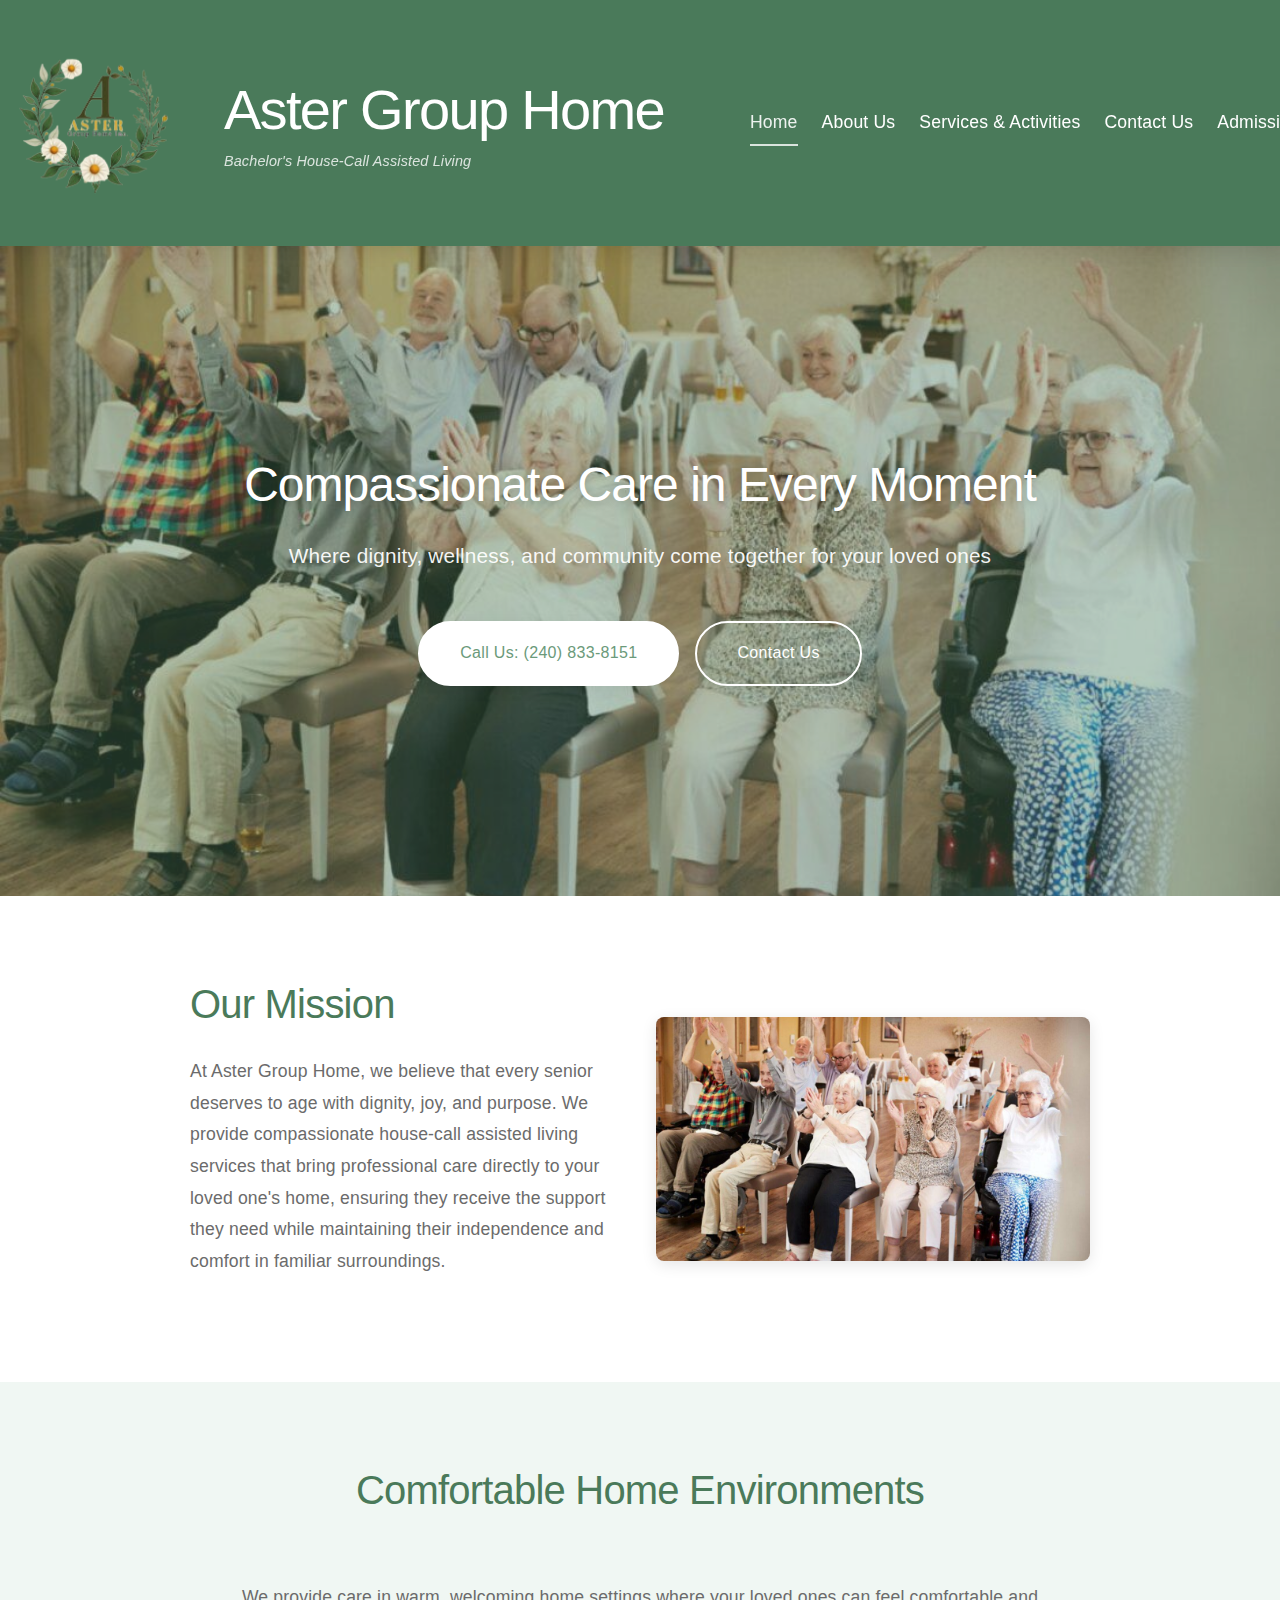
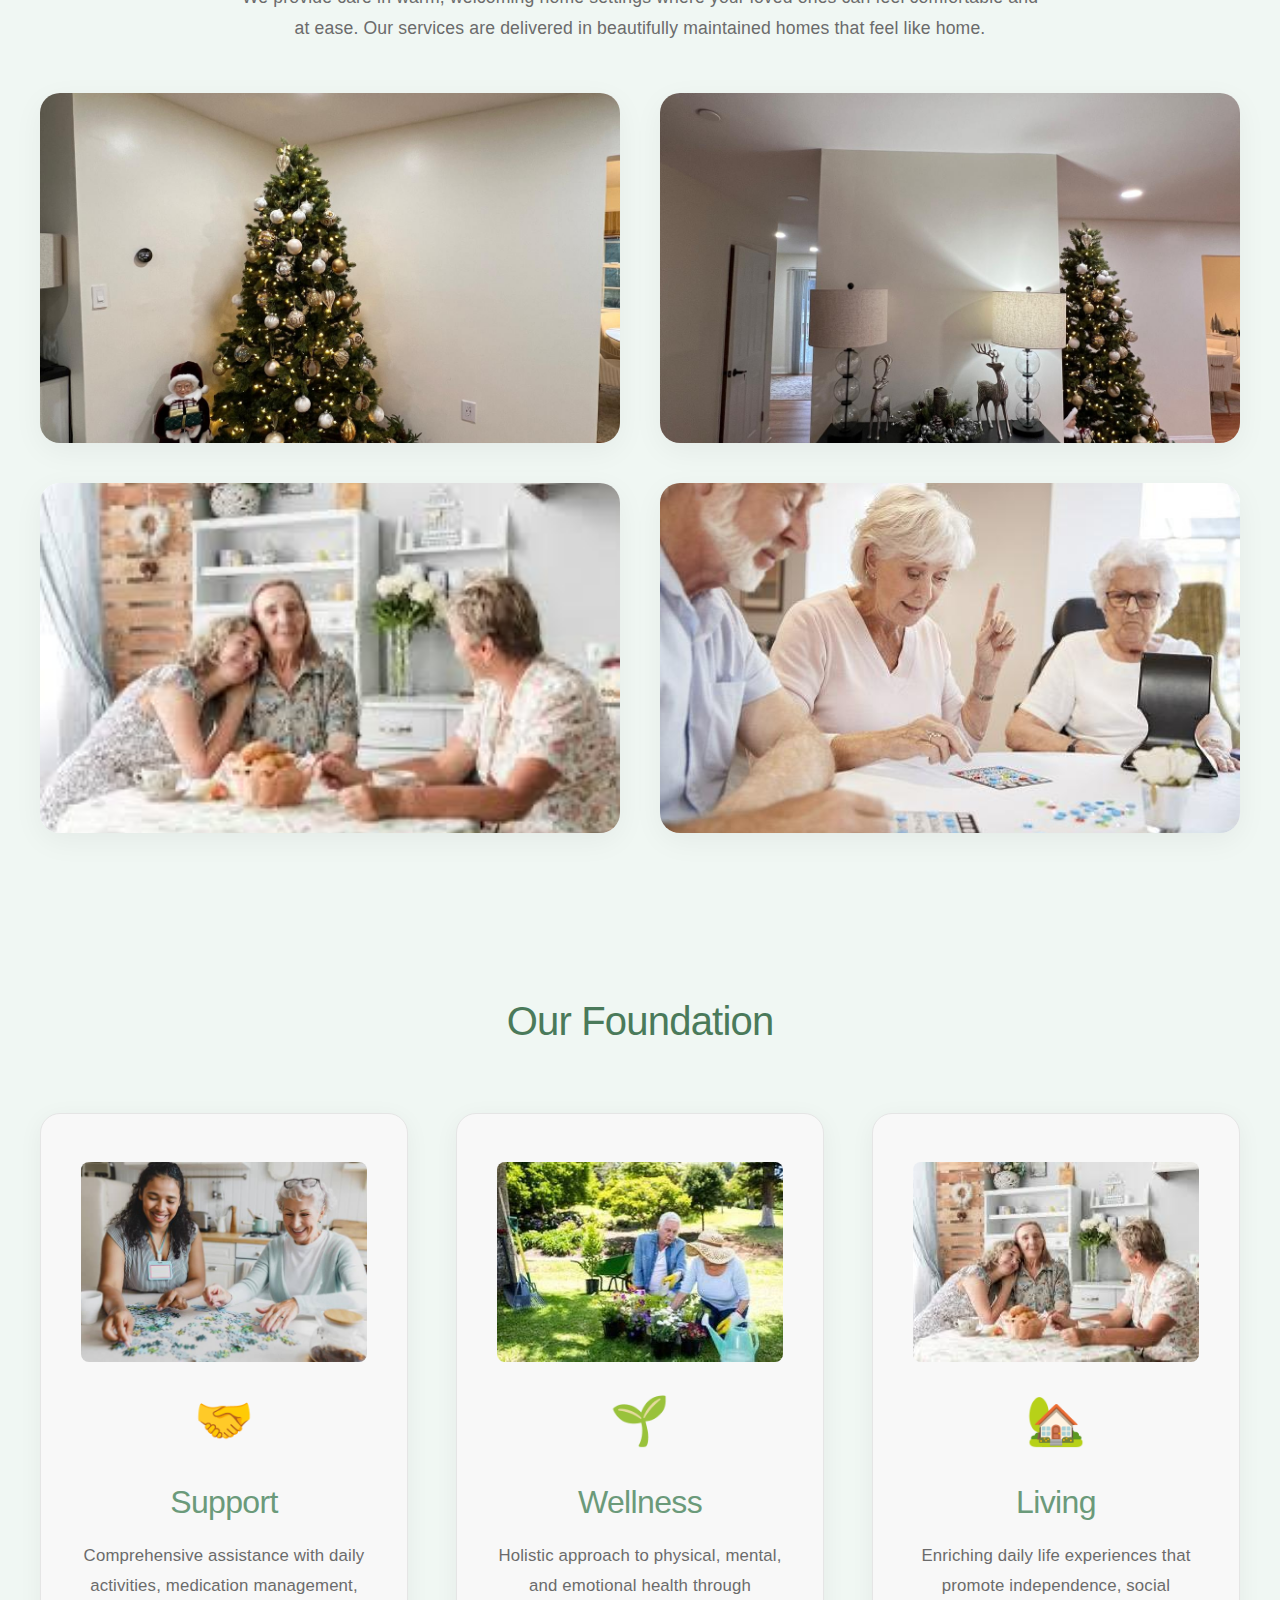
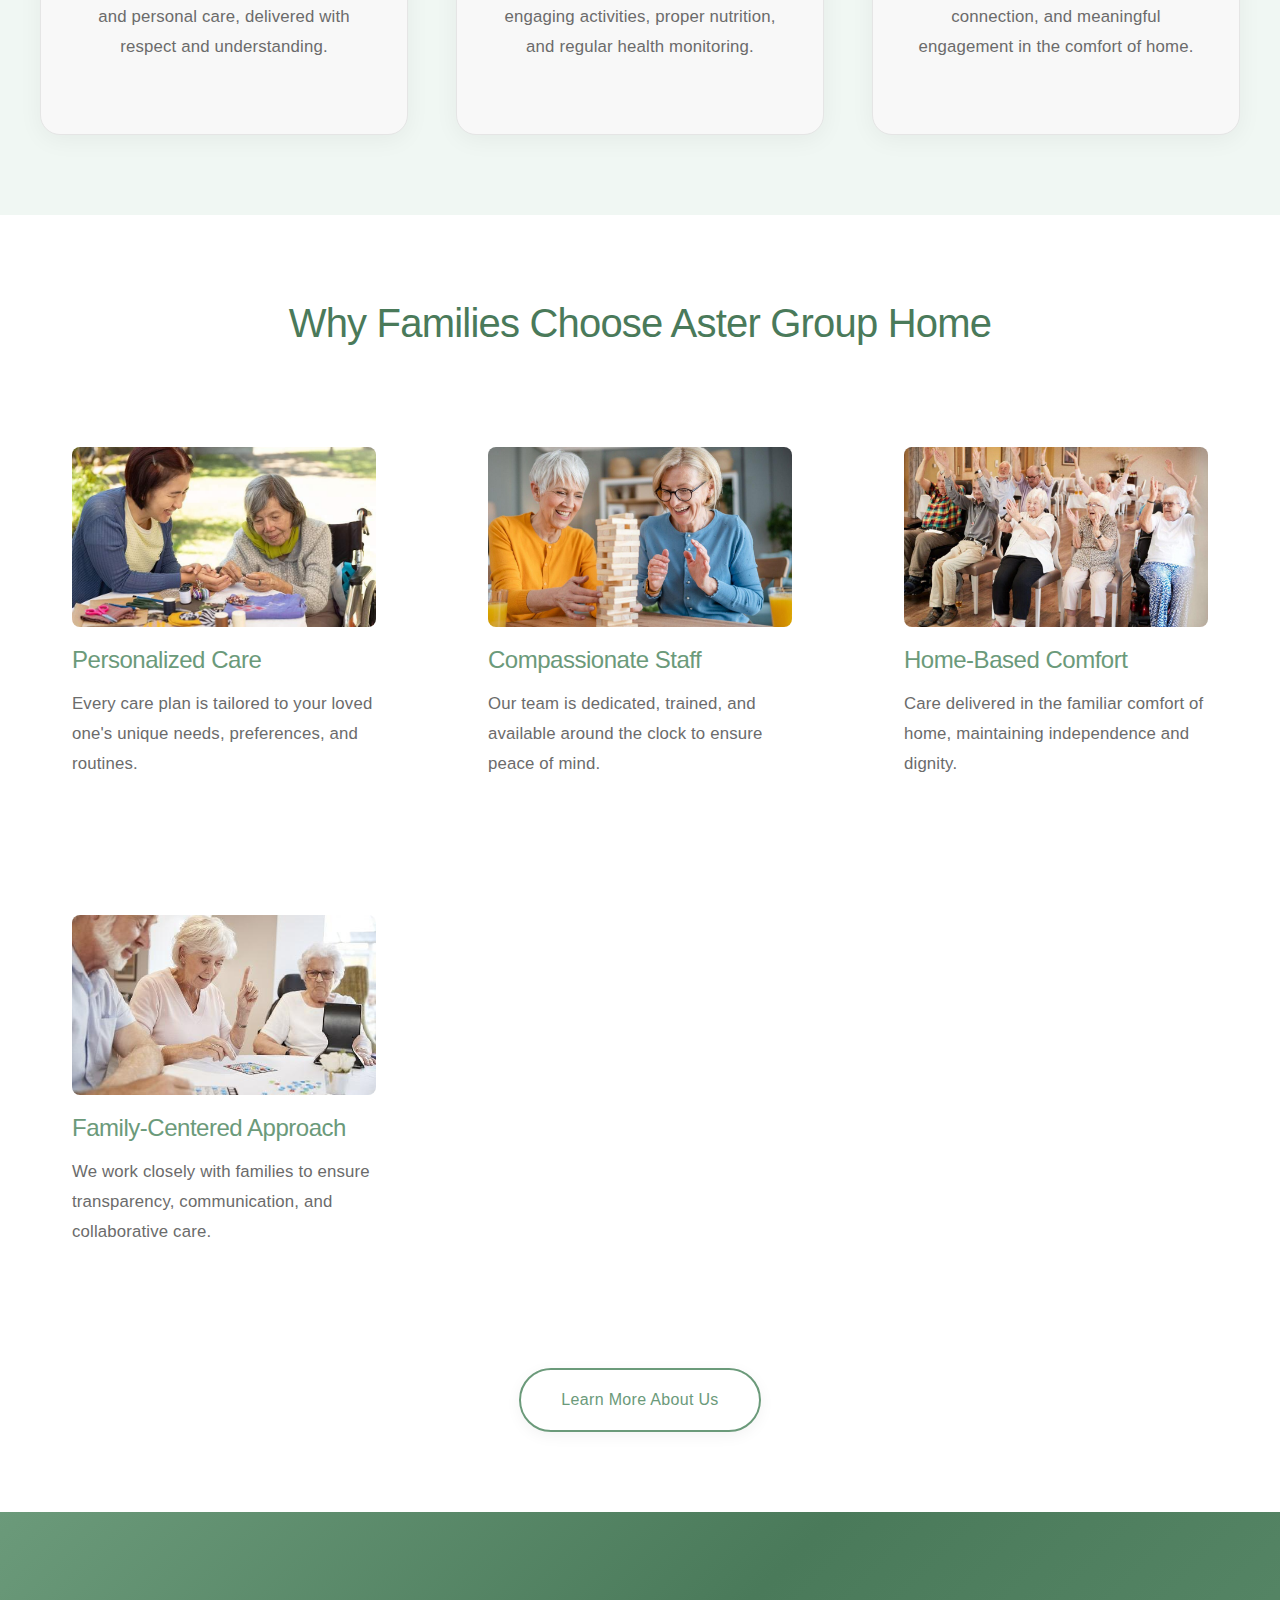
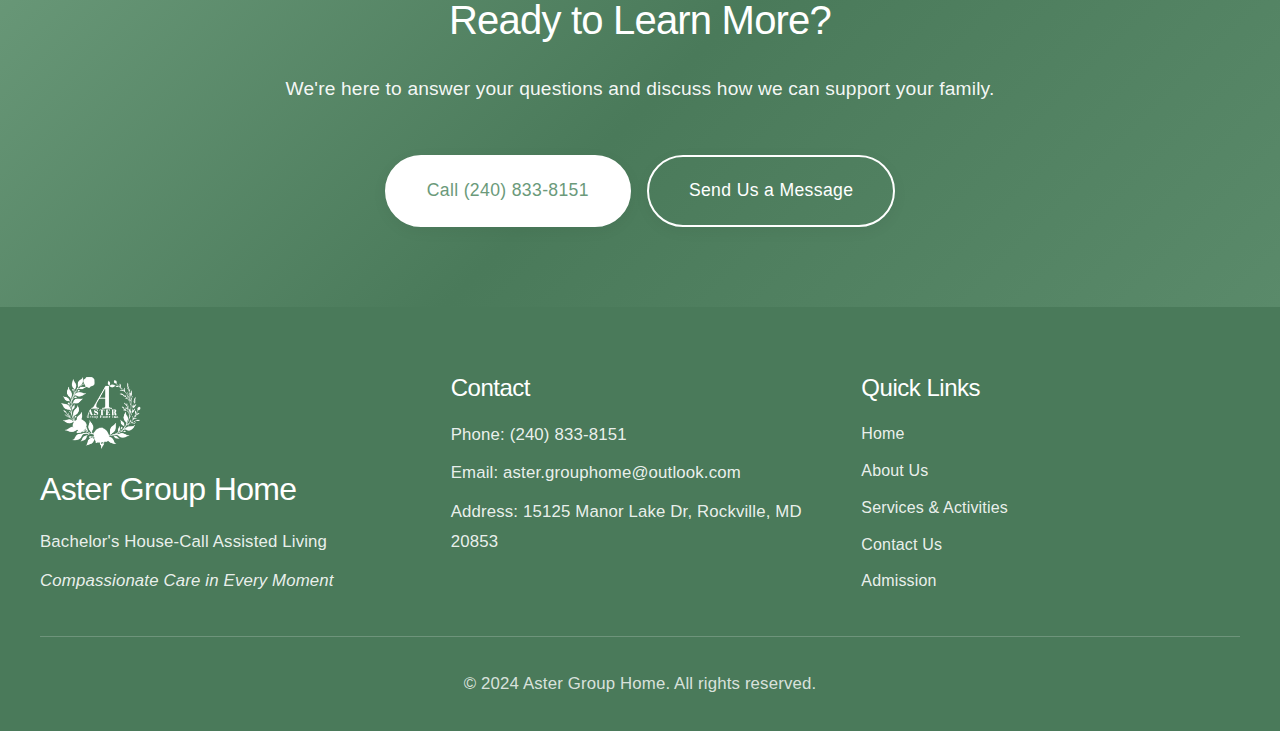
<file: index.html>
<!DOCTYPE html>
<html lang="en">
<head>
    <meta charset="UTF-8">
    <meta name="viewport" content="width=device-width, initial-scale=1.0">
    <meta name="description" content="Aster Group Home - Compassionate house-call assisted living for seniors in Rockville, MD. Support, Wellness, Living.">
    <title>Aster Group Home - Compassionate Care in Every Moment</title>
    <link rel="stylesheet" href="styles.css">
</head>
<body>
    <!-- Navigation -->
    <nav class="navbar">
        <div class="container">
            <div class="navbar-header">
                <a href="index.html" style="text-decoration: none; display: flex; align-items: center; gap: 1rem;">
                    <div class="logo">
                        <img src="assets/images/aster-logo-main.png" alt="ASTER Group Home Logo">
                        <div>
                            <h1 style="margin: 0;">Aster Group Home</h1>
                            <p class="tagline" style="margin: 0;">Bachelor's House-Call Assisted Living</p>
                        </div>
                    </div>
                </a>
                <button class="menu-toggle" aria-label="Toggle navigation menu">
                    <span></span>
                    <span></span>
                    <span></span>
                </button>
            </div>
            <ul class="nav-menu">
                <li><a href="index.html" class="active">Home</a></li>
                <li><a href="about.html">About Us</a></li>
                <li><a href="services.html">Services & Activities</a></li>
                <li><a href="contact.html">Contact Us</a></li>
                <li><a href="environment.html">Admission</a></li>
            </ul>
        </div>
    </nav>

    <!-- Hero Section -->
    <section class="hero" style="background-image: url('assets/images/group-activity.png'); background-size: cover; background-position: center;">
        <div class="hero-overlay"></div>
        <div class="hero-content">
            <div class="container">
                <h2 class="hero-headline">Compassionate Care in Every Moment</h2>
                <p class="hero-subheadline">Where dignity, wellness, and community come together for your loved ones</p>
                <div class="hero-cta">
                    <a href="tel:+12408338151" class="btn btn-primary">Call Us: (240) 833-8151</a>
                    <a href="contact.html" class="btn btn-secondary">Contact Us</a>
                </div>
            </div>
        </div>
    </section>

    <!-- Mission Summary -->
    <section class="mission-section">
        <div class="container">
            <div class="mission-content" style="display: flex; align-items: center; gap: 2rem; flex-wrap: wrap;">
                <div style="flex: 1; min-width: 300px;">
                <h2>Our Mission</h2>
                <p class="mission-text">At Aster Group Home, we believe that every senior deserves to age with dignity, joy, and purpose. We provide compassionate house-call assisted living services that bring professional care directly to your loved one's home, ensuring they receive the support they need while maintaining their independence and comfort in familiar surroundings.</p>
                </div>
                <div style="flex: 1; min-width: 300px;">
                    <img src="assets/images/group-activity.png" alt="Caregiver providing warm, compassionate care" style="width: 100%; max-width: 500px; border-radius: 8px; box-shadow: 0 4px 15px rgba(0,0,0,0.1);">
                </div>
            </div>
        </div>
    </section>

    <!-- Home Environment Gallery -->
    <section class="home-environment-section">
        <div class="container">
            <h2 class="section-title">Comfortable Home Environments</h2>
            <p style="text-align: center; max-width: 800px; margin: 0 auto 3rem; font-size: 1.1rem; color: var(--text-light);">We provide care in warm, welcoming home settings where your loved ones can feel comfortable and at ease. Our services are delivered in beautifully maintained homes that feel like home.</p>
            <div class="environment-gallery">
                <div class="gallery-item">
                    <img src="assets/images/home-environment-1.png" alt="Warm, welcoming living space">
                </div>
                <div class="gallery-item">
                    <img src="assets/images/home-environment-2.png" alt="Cozy fireplace area">
                </div>
                <div class="gallery-item">
                    <img src="assets/images/social-gathering-1.png" alt="Seniors enjoying card games together">
                </div>
                <div class="gallery-item">
                    <img src="assets/images/bingo-game.png" alt="Seniors playing chess">
                </div>
            </div>
        </div>
    </section>

    <!-- Core Pillars -->
    <section class="pillars-section">
        <div class="container">
            <h2 class="section-title">Our Foundation</h2>
            <div class="pillars-grid">
                <div class="pillar-card">
                    <img src="assets/images/puzzle-activity.png" alt="Caregiver and senior working on puzzle together" style="width: 100%; height: 200px; object-fit: cover; border-radius: 8px; margin-bottom: 1rem;">
                    <div class="pillar-icon">🤝</div>
                    <h3>Support</h3>
                    <p>Comprehensive assistance with daily activities, medication management, and personal care, delivered with respect and understanding.</p>
                </div>
                <div class="pillar-card">
                    <img src="assets/images/gardening-couple-1.png" alt="Seniors enjoying gardening together" style="width: 100%; height: 200px; object-fit: cover; border-radius: 8px; margin-bottom: 1rem;">
                    <div class="pillar-icon">🌱</div>
                    <h3>Wellness</h3>
                    <p>Holistic approach to physical, mental, and emotional health through engaging activities, proper nutrition, and regular health monitoring.</p>
                </div>
                <div class="pillar-card">
                    <img src="assets/images/social-gathering-2.png" alt="Seniors enjoying life at home" style="width: 100%; height: 200px; object-fit: cover; border-radius: 8px; margin-bottom: 1rem;">
                    <div class="pillar-icon">🏡</div>
                    <h3>Living</h3>
                    <p>Enriching daily life experiences that promote independence, social connection, and meaningful engagement in the comfort of home.</p>
                </div>
            </div>
        </div>
    </section>

    <!-- Why Choose Us Preview -->
    <section class="why-choose-section">
        <div class="container">
            <h2 class="section-title">Why Families Choose Aster Group Home</h2>
            <div class="features-grid">
                <div class="feature-item">
                    <img src="assets/images/crafting-outdoor.png" alt="Personalized care activities" style="width: 100%; height: 180px; object-fit: cover; border-radius: 8px; margin-bottom: 1rem;">
                    <h4>Personalized Care</h4>
                    <p>Every care plan is tailored to your loved one's unique needs, preferences, and routines.</p>
                </div>
                <div class="feature-item">
                    <img src="assets/images/jenga-game.png" alt="Seniors playing Jenga together" style="width: 100%; height: 180px; object-fit: cover; border-radius: 8px; margin-bottom: 1rem;">
                    <h4>Compassionate Staff</h4>
                    <p>Our team is dedicated, trained, and available around the clock to ensure peace of mind.</p>
                </div>
                <div class="feature-item">
                    <img src="assets/images/group-activity.png" alt="Home-based comfort" style="width: 100%; height: 180px; object-fit: cover; border-radius: 8px; margin-bottom: 1rem;">
                    <h4>Home-Based Comfort</h4>
                    <p>Care delivered in the familiar comfort of home, maintaining independence and dignity.</p>
                </div>
                <div class="feature-item">
                    <img src="assets/images/bingo-game.png" alt="Family-centered activities" style="width: 100%; height: 180px; object-fit: cover; border-radius: 8px; margin-bottom: 1rem;">
                    <h4>Family-Centered Approach</h4>
                    <p>We work closely with families to ensure transparency, communication, and collaborative care.</p>
                </div>
            </div>
            <div class="cta-center">
                <a href="about.html" class="btn btn-outline">Learn More About Us</a>
            </div>
        </div>
    </section>

    <!-- Call to Action -->
    <section class="cta-section">
        <div class="container">
            <h2>Ready to Learn More?</h2>
            <p>We're here to answer your questions and discuss how we can support your family.</p>
            <div class="cta-buttons">
                <a href="tel:+12408338151" class="btn btn-primary btn-large">Call (240) 833-8151</a>
                <a href="contact.html" class="btn btn-secondary btn-large">Send Us a Message</a>
            </div>
        </div>
    </section>

    <!-- Footer -->
    <footer class="footer">
        <div class="container">
            <div class="footer-content">
                <div class="footer-section">
                    <img src="assets/images/aster-logo-main.png" alt="ASTER Group Home Logo" style="height: 80px; width: auto; margin-bottom: 1rem; filter: brightness(0) invert(1);">
                    <h3>Aster Group Home</h3>
                    <p>Bachelor's House-Call Assisted Living</p>
                    <p class="footer-tagline">Compassionate Care in Every Moment</p>
                </div>
                <div class="footer-section">
                    <h4>Contact</h4>
                    <p>Phone: <a href="tel:+12408338151">(240) 833-8151</a></p>
                    <p>Email: <a href="mailto:aster.grouphome@outlook.com">aster.grouphome@outlook.com</a></p>
                    <p>Address: <a href="https://www.google.com/maps?q=15125+Manor+Lake+Dr,+Rockville,+MD+20853" target="_blank" rel="noopener noreferrer">15125 Manor Lake Dr, Rockville, MD 20853</a></p>
                </div>
                <div class="footer-section">
                    <h4>Quick Links</h4>
                    <ul>
                        <li><a href="index.html">Home</a></li>
                        <li><a href="about.html">About Us</a></li>
                        <li><a href="services.html">Services & Activities</a></li>
                        <li><a href="contact.html">Contact Us</a></li>
                        <li><a href="environment.html">Admission</a></li>
                    </ul>
                </div>
            </div>
            <div class="footer-bottom">
                <p>&copy; 2024 Aster Group Home. All rights reserved.</p>
            </div>
        </div>
    </footer>
    <script>
        // Mobile menu toggle
        document.addEventListener('DOMContentLoaded', function() {
            const menuToggle = document.querySelector('.menu-toggle');
            const navMenu = document.querySelector('.nav-menu');
            
            if (menuToggle && navMenu) {
                menuToggle.addEventListener('click', function() {
                    navMenu.classList.toggle('active');
                    menuToggle.classList.toggle('active');
                });
                
                // Close menu when clicking on a link
                const navLinks = navMenu.querySelectorAll('a');
                navLinks.forEach(link => {
                    link.addEventListener('click', function() {
                        navMenu.classList.remove('active');
                        menuToggle.classList.remove('active');
                    });
                });
            }
        });
    </script>
</body>
</html>
</file>
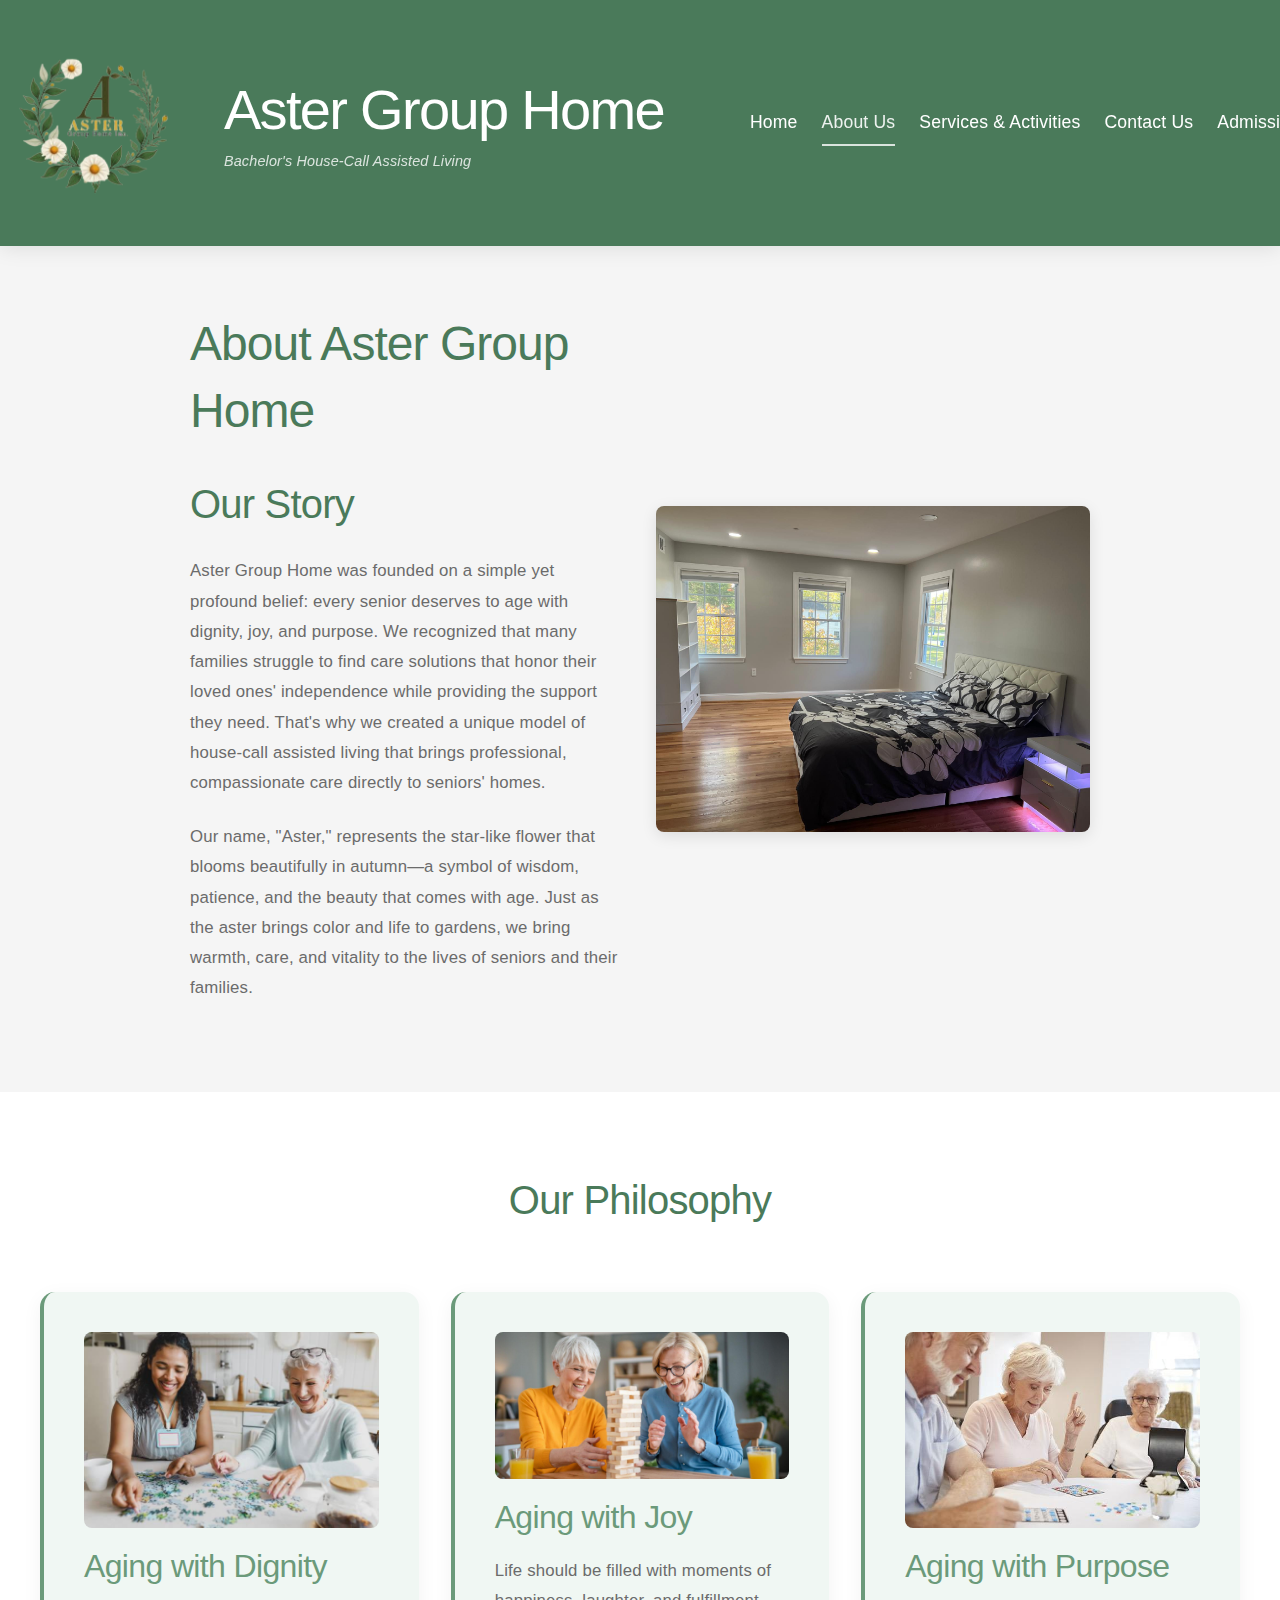
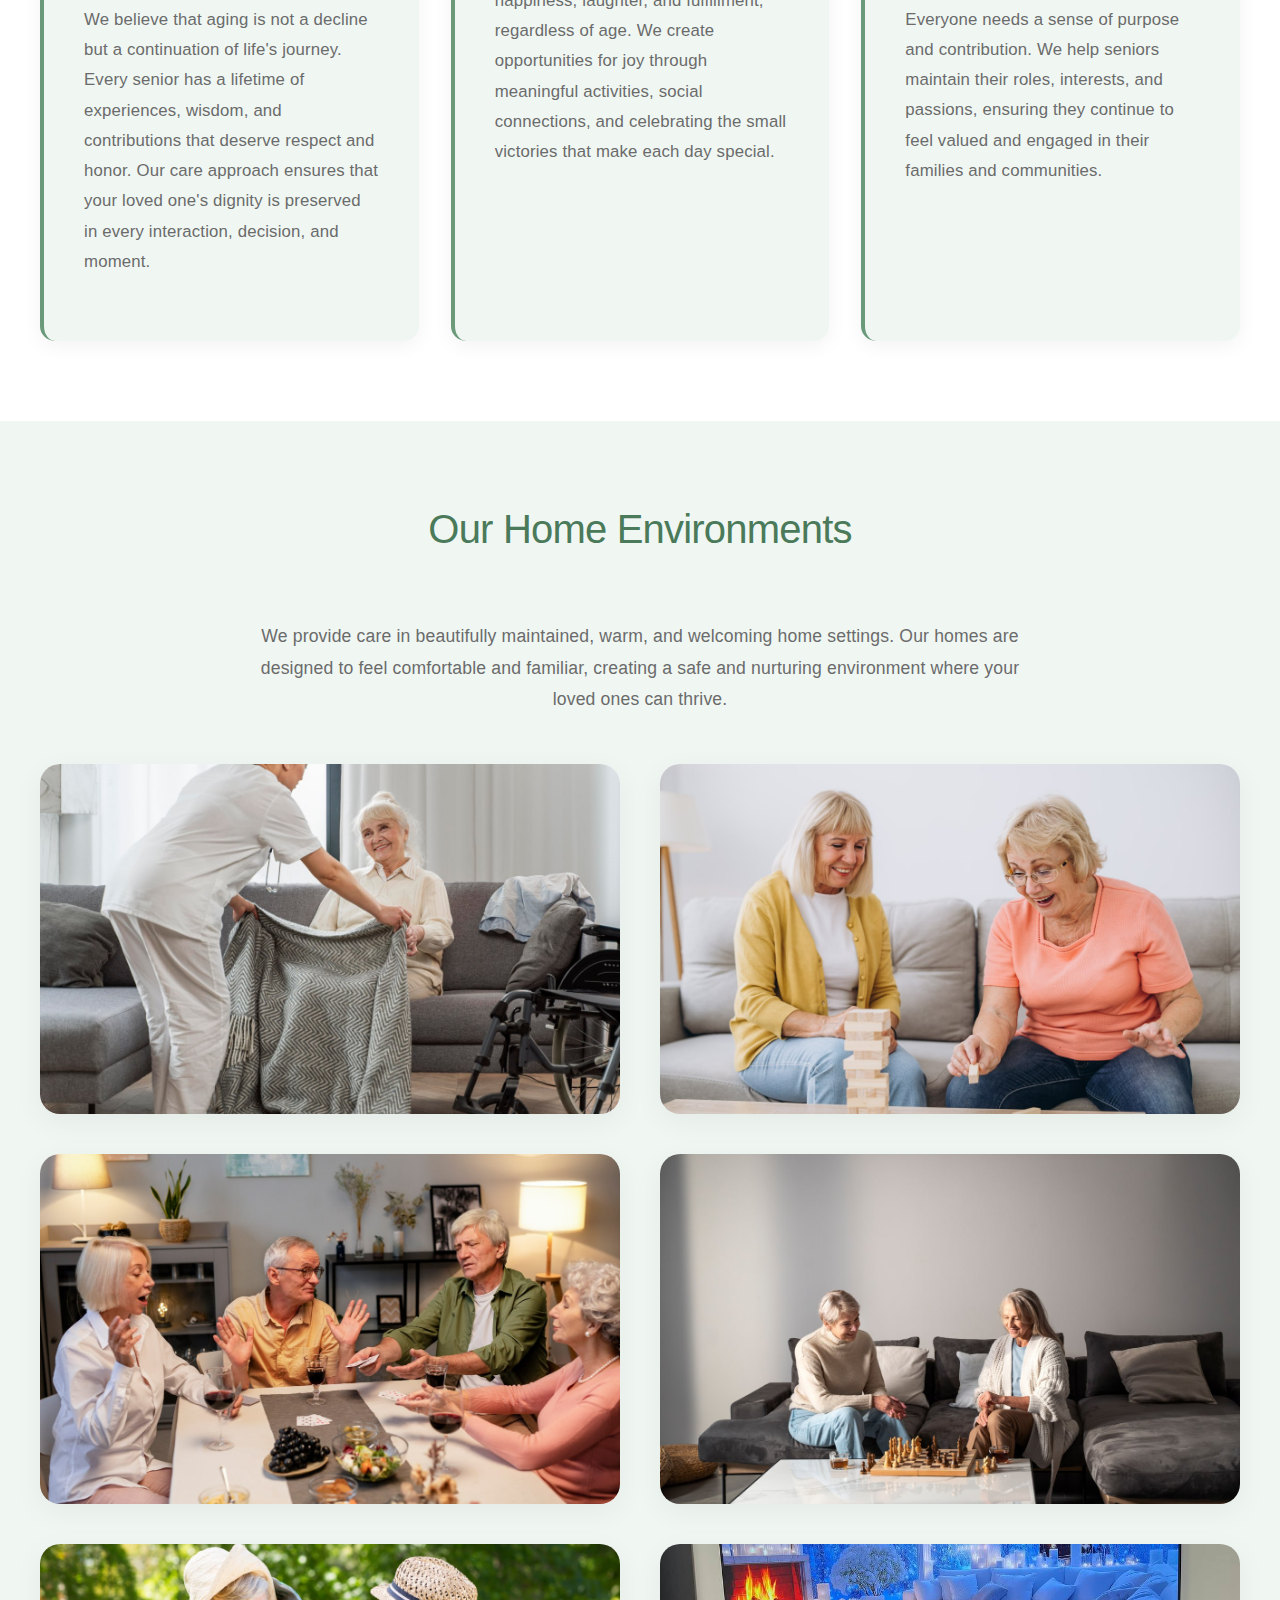
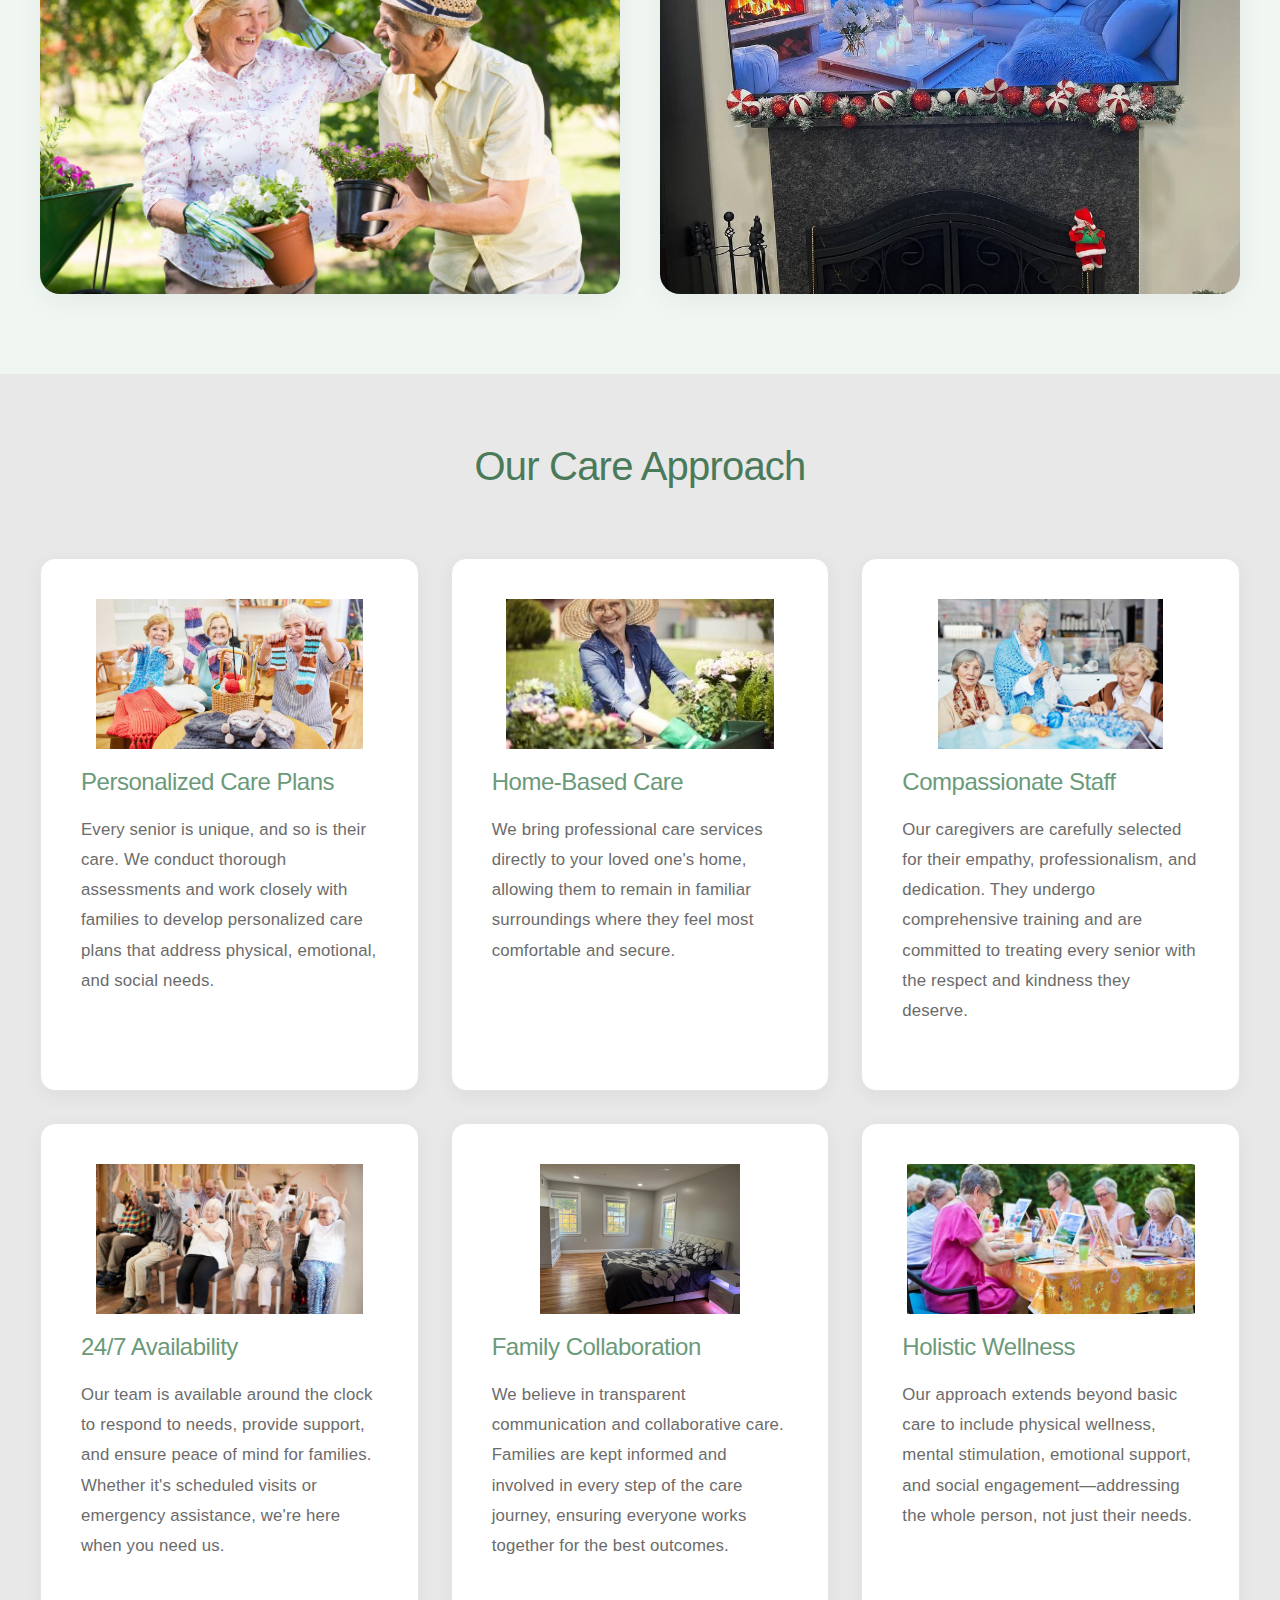
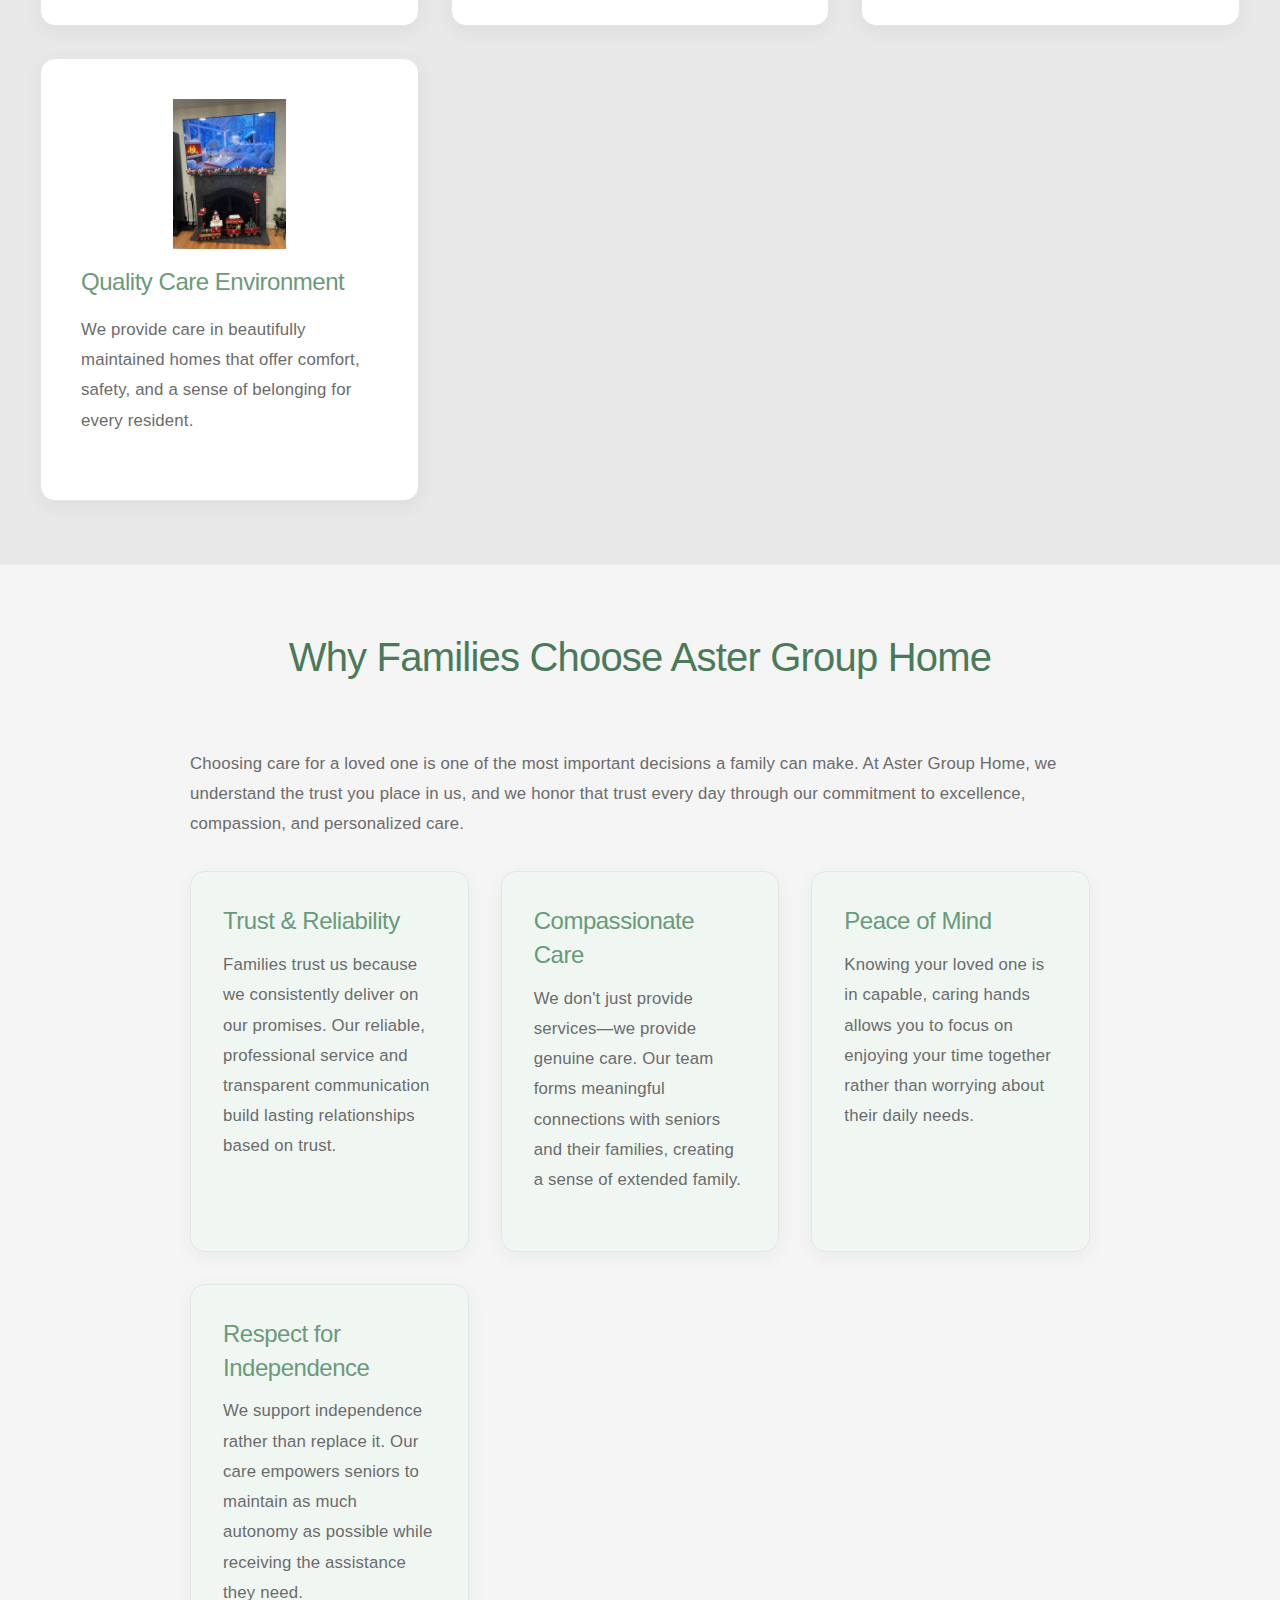
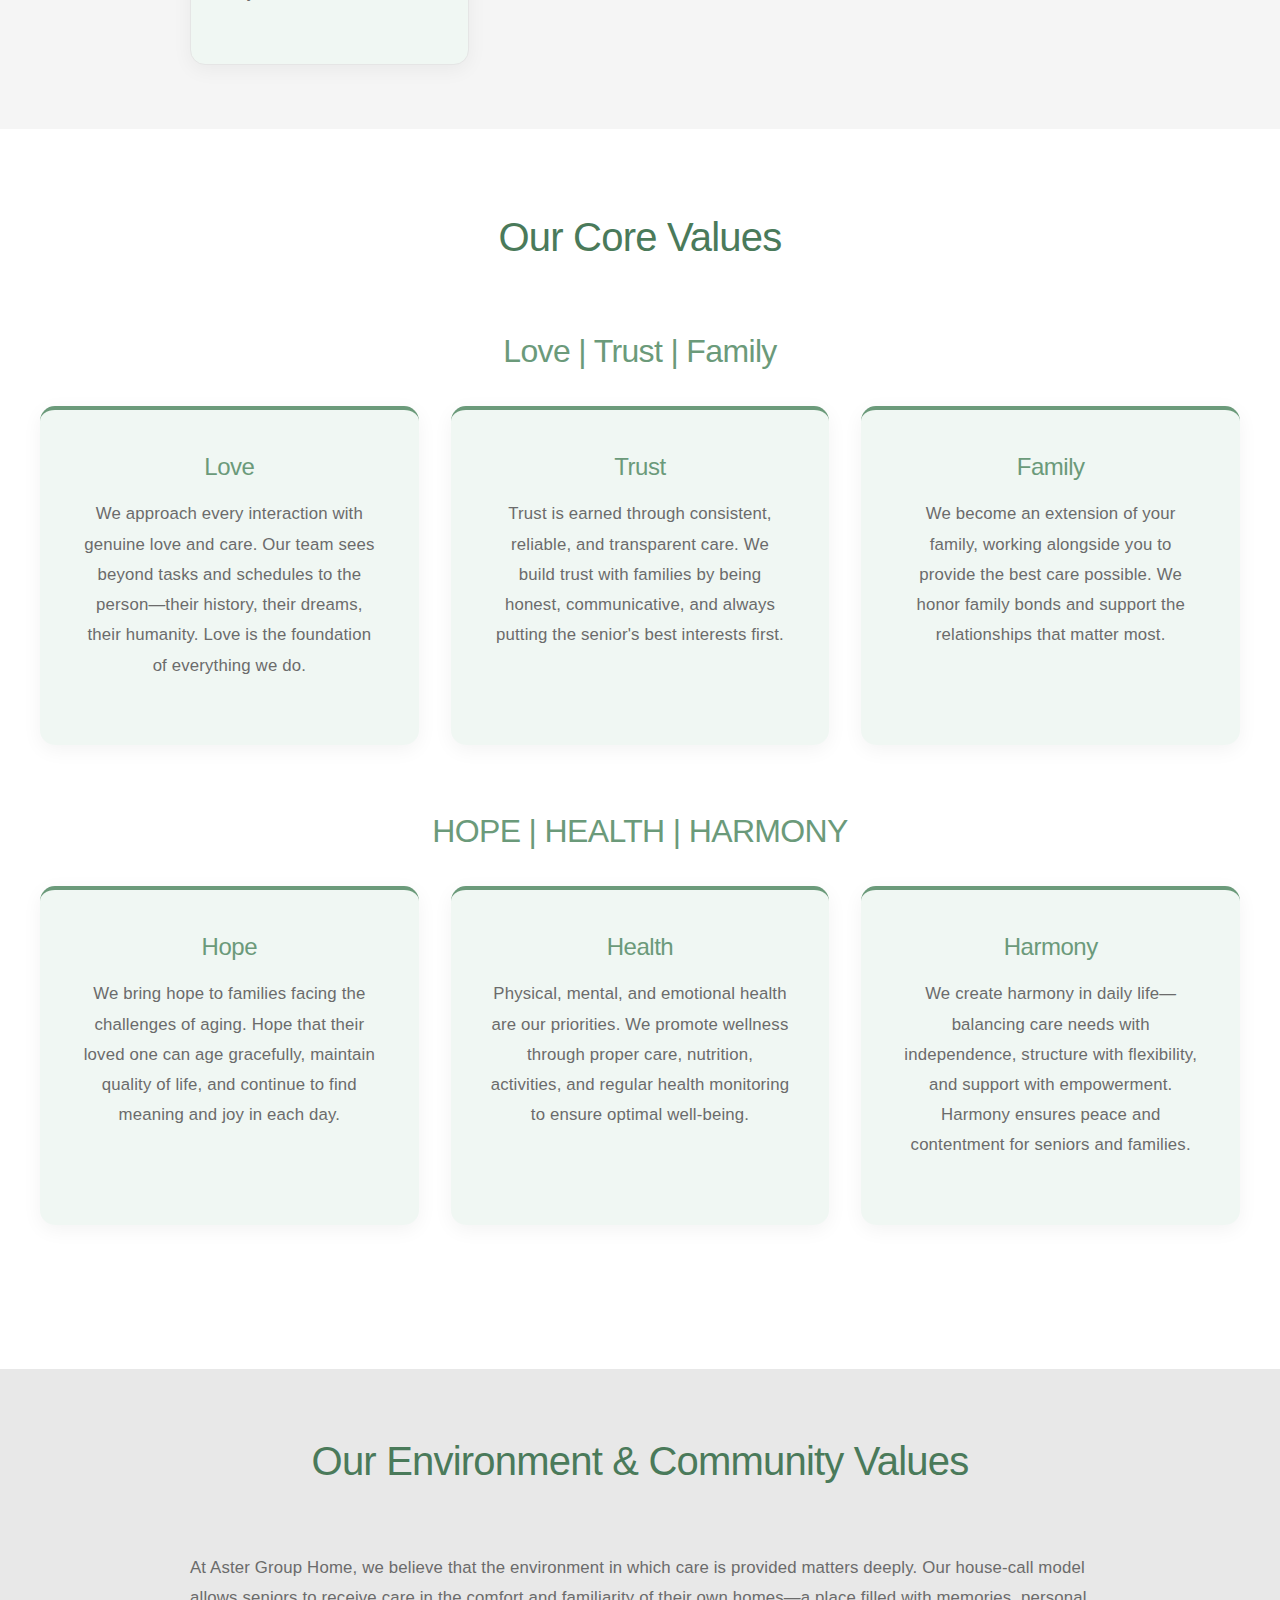
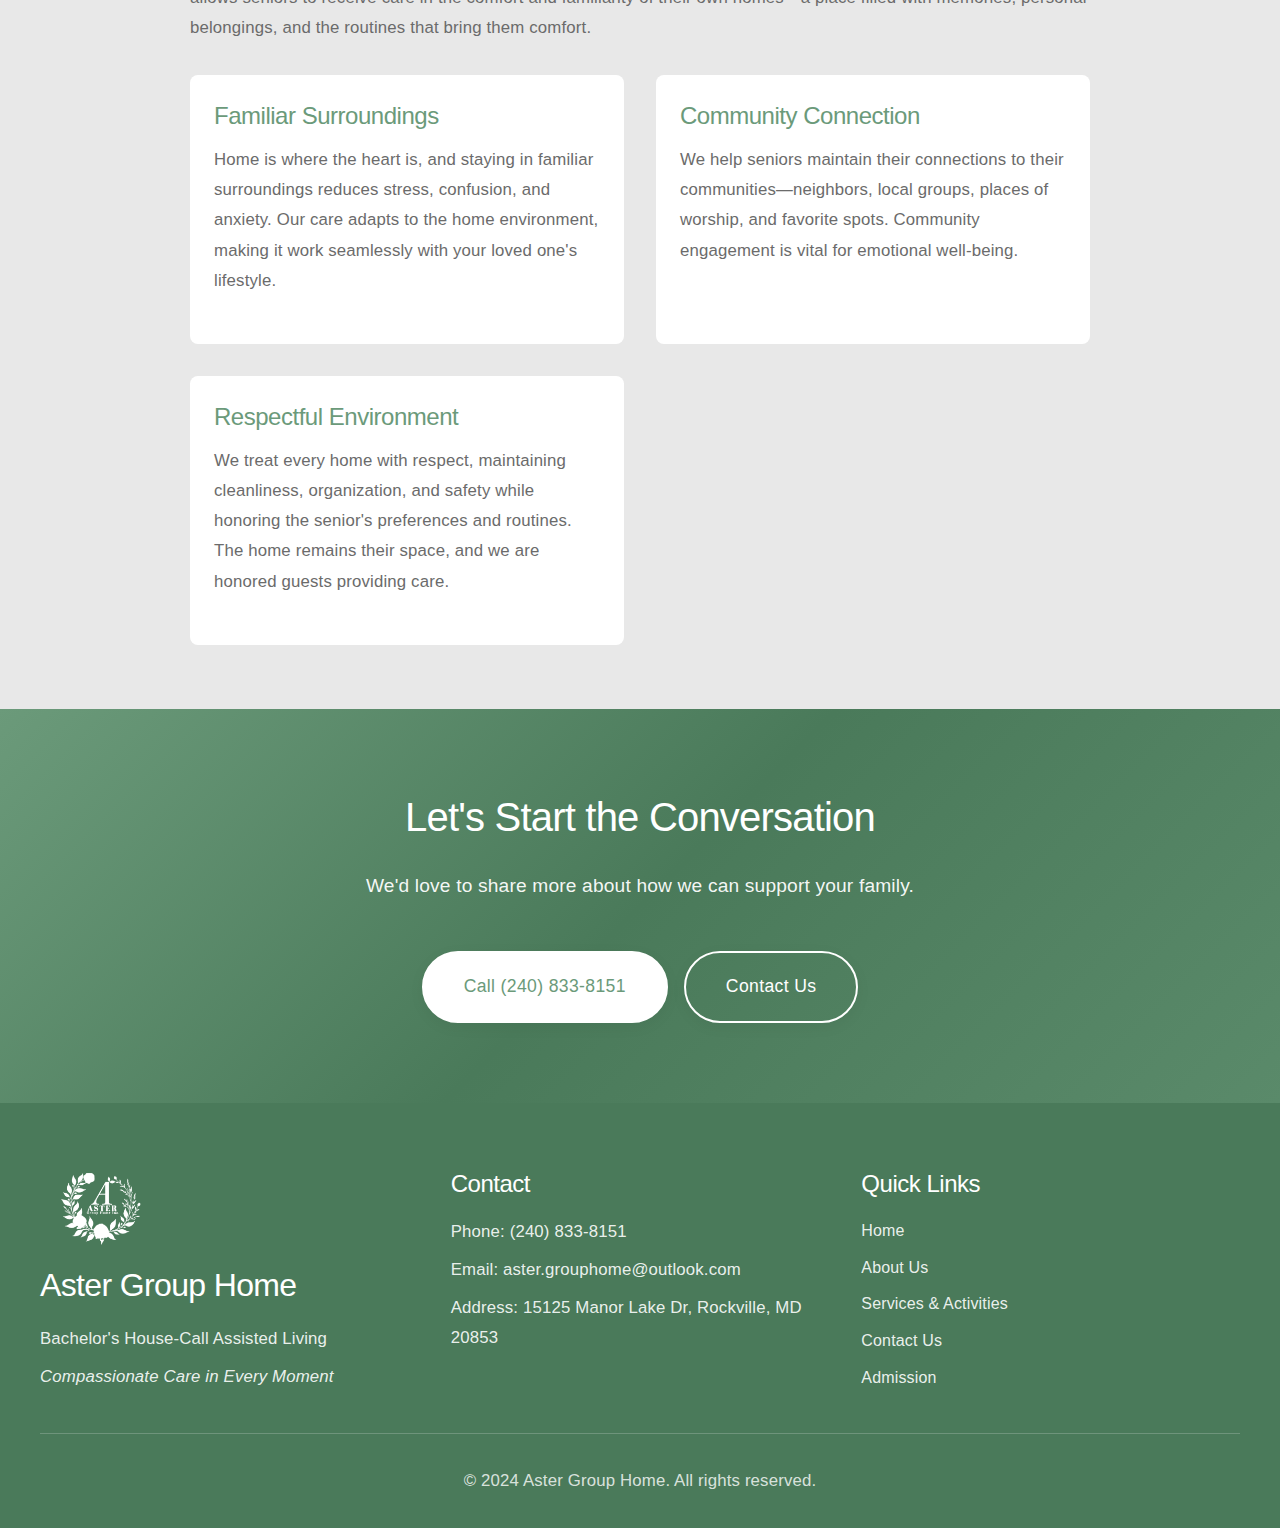
<file: about.html>
<!DOCTYPE html>
<html lang="en">
<head>
    <meta charset="UTF-8">
    <meta name="viewport" content="width=device-width, initial-scale=1.0">
    <meta name="description" content="Learn about Aster Group Home's philosophy, care approach, and commitment to compassionate senior care.">
    <title>About Us - Aster Group Home</title>
    <link rel="stylesheet" href="styles.css">
</head>
<body>
    <!-- Navigation -->
    <nav class="navbar">
        <div class="container">
            <div class="navbar-header">
                <a href="index.html" style="text-decoration: none; display: flex; align-items: center; gap: 1rem;">
                    <div class="logo">
                        <img src="assets/images/aster-logo-main.png" alt="ASTER Group Home Logo">
                        <div>
                            <h1 style="margin: 0;">Aster Group Home</h1>
                            <p class="tagline" style="margin: 0;">Bachelor's House-Call Assisted Living</p>
                        </div>
                    </div>
                </a>
                <button class="menu-toggle" aria-label="Toggle navigation menu">
                    <span></span>
                    <span></span>
                    <span></span>
                </button>
            </div>
            <ul class="nav-menu">
                <li><a href="index.html">Home</a></li>
                <li><a href="about.html" class="active">About Us</a></li>
                <li><a href="services.html">Services & Activities</a></li>
                <li><a href="contact.html">Contact Us</a></li>
                <li><a href="environment.html">Admission</a></li>
            </ul>
        </div>
    </nav>

    <!-- Our Story -->
    <section class="content-section">
        <div class="container">
            <div class="content-block" style="display: flex; gap: 2rem; align-items: center; flex-wrap: wrap;">
                <div style="flex: 1; min-width: 300px;">
                    <h1 style="font-size: 3rem; margin-bottom: 2rem; color: var(--primary-dark);">About Aster Group Home</h1>
                    <h2>Our Story</h2>
                    <p>Aster Group Home was founded on a simple yet profound belief: every senior deserves to age with dignity, joy, and purpose. We recognized that many families struggle to find care solutions that honor their loved ones' independence while providing the support they need. That's why we created a unique model of house-call assisted living that brings professional, compassionate care directly to seniors' homes.</p>
                    <p>Our name, "Aster," represents the star-like flower that blooms beautifully in autumn—a symbol of wisdom, patience, and the beauty that comes with age. Just as the aster brings color and life to gardens, we bring warmth, care, and vitality to the lives of seniors and their families.</p>
                </div>
                <div style="flex: 1; min-width: 300px;">
                    <img src="assets/images/WhatsApp Image 2025-12-23 at 22.03.45.jpeg" alt="Community and family connection" style="width: 100%; max-width: 500px; border-radius: 8px; box-shadow: 0 4px 15px rgba(0,0,0,0.1);">
                </div>
            </div>
        </div>
    </section>

    <!-- Philosophy Section -->
    <section class="philosophy-section">
        <div class="container">
            <h2 class="section-title">Our Philosophy</h2>
            <div class="philosophy-content">
                <div class="philosophy-block">
                    <img src="assets/images/puzzle-activity.png" alt="Aging with dignity - respectful care and support" style="width: 100%; max-height: 200px; object-fit: contain; border-radius: 8px; margin-bottom: 1rem;">
                    <h3>Aging with Dignity</h3>
                    <p>We believe that aging is not a decline but a continuation of life's journey. Every senior has a lifetime of experiences, wisdom, and contributions that deserve respect and honor. Our care approach ensures that your loved one's dignity is preserved in every interaction, decision, and moment.</p>
                </div>
                <div class="philosophy-block">
                    <img src="assets/images/jenga-game.png" alt="Aging with joy" style="width: 100%; max-height: 200px; object-fit: contain; border-radius: 8px; margin-bottom: 1rem;">
                    <h3>Aging with Joy</h3>
                    <p>Life should be filled with moments of happiness, laughter, and fulfillment, regardless of age. We create opportunities for joy through meaningful activities, social connections, and celebrating the small victories that make each day special.</p>
                </div>
                <div class="philosophy-block">
                    <img src="assets/images/bingo-game.png" alt="Aging with purpose" style="width: 100%; max-height: 200px; object-fit: contain; border-radius: 8px; margin-bottom: 1rem;">
                    <h3>Aging with Purpose</h3>
                    <p>Everyone needs a sense of purpose and contribution. We help seniors maintain their roles, interests, and passions, ensuring they continue to feel valued and engaged in their families and communities.</p>
                </div>
            </div>
        </div>
    </section>

    <!-- Home Environment Gallery -->
    <section class="home-environment-section">
        <div class="container">
            <h2 class="section-title">Our Home Environments</h2>
            <p style="text-align: center; max-width: 800px; margin: 0 auto 3rem; font-size: 1.1rem; color: var(--text-light);">We provide care in beautifully maintained, warm, and welcoming home settings. Our homes are designed to feel comfortable and familiar, creating a safe and nurturing environment where your loved ones can thrive.</p>
            <div class="environment-gallery">
                <div class="gallery-item">
                    <img src="assets/images/photo_2025-12-23_23-03-33.jpg" alt="Elegant dining room with modern furnishings">
                </div>
                <div class="gallery-item">
                    <img src="assets/images/photo_2025-12-23_23-04-04.jpg" alt="Comfortable living space">
                </div>
                <div class="gallery-item">
                    <img src="assets/images/photo_2025-12-23_23-04-09.jpg" alt="Welcoming home environment">
                </div>
                <div class="gallery-item">
                    <img src="assets/images/photo_2025-12-23_23-04-14.jpg" alt="Beautiful home setting">
                </div>
                <div class="gallery-item">
                    <img src="assets/images/photo_2025-12-23_23-04-18.jpg" alt="Elegant home interior">
                </div>
                <div class="gallery-item">
                    <img src="assets/images/photo_2025-12-23_23-04-28.jpg" alt="Quality care environment">
                </div>
            </div>
        </div>
    </section>

    <!-- Care Approach -->
    <section class="content-section bg-light">
        <div class="container">
            <h2 class="section-title">Our Care Approach</h2>
            <div class="care-approach-grid">
                <div class="approach-item">
                    <img src="assets/images/knitting-showcase.png" alt="Personalized care" style="width: 100%; max-height: 150px; object-fit: contain; border-radius: 8px; margin-bottom: 1rem;">
                    <h4>Personalized Care Plans</h4>
                    <p>Every senior is unique, and so is their care. We conduct thorough assessments and work closely with families to develop personalized care plans that address physical, emotional, and social needs.</p>
                </div>
                <div class="approach-item">
                    <img src="assets/images/gardening-woman.png" alt="Home-based care" style="width: 100%; max-height: 150px; object-fit: contain; border-radius: 8px; margin-bottom: 1rem;">
                    <h4>Home-Based Care</h4>
                    <p>We bring professional care services directly to your loved one's home, allowing them to remain in familiar surroundings where they feel most comfortable and secure.</p>
                </div>
                <div class="approach-item">
                    <img src="assets/images/knitting-group.png" alt="Compassionate staff" style="width: 100%; max-height: 150px; object-fit: contain; border-radius: 8px; margin-bottom: 1rem;">
                    <h4>Compassionate Staff</h4>
                    <p>Our caregivers are carefully selected for their empathy, professionalism, and dedication. They undergo comprehensive training and are committed to treating every senior with the respect and kindness they deserve.</p>
                </div>
                <div class="approach-item">
                    <img src="assets/images/group-activity.png" alt="24/7 availability - staff always ready to help" style="width: 100%; max-height: 150px; object-fit: contain; border-radius: 8px; margin-bottom: 1rem;">
                    <h4>24/7 Availability</h4>
                    <p>Our team is available around the clock to respond to needs, provide support, and ensure peace of mind for families. Whether it's scheduled visits or emergency assistance, we're here when you need us.</p>
                </div>
                <div class="approach-item">
                    <img src="assets/images/WhatsApp Image 2025-12-23 at 22.03.45.jpeg" alt="Family collaboration" style="width: 100%; max-height: 150px; object-fit: contain; border-radius: 8px; margin-bottom: 1rem;">
                    <h4>Family Collaboration</h4>
                    <p>We believe in transparent communication and collaborative care. Families are kept informed and involved in every step of the care journey, ensuring everyone works together for the best outcomes.</p>
                </div>
                <div class="approach-item">
                    <img src="assets/images/painting-outdoor.png" alt="Holistic wellness" style="width: 100%; max-height: 150px; object-fit: contain; border-radius: 8px; margin-bottom: 1rem;">
                    <h4>Holistic Wellness</h4>
                    <p>Our approach extends beyond basic care to include physical wellness, mental stimulation, emotional support, and social engagement—addressing the whole person, not just their needs.</p>
                </div>
                <div class="approach-item">
                    <img src="assets/images/photo_2025-12-23_23-04-28.jpg" alt="Quality care environment" style="width: 100%; max-height: 150px; object-fit: contain; border-radius: 8px; margin-bottom: 1rem;">
                    <h4>Quality Care Environment</h4>
                    <p>We provide care in beautifully maintained homes that offer comfort, safety, and a sense of belonging for every resident.</p>
                </div>
            </div>
        </div>
    </section>

    <!-- Why Families Choose Us -->
    <section class="content-section">
        <div class="container">
            <h2 class="section-title">Why Families Choose Aster Group Home</h2>
            <div class="why-choose-content">
                <p>Choosing care for a loved one is one of the most important decisions a family can make. At Aster Group Home, we understand the trust you place in us, and we honor that trust every day through our commitment to excellence, compassion, and personalized care.</p>
                
                <div class="reasons-list">
                    <div class="reason-item">
                        <h4>Trust & Reliability</h4>
                        <p>Families trust us because we consistently deliver on our promises. Our reliable, professional service and transparent communication build lasting relationships based on trust.</p>
                    </div>
                    <div class="reason-item">
                        <h4>Compassionate Care</h4>
                        <p>We don't just provide services—we provide genuine care. Our team forms meaningful connections with seniors and their families, creating a sense of extended family.</p>
                    </div>
                    <div class="reason-item">
                        <h4>Peace of Mind</h4>
                        <p>Knowing your loved one is in capable, caring hands allows you to focus on enjoying your time together rather than worrying about their daily needs.</p>
                    </div>
                    <div class="reason-item">
                        <h4>Respect for Independence</h4>
                        <p>We support independence rather than replace it. Our care empowers seniors to maintain as much autonomy as possible while receiving the assistance they need.</p>
                    </div>
                </div>
            </div>
        </div>
    </section>

    <!-- Core Values -->
    <section class="values-section">
        <div class="container">
            <h2 class="section-title">Our Core Values</h2>
            
            <!-- Love | Trust | Family -->
            <div class="values-group">
                <h3>Love | Trust | Family</h3>
                <div class="values-grid">
                    <div class="value-card">
                        <h4>Love</h4>
                        <p>We approach every interaction with genuine love and care. Our team sees beyond tasks and schedules to the person—their history, their dreams, their humanity. Love is the foundation of everything we do.</p>
                    </div>
                    <div class="value-card">
                        <h4>Trust</h4>
                        <p>Trust is earned through consistent, reliable, and transparent care. We build trust with families by being honest, communicative, and always putting the senior's best interests first.</p>
                    </div>
                    <div class="value-card">
                        <h4>Family</h4>
                        <p>We become an extension of your family, working alongside you to provide the best care possible. We honor family bonds and support the relationships that matter most.</p>
                    </div>
                </div>
            </div>

            <!-- HOPE | HEALTH | HARMONY -->
            <div class="values-group">
                <h3>HOPE | HEALTH | HARMONY</h3>
                <div class="values-grid">
                    <div class="value-card">
                        <h4>Hope</h4>
                        <p>We bring hope to families facing the challenges of aging. Hope that their loved one can age gracefully, maintain quality of life, and continue to find meaning and joy in each day.</p>
                    </div>
                    <div class="value-card">
                        <h4>Health</h4>
                        <p>Physical, mental, and emotional health are our priorities. We promote wellness through proper care, nutrition, activities, and regular health monitoring to ensure optimal well-being.</p>
                    </div>
                    <div class="value-card">
                        <h4>Harmony</h4>
                        <p>We create harmony in daily life—balancing care needs with independence, structure with flexibility, and support with empowerment. Harmony ensures peace and contentment for seniors and families.</p>
                    </div>
                </div>
            </div>
        </div>
    </section>

    <!-- Environment & Community -->
    <section class="content-section bg-light">
        <div class="container">
            <h2 class="section-title">Our Environment & Community Values</h2>
            <div class="environment-content">
                <p>At Aster Group Home, we believe that the environment in which care is provided matters deeply. Our house-call model allows seniors to receive care in the comfort and familiarity of their own homes—a place filled with memories, personal belongings, and the routines that bring them comfort.</p>
                
                <div class="environment-features">
                    <div class="feature-block">
                        <h4>Familiar Surroundings</h4>
                        <p>Home is where the heart is, and staying in familiar surroundings reduces stress, confusion, and anxiety. Our care adapts to the home environment, making it work seamlessly with your loved one's lifestyle.</p>
                    </div>
                    <div class="feature-block">
                        <h4>Community Connection</h4>
                        <p>We help seniors maintain their connections to their communities—neighbors, local groups, places of worship, and favorite spots. Community engagement is vital for emotional well-being.</p>
                    </div>
                    <div class="feature-block">
                        <h4>Respectful Environment</h4>
                        <p>We treat every home with respect, maintaining cleanliness, organization, and safety while honoring the senior's preferences and routines. The home remains their space, and we are honored guests providing care.</p>
                    </div>
                </div>
            </div>
        </div>
    </section>

    <!-- Call to Action -->
    <section class="cta-section">
        <div class="container">
            <h2>Let's Start the Conversation</h2>
            <p>We'd love to share more about how we can support your family.</p>
            <div class="cta-buttons">
                <a href="tel:+12408338151" class="btn btn-primary btn-large">Call (240) 833-8151</a>
                <a href="contact.html" class="btn btn-secondary btn-large">Contact Us</a>
            </div>
        </div>
    </section>

    <!-- Footer -->
    <footer class="footer">
        <div class="container">
            <div class="footer-content">
                <div class="footer-section">
                    <img src="assets/images/aster-logo-main.png" alt="ASTER Group Home Logo" style="height: 80px; width: auto; margin-bottom: 1rem; filter: brightness(0) invert(1);">
                    <h3>Aster Group Home</h3>
                    <p>Bachelor's House-Call Assisted Living</p>
                    <p class="footer-tagline">Compassionate Care in Every Moment</p>
                </div>
                <div class="footer-section">
                    <h4>Contact</h4>
                    <p>Phone: <a href="tel:+12408338151">(240) 833-8151</a></p>
                    <p>Email: <a href="mailto:aster.grouphome@outlook.com">aster.grouphome@outlook.com</a></p>
                    <p>Address: <a href="https://www.google.com/maps?q=15125+Manor+Lake+Dr,+Rockville,+MD+20853" target="_blank" rel="noopener noreferrer">15125 Manor Lake Dr, Rockville, MD 20853</a></p>
                </div>
                <div class="footer-section">
                    <h4>Quick Links</h4>
                    <ul>
                        <li><a href="index.html">Home</a></li>
                        <li><a href="about.html">About Us</a></li>
                        <li><a href="services.html">Services & Activities</a></li>
                        <li><a href="contact.html">Contact Us</a></li>
                        <li><a href="environment.html">Admission</a></li>
                    </ul>
                </div>
            </div>
            <div class="footer-bottom">
                <p>&copy; 2024 Aster Group Home. All rights reserved.</p>
            </div>
        </div>
    </footer>
    <script>
        // Mobile menu toggle
        document.addEventListener('DOMContentLoaded', function() {
            const menuToggle = document.querySelector('.menu-toggle');
            const navMenu = document.querySelector('.nav-menu');
            
            if (menuToggle && navMenu) {
                menuToggle.addEventListener('click', function() {
                    navMenu.classList.toggle('active');
                    menuToggle.classList.toggle('active');
                });
                
                // Close menu when clicking on a link
                const navLinks = navMenu.querySelectorAll('a');
                navLinks.forEach(link => {
                    link.addEventListener('click', function() {
                        navMenu.classList.remove('active');
                        menuToggle.classList.remove('active');
                    });
                });
            }
            
        });
    </script>
</body>
</html>
</file>
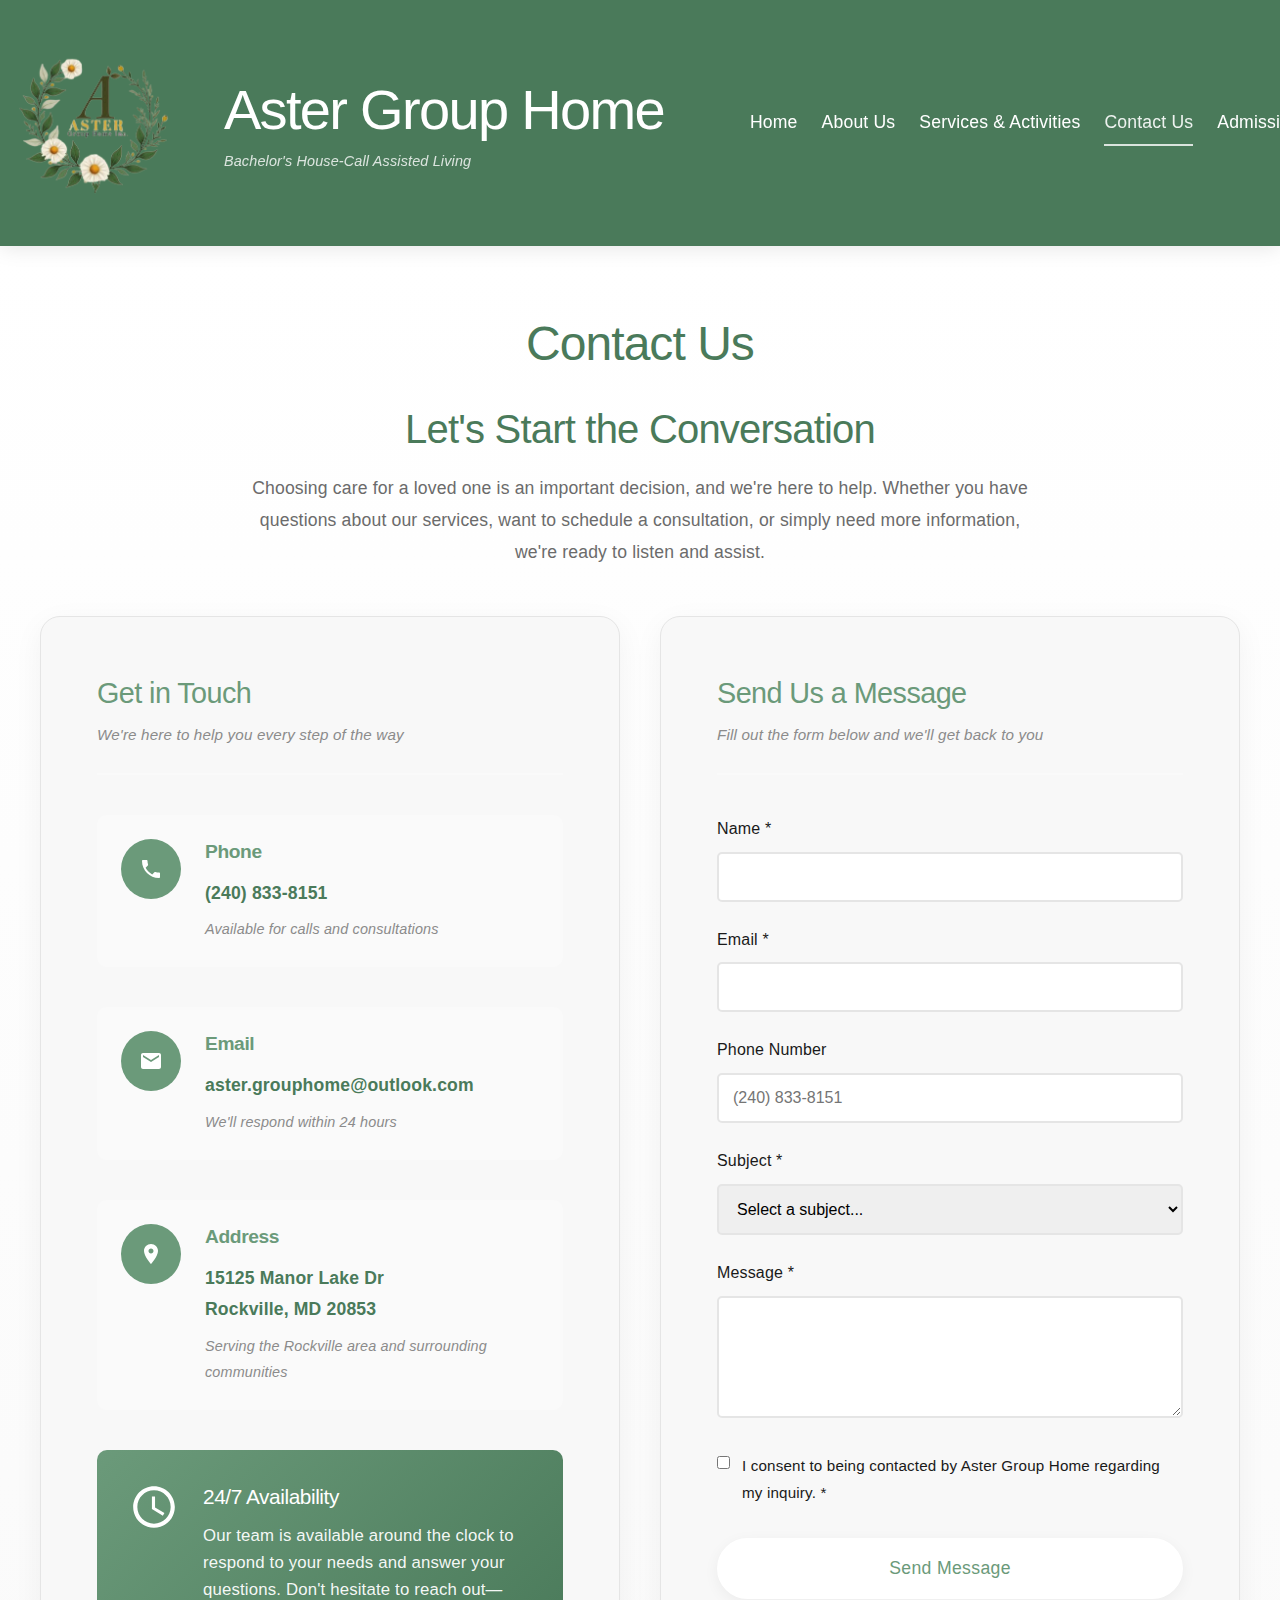
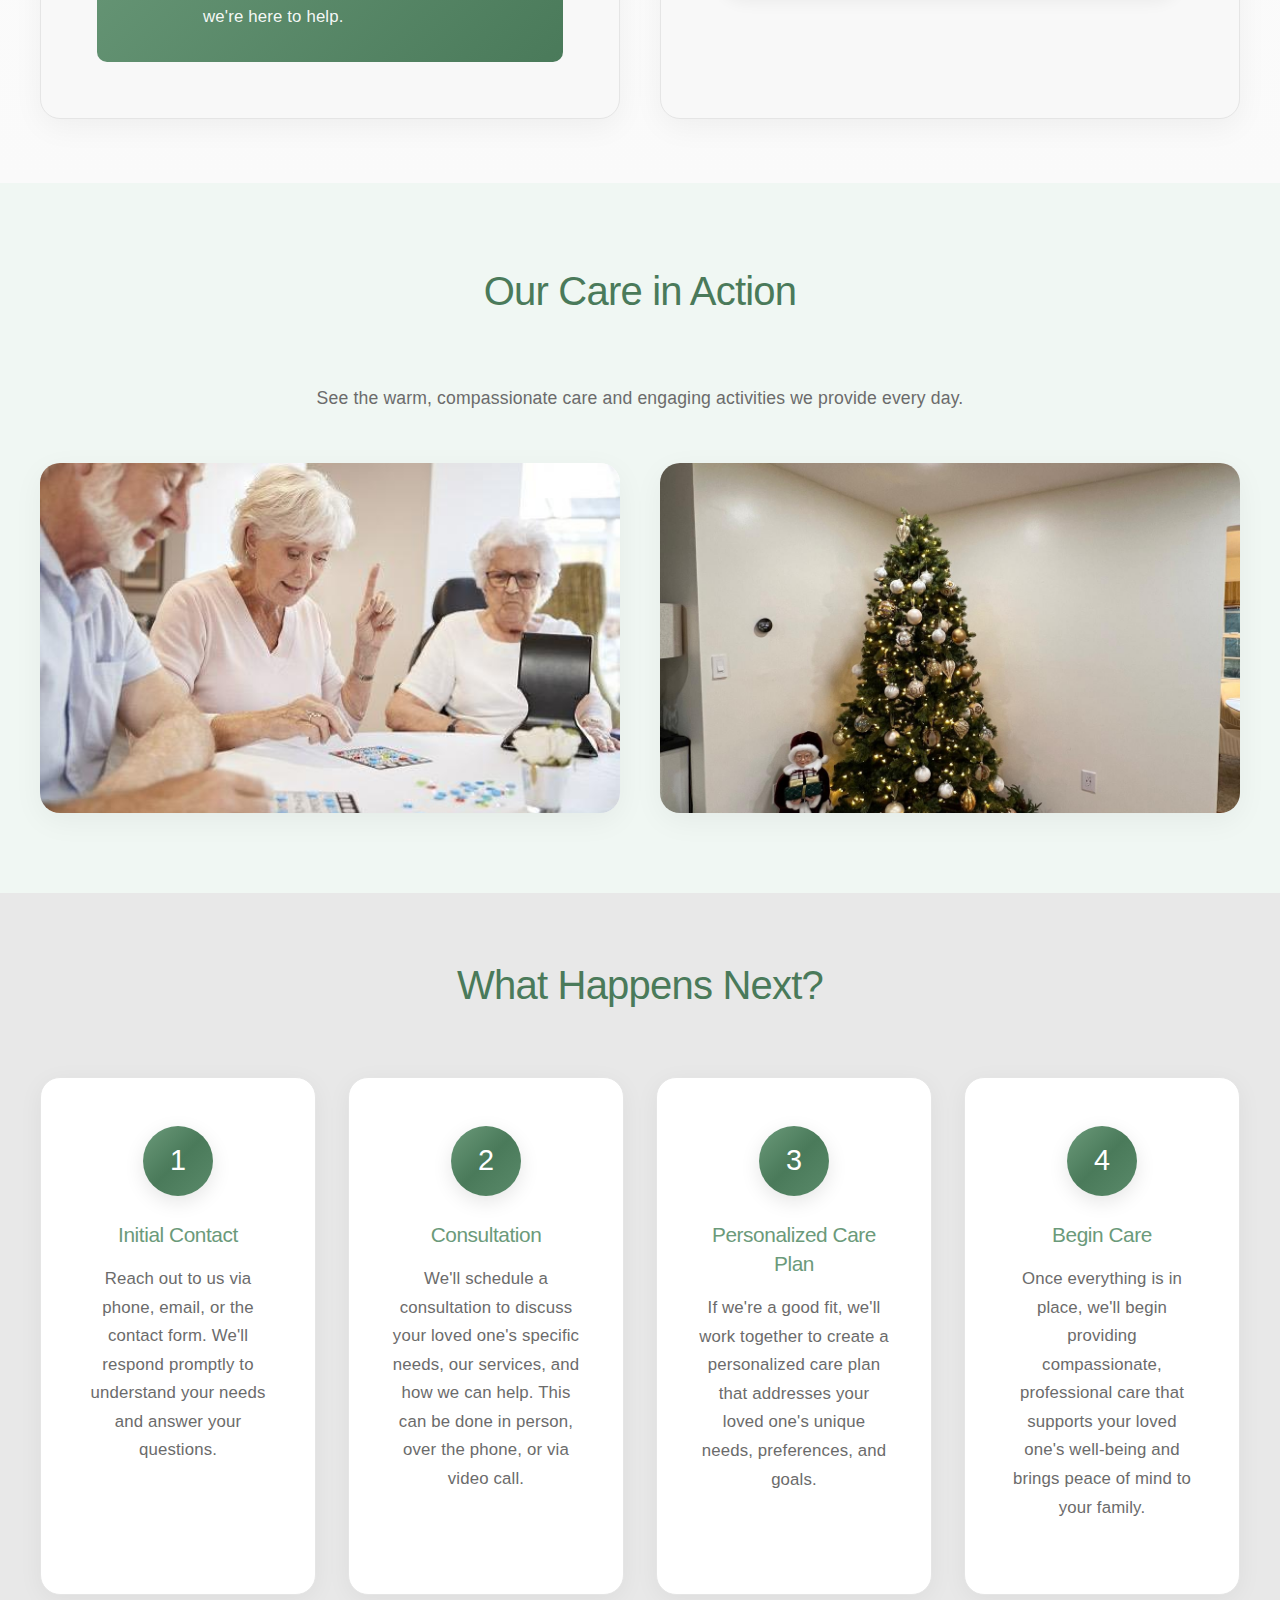
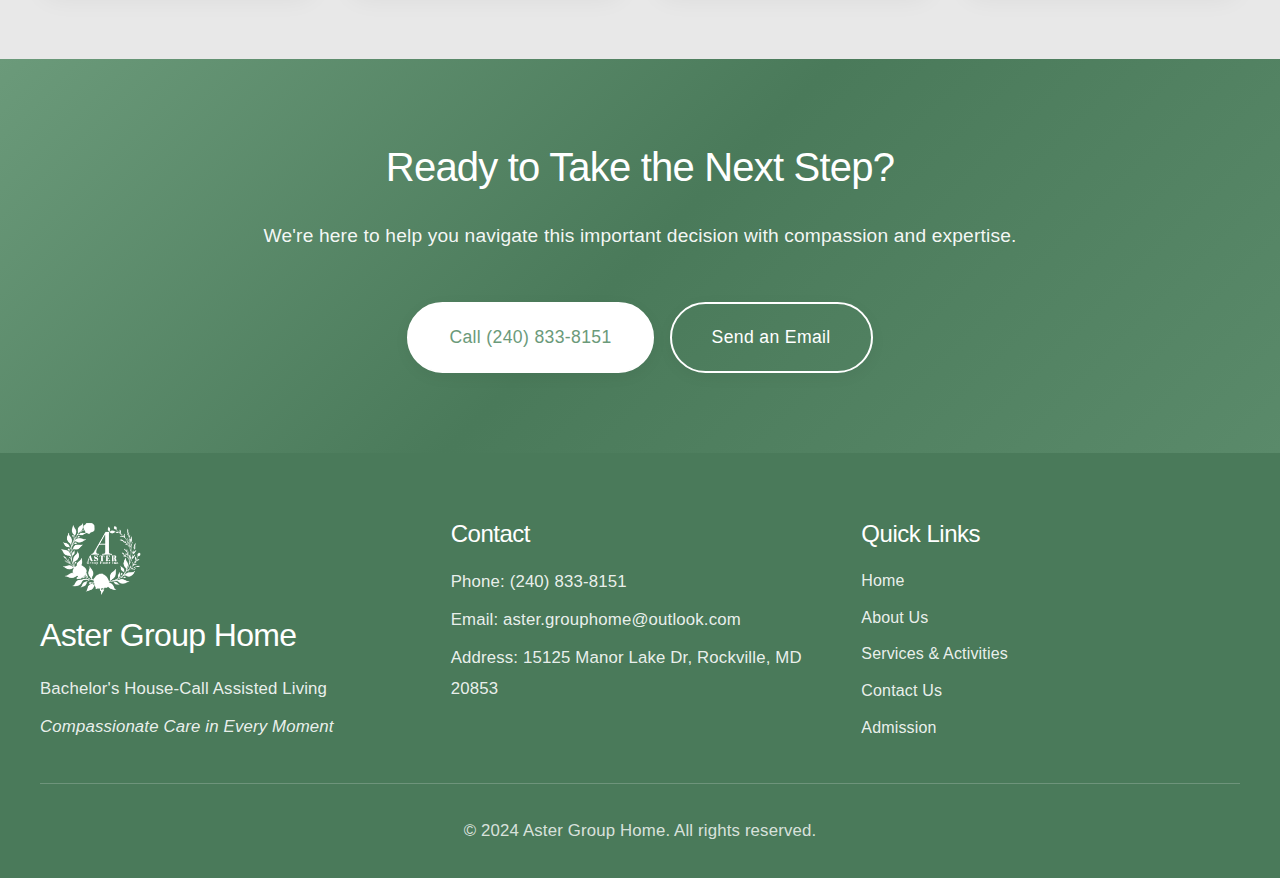
<file: contact.html>
<!DOCTYPE html>
<html lang="en">
<head>
    <meta charset="UTF-8">
    <meta name="viewport" content="width=device-width, initial-scale=1.0">
    <meta name="description" content="Contact Aster Group Home - Get in touch to learn more about our compassionate house-call assisted living services.">
    <title>Contact Us - Aster Group Home</title>
    <link rel="stylesheet" href="styles.css">
</head>
<body>
    <!-- Navigation -->
    <nav class="navbar">
        <div class="container">
            <div class="navbar-header">
                <a href="index.html" style="text-decoration: none; display: flex; align-items: center; gap: 1rem;">
                    <div class="logo">
                        <img src="assets/images/aster-logo-main.png" alt="ASTER Group Home Logo">
                        <div>
                            <h1 style="margin: 0;">Aster Group Home</h1>
                            <p class="tagline" style="margin: 0;">Bachelor's House-Call Assisted Living</p>
                        </div>
                    </div>
                </a>
                <button class="menu-toggle" aria-label="Toggle navigation menu">
                    <span></span>
                    <span></span>
                    <span></span>
                </button>
            </div>
            <ul class="nav-menu">
                <li><a href="index.html">Home</a></li>
                <li><a href="about.html">About Us</a></li>
                <li><a href="services.html">Services & Activities</a></li>
                <li><a href="contact.html" class="active">Contact Us</a></li>
                <li><a href="environment.html">Admission</a></li>
            </ul>
        </div>
    </nav>

    <!-- Contact Section -->
    <section class="contact-section">
        <div class="container">
            <div class="contact-intro">
                <h1 style="font-size: 3rem; margin-bottom: 1.5rem; color: var(--primary-dark);">Contact Us</h1>
                <h2>Let's Start the Conversation</h2>
                <p>Choosing care for a loved one is an important decision, and we're here to help. Whether you have questions about our services, want to schedule a consultation, or simply need more information, we're ready to listen and assist.</p>
            </div>

            <div class="contact-grid">
                <!-- Contact Information -->
                <div class="contact-info-card">
                    <div class="contact-card-header">
                        <h3>Get in Touch</h3>
                        <p class="contact-card-subtitle">We're here to help you every step of the way</p>
                    </div>
                    
                    <div class="contact-item">
                        <div class="contact-icon-wrapper">
                            <svg class="contact-icon" width="24" height="24" viewBox="0 0 24 24" fill="none" xmlns="http://www.w3.org/2000/svg">
                                <path d="M6.62 10.79c1.44 2.83 3.76 5.14 6.59 6.59l2.2-2.2c.27-.27.67-.36 1.02-.24 1.12.37 2.33.57 3.57.57.55 0 1 .45 1 1V20c0 .55-.45 1-1 1-9.39 0-17-7.61-17-17 0-.55.45-1 1-1h3.5c.55 0 1 .45 1 1 0 1.25.2 2.45.57 3.57.11.35.03.74-.25 1.02l-2.2 2.2z" fill="white"/>
                            </svg>
                        </div>
                        <div class="contact-details">
                            <h4>Phone</h4>
                            <p class="contact-main-info"><a href="tel:+12408338151">(240) 833-8151</a></p>
                            <p class="contact-note">Available for calls and consultations</p>
                        </div>
                    </div>

                    <div class="contact-item">
                        <div class="contact-icon-wrapper">
                            <svg class="contact-icon" width="24" height="24" viewBox="0 0 24 24" fill="none" xmlns="http://www.w3.org/2000/svg">
                                <path d="M20 4H4c-1.1 0-1.99.9-1.99 2L2 18c0 1.1.9 2 2 2h16c1.1 0 2-.9 2-2V6c0-1.1-.9-2-2-2zm0 4l-8 5-8-5V6l8 5 8-5v2z" fill="white"/>
                            </svg>
                        </div>
                        <div class="contact-details">
                            <h4>Email</h4>
                            <p class="contact-main-info"><a href="mailto:aster.grouphome@outlook.com">aster.grouphome@outlook.com</a></p>
                            <p class="contact-note">We'll respond within 24 hours</p>
                        </div>
                    </div>

                    <div class="contact-item">
                        <div class="contact-icon-wrapper">
                            <svg class="contact-icon" width="24" height="24" viewBox="0 0 24 24" fill="none" xmlns="http://www.w3.org/2000/svg">
                                <path d="M12 2C8.13 2 5 5.13 5 9c0 5.25 7 13 7 13s7-7.75 7-13c0-3.87-3.13-7-7-7zm0 9.5c-1.38 0-2.5-1.12-2.5-2.5s1.12-2.5 2.5-2.5 2.5 1.12 2.5 2.5-1.12 2.5-2.5 2.5z" fill="white"/>
                            </svg>
                        </div>
                        <div class="contact-details">
                            <h4>Address</h4>
                            <p class="contact-main-info"><a href="https://www.google.com/maps?q=15125+Manor+Lake+Dr,+Rockville,+MD+20853" target="_blank" rel="noopener noreferrer">15125 Manor Lake Dr<br>Rockville, MD 20853</a></p>
                            <p class="contact-note">Serving the Rockville area and surrounding communities</p>
                        </div>
                    </div>

                    <div class="contact-hours">
                        <div class="contact-hours-icon">
                            <svg width="28" height="28" viewBox="0 0 24 24" fill="none" xmlns="http://www.w3.org/2000/svg">
                                <path d="M11.99 2C6.47 2 2 6.48 2 12s4.47 10 9.99 10C17.52 22 22 17.52 22 12S17.52 2 11.99 2zM12 20c-4.42 0-8-3.58-8-8s3.58-8 8-8 8 3.58 8 8-3.58 8-8 8zm.5-13H11v6l5.25 3.15.75-1.23-4.5-2.67z" fill="white"/>
                            </svg>
                        </div>
                        <div>
                            <h4>24/7 Availability</h4>
                            <p>Our team is available around the clock to respond to your needs and answer your questions. Don't hesitate to reach out—we're here to help.</p>
                        </div>
                    </div>
                </div>

                <!-- Contact Form -->
                <div class="contact-form-card">
                    <div class="contact-card-header">
                        <h3>Send Us a Message</h3>
                        <p class="contact-card-subtitle">Fill out the form below and we'll get back to you</p>
                    </div>
                    
                    <!-- Success/Error Messages -->
                    <div id="form-message" style="display: none;"></div>
                    
                    <form action="contact-handler.php" method="POST" class="contact-form" id="contactForm">
                        <div class="form-group">
                            <label for="name">Name *</label>
                            <input type="text" id="name" name="name" required>
                        </div>
                        
                        <div class="form-group">
                            <label for="email">Email *</label>
                            <input type="email" id="email" name="email" required>
                        </div>
                        
                        <div class="form-group">
                            <label for="phone">Phone Number</label>
                            <input type="tel" id="phone" name="phone" placeholder="(240) 833-8151">
                        </div>
                        
                        <div class="form-group">
                            <label for="subject">Subject *</label>
                            <select id="subject" name="subject" required>
                                <option value="">Select a subject...</option>
                                <option value="general">General Inquiry</option>
                                <option value="services">Services Information</option>
                                <option value="consultation">Schedule Consultation</option>
                                <option value="pricing">Pricing Information</option>
                                <option value="other">Other</option>
                            </select>
                        </div>
                        
                        <div class="form-group">
                            <label for="message">Message *</label>
                            <textarea id="message" name="message" rows="5" required></textarea>
                        </div>
                        
                        <div class="form-group">
                            <div class="checkbox-group">
                                <input type="checkbox" id="consent" name="consent" required>
                                <label for="consent">I consent to being contacted by Aster Group Home regarding my inquiry. *</label>
                            </div>
                        </div>
                        
                        <div class="form-group" style="margin-top: 2rem;">
                            <button type="submit" class="btn btn-primary btn-large btn-block">Send Message</button>
                        </div>
                    </form>
                </div>
            </div>
        </div>
    </section>

    <!-- Image Gallery Section -->
    <section class="home-environment-section">
        <div class="container">
            <h2 class="section-title">Our Care in Action</h2>
            <p style="text-align: center; max-width: 800px; margin: 0 auto 3rem; font-size: 1.1rem; color: var(--text-light);">See the warm, compassionate care and engaging activities we provide every day.</p>
            <div class="environment-gallery">
                <div class="gallery-item">
                    <img src="assets/images/bingo-game.png" alt="Daily care activities">
                </div>
                <div class="gallery-item">
                    <img src="assets/images/home-environment-1.png" alt="Comfortable care environment">
                </div>
            </div>
        </div>
    </section>

    <!-- Additional Information -->
    <section class="content-section bg-light">
        <div class="container">
            <h2 class="section-title">What Happens Next?</h2>
            <div class="process-steps">
                <div class="process-step">
                    <div class="step-number">1</div>
                    <h4>Initial Contact</h4>
                    <p>Reach out to us via phone, email, or the contact form. We'll respond promptly to understand your needs and answer your questions.</p>
                </div>
                <div class="process-step">
                    <div class="step-number">2</div>
                    <h4>Consultation</h4>
                    <p>We'll schedule a consultation to discuss your loved one's specific needs, our services, and how we can help. This can be done in person, over the phone, or via video call.</p>
                </div>
                <div class="process-step">
                    <div class="step-number">3</div>
                    <h4>Personalized Care Plan</h4>
                    <p>If we're a good fit, we'll work together to create a personalized care plan that addresses your loved one's unique needs, preferences, and goals.</p>
                </div>
                <div class="process-step">
                    <div class="step-number">4</div>
                    <h4>Begin Care</h4>
                    <p>Once everything is in place, we'll begin providing compassionate, professional care that supports your loved one's well-being and brings peace of mind to your family.</p>
                </div>
            </div>
        </div>
    </section>

    <!-- Call to Action -->
    <section class="cta-section">
        <div class="container">
            <h2>Ready to Take the Next Step?</h2>
            <p>We're here to help you navigate this important decision with compassion and expertise.</p>
            <div class="cta-buttons">
                <a href="tel:+12408338151" class="btn btn-primary btn-large">Call (240) 833-8151</a>
                <a href="mailto:aster.grouphome@outlook.com" class="btn btn-secondary btn-large">Send an Email</a>
            </div>
        </div>
    </section>

    <!-- Footer -->
    <footer class="footer">
        <div class="container">
            <div class="footer-content">
                <div class="footer-section">
                    <img src="assets/images/aster-logo-main.png" alt="ASTER Group Home Logo" style="height: 80px; width: auto; margin-bottom: 1rem; filter: brightness(0) invert(1);">
                    <h3>Aster Group Home</h3>
                    <p>Bachelor's House-Call Assisted Living</p>
                    <p class="footer-tagline">Compassionate Care in Every Moment</p>
                </div>
                <div class="footer-section">
                    <h4>Contact</h4>
                    <p>Phone: <a href="tel:+12408338151">(240) 833-8151</a></p>
                    <p>Email: <a href="mailto:aster.grouphome@outlook.com">aster.grouphome@outlook.com</a></p>
                    <p>Address: <a href="https://www.google.com/maps?q=15125+Manor+Lake+Dr,+Rockville,+MD+20853" target="_blank" rel="noopener noreferrer">15125 Manor Lake Dr, Rockville, MD 20853</a></p>
                </div>
                <div class="footer-section">
                    <h4>Quick Links</h4>
                    <ul>
                        <li><a href="index.html">Home</a></li>
                        <li><a href="about.html">About Us</a></li>
                        <li><a href="services.html">Services & Activities</a></li>
                        <li><a href="contact.html">Contact Us</a></li>
                        <li><a href="environment.html">Admission</a></li>
                    </ul>
                </div>
            </div>
            <div class="footer-bottom">
                <p>&copy; 2024 Aster Group Home. All rights reserved.</p>
            </div>
        </div>
    </footer>

    <script>
        // Mobile menu toggle
        document.addEventListener('DOMContentLoaded', function() {
            const menuToggle = document.querySelector('.menu-toggle');
            const navMenu = document.querySelector('.nav-menu');
            
            if (menuToggle && navMenu) {
                menuToggle.addEventListener('click', function() {
                    navMenu.classList.toggle('active');
                    menuToggle.classList.toggle('active');
                });
                
                // Close menu when clicking on a link
                const navLinks = navMenu.querySelectorAll('a');
                navLinks.forEach(link => {
                    link.addEventListener('click', function() {
                        navMenu.classList.remove('active');
                        menuToggle.classList.remove('active');
                    });
                });
            }
            
            
            // Handle success/error messages from URL parameters
            const urlParams = new URLSearchParams(window.location.search);
            const formMessage = document.getElementById('form-message');
            
            if (urlParams.get('success') === '1') {
                formMessage.className = 'form-message form-message-success';
                formMessage.innerHTML = '<strong>Thank you!</strong> Your message has been sent successfully. We\'ll get back to you soon.';
                formMessage.style.display = 'block';
                // Scroll to message
                formMessage.scrollIntoView({ behavior: 'smooth', block: 'nearest' });
            } else if (urlParams.get('error')) {
                const errorMsg = decodeURIComponent(urlParams.get('error'));
                formMessage.className = 'form-message form-message-error';
                formMessage.innerHTML = '<strong>Error:</strong> ' + errorMsg;
                formMessage.style.display = 'block';
                // Scroll to message
                formMessage.scrollIntoView({ behavior: 'smooth', block: 'nearest' });
            }
        });
    </script>
</body>
</html>
</file>
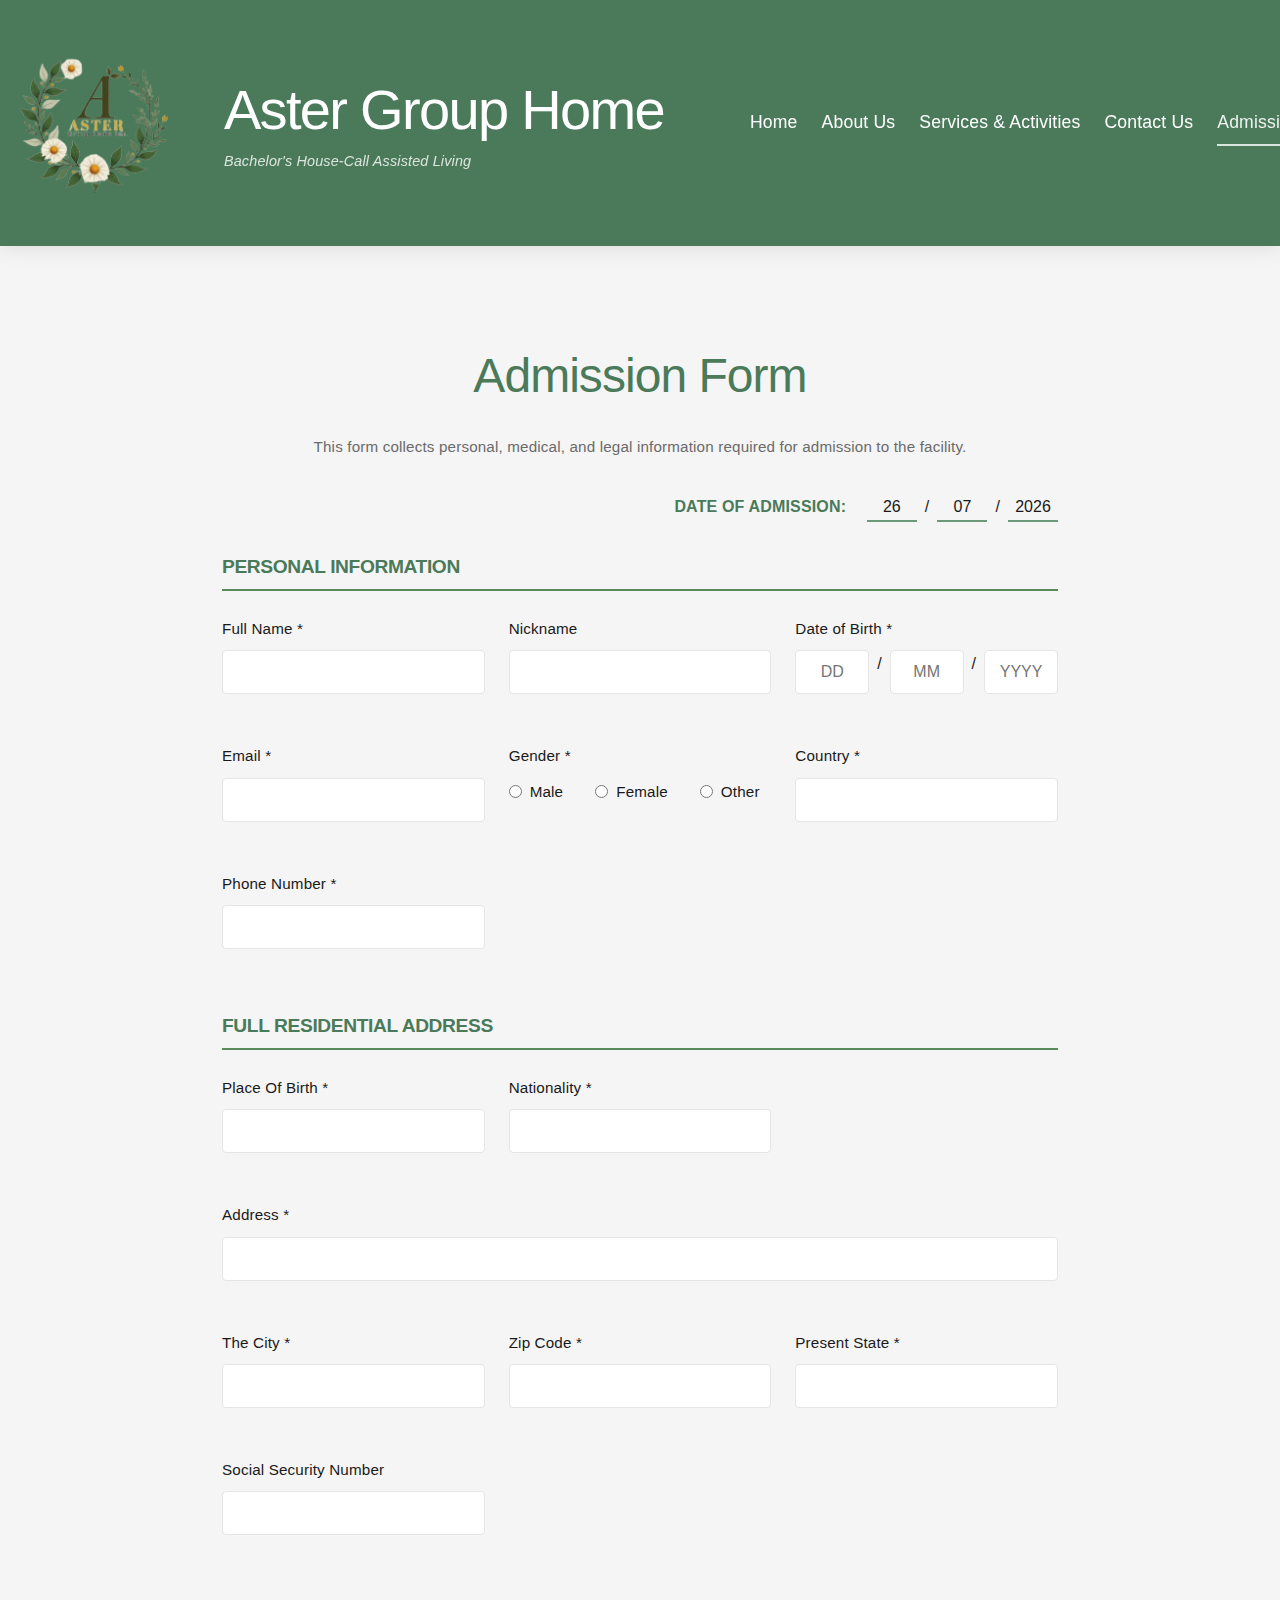
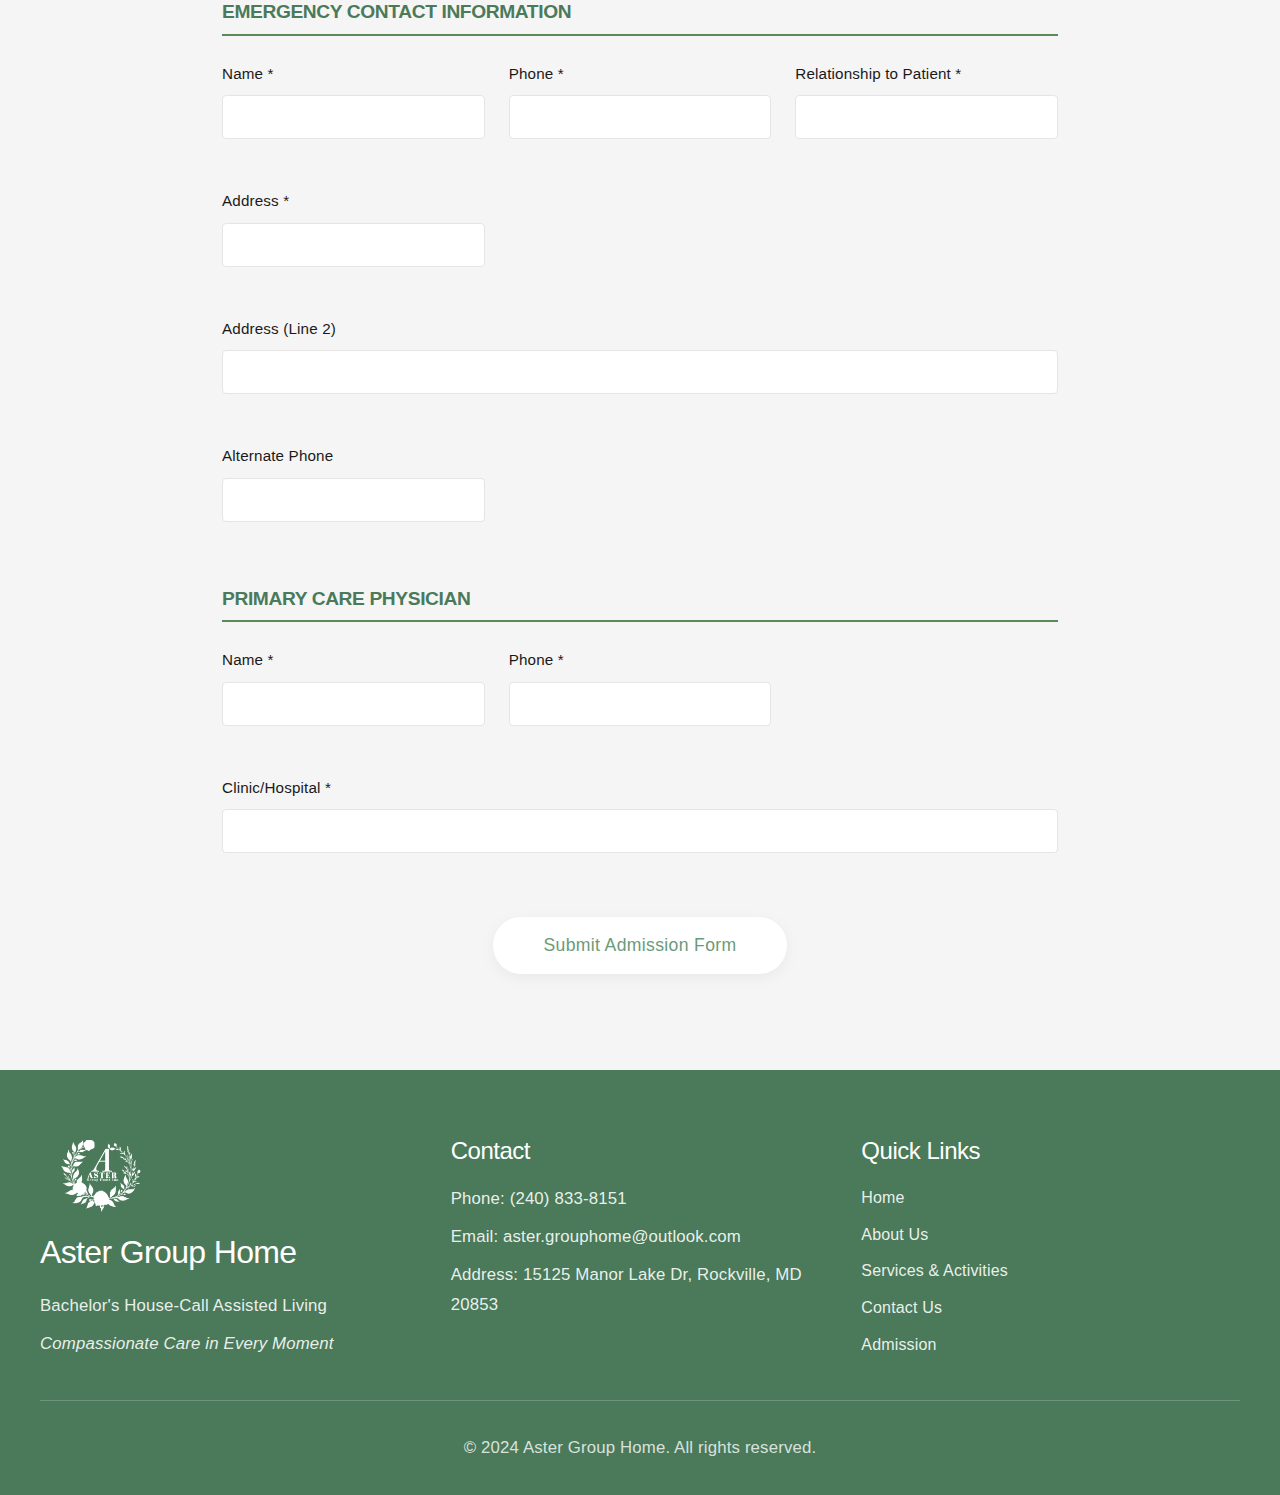
<file: environment.html>
<!DOCTYPE html>
<html lang="en">
<head>
    <meta charset="UTF-8">
    <meta name="viewport" content="width=device-width, initial-scale=1.0">
    <meta name="description" content="Admission Form - Aster Group Home - Complete the admission form to begin the process.">
    <title>Admission Form - Aster Group Home</title>
    <link rel="stylesheet" href="styles.css">
    <style>
        .admission-form-container {
            max-width: 900px;
            margin: 0 auto;
            padding: 2rem;
        }
        .admission-form-title {
            text-align: center;
            color: var(--primary-dark);
            margin-bottom: 1rem;
        }
        .admission-form-description {
            text-align: center;
            color: var(--text-light);
            margin-bottom: 2rem;
            font-size: 0.95rem;
        }
        .admission-date-field {
            text-align: right;
            margin-bottom: 2rem;
        }
        .admission-date-field label {
            font-weight: 600;
            color: var(--primary-dark);
            margin-right: 1rem;
        }
        .admission-date-inputs {
            display: inline-flex;
            gap: 0.5rem;
        }
        .admission-date-inputs input {
            width: 50px;
            text-align: center;
            border: none;
            border-bottom: 2px solid var(--primary-color);
            padding: 0.25rem;
            font-size: 1rem;
        }
        .admission-date-inputs input[readonly] {
            background-color: #f5f5f5;
            cursor: not-allowed;
            color: var(--text-dark);
        }
        .admission-section {
            margin-bottom: 2.5rem;
            padding: 0;
            background: transparent;
            border: none;
            box-shadow: none;
        }
        .admission-section-title {
            color: var(--primary-dark);
            font-size: 1.2rem;
            font-weight: 600;
            margin-bottom: 1.5rem;
            padding-bottom: 0.5rem;
            border-bottom: 2px solid var(--success-color);
        }
        .admission-form-grid {
            display: grid;
            grid-template-columns: repeat(auto-fit, minmax(250px, 1fr));
            gap: 1.5rem;
        }
        .admission-form-group {
            margin-bottom: 1.5rem;
        }
        .admission-form-group label {
            display: block;
            margin-bottom: 0.5rem;
            color: var(--text-dark);
            font-weight: 500;
            font-size: 0.95rem;
        }
        .admission-form-group input,
        .admission-form-group select {
            width: 100%;
            padding: 0.75rem;
            border: 1px solid var(--border-color);
            border-radius: 4px;
            font-family: var(--font-secondary);
            font-size: 1rem;
            transition: border-color 0.3s ease;
        }
        .admission-form-group input:focus,
        .admission-form-group select:focus {
            outline: none;
            border-color: var(--primary-color);
        }
        .admission-form-group.full-width {
            grid-column: 1 / -1;
        }
        .admission-radio-group {
            display: flex;
            gap: 2rem;
            margin-top: 0.5rem;
        }
        .admission-radio-group label {
            display: flex;
            align-items: center;
            gap: 0.5rem;
            font-weight: normal;
            cursor: pointer;
        }
        .admission-radio-group input[type="radio"] {
            width: auto;
        }
        .admission-form-submit {
            text-align: center;
            margin-top: 2rem;
        }
        .admission-form-submit button {
            padding: 1rem 3rem;
            font-size: 1.1rem;
        }
        .form-message {
            margin-bottom: 1.5rem;
        }
        
        /* Responsive Styles for Admission Form */
        @media (max-width: 768px) {
            .admission-form-container {
                padding: 1.5rem 1rem;
            }
            .admission-form-grid {
                grid-template-columns: 1fr;
                gap: 1.25rem;
            }
            .admission-form-group.full-width {
                grid-column: 1;
            }
            .admission-date-field {
                text-align: left;
                margin-bottom: 1.5rem;
            }
            .admission-date-inputs {
                display: flex;
                gap: 0.5rem;
                flex-wrap: wrap;
                margin-top: 0.5rem;
            }
            .admission-date-inputs input {
                width: 60px;
                flex: 0 0 auto;
            }
            .admission-radio-group {
                flex-direction: column;
                gap: 0.75rem;
            }
            .admission-radio-group label {
                width: 100%;
            }
            .admission-form-submit button {
                width: 100%;
                padding: 1rem 2rem;
            }
        }
        
        @media (max-width: 480px) {
            .admission-form-container {
                padding: 1rem 0.75rem;
            }
            .admission-form-title {
                font-size: 1.5rem;
            }
            .admission-section-title {
                font-size: 1.1rem;
            }
            .admission-form-group input,
            .admission-form-group select {
                font-size: 16px; /* Prevents zoom on iOS */
            }
            .admission-date-inputs input {
                width: 55px;
                font-size: 16px;
            }
            .admission-form-submit button {
                padding: 0.875rem 1.5rem;
                font-size: 1rem;
            }
        }
        
        @media (max-width: 360px) {
            .admission-form-container {
                padding: 0.75rem 0.5rem;
            }
            .admission-date-inputs {
                gap: 0.25rem;
            }
            .admission-date-inputs input {
                width: 50px;
            }
        }
    </style>
</head>
<body>
    <!-- Navigation -->
    <nav class="navbar">
        <div class="container">
            <div class="navbar-header">
                <a href="index.html" style="text-decoration: none; display: flex; align-items: center; gap: 1rem;">
                    <div class="logo">
                        <img src="assets/images/aster-logo-main.png" alt="ASTER Group Home Logo">
                        <div>
                            <h1 style="margin: 0;">Aster Group Home</h1>
                            <p class="tagline" style="margin: 0;">Bachelor's House-Call Assisted Living</p>
                        </div>
                    </div>
                </a>
                <button class="menu-toggle" aria-label="Toggle navigation menu">
                    <span></span>
                    <span></span>
                    <span></span>
                </button>
            </div>
            <ul class="nav-menu">
                <li><a href="index.html">Home</a></li>
                <li><a href="about.html">About Us</a></li>
                <li><a href="services.html">Services & Activities</a></li>
                <li><a href="contact.html">Contact Us</a></li>
                <li><a href="environment.html" class="active">Admission</a></li>
            </ul>
        </div>
    </nav>

    <!-- Admission Form -->
    <section class="content-section">
        <div class="container">
            <div class="admission-form-container">
                <h1 style="font-size: 3rem; margin-bottom: 1.5rem; color: var(--primary-dark); text-align: center;">Admission Form</h1>
                <p class="admission-form-description" style="text-align: center; margin-bottom: 2rem;">This form collects personal, medical, and legal information required for admission to the facility.</p>
                
                <!-- Success/Error Messages -->
                <div id="form-message" class="form-message" style="display: none;"></div>
                
                <form action="environment-handler.php" method="POST" id="admissionForm">
                    <!-- Date of Admission -->
                    <div class="admission-date-field">
                        <label>DATE OF ADMISSION:</label>
                        <div class="admission-date-inputs">
                            <input type="text" id="admission_day" name="admission_day" placeholder="DD" maxlength="2" pattern="[0-9]{1,2}" required readonly>
                            <span>/</span>
                            <input type="text" id="admission_month" name="admission_month" placeholder="MM" maxlength="2" pattern="[0-9]{1,2}" required readonly>
                            <span>/</span>
                            <input type="text" id="admission_year" name="admission_year" placeholder="YYYY" maxlength="4" pattern="[0-9]{4}" required readonly>
                        </div>
                    </div>

                    <!-- Section 1: Personal Information -->
                    <div class="admission-section">
                        <h3 class="admission-section-title">PERSONAL INFORMATION</h3>
                        <div class="admission-form-grid">
                            <div class="admission-form-group">
                                <label for="full_name">Full Name *</label>
                                <input type="text" id="full_name" name="full_name" required>
                            </div>
                            <div class="admission-form-group">
                                <label for="nickname">Nickname</label>
                                <input type="text" id="nickname" name="nickname">
                            </div>
                            <div class="admission-form-group">
                                <label>Date of Birth *</label>
                                <div class="admission-date-inputs" style="justify-content: flex-start;">
                                    <input type="text" name="birth_day" placeholder="DD" maxlength="2" pattern="[0-9]{1,2}" required>
                                    <span>/</span>
                                    <input type="text" name="birth_month" placeholder="MM" maxlength="2" pattern="[0-9]{1,2}" required>
                                    <span>/</span>
                                    <input type="text" name="birth_year" placeholder="YYYY" maxlength="4" pattern="[0-9]{4}" required>
                                </div>
                            </div>
                            <div class="admission-form-group">
                                <label for="email">Email *</label>
                                <input type="email" id="email" name="email" required>
                            </div>
                            <div class="admission-form-group">
                                <label>Gender *</label>
                                <div class="admission-radio-group">
                                    <label><input type="radio" name="gender" value="Male" required> Male</label>
                                    <label><input type="radio" name="gender" value="Female" required> Female</label>
                                    <label><input type="radio" name="gender" value="Other" required> Other</label>
                                </div>
                            </div>
                            <div class="admission-form-group">
                                <label for="country">Country *</label>
                                <input type="text" id="country" name="country" required>
                            </div>
                            <div class="admission-form-group">
                                <label for="phone">Phone Number *</label>
                                <input type="tel" id="phone" name="phone" required>
                            </div>
                        </div>
                    </div>

                    <!-- Section 2: Full Residential Address -->
                    <div class="admission-section">
                        <h3 class="admission-section-title">FULL RESIDENTIAL ADDRESS</h3>
                        <div class="admission-form-grid">
                            <div class="admission-form-group">
                                <label for="place_of_birth">Place Of Birth *</label>
                                <input type="text" id="place_of_birth" name="place_of_birth" required>
                            </div>
                            <div class="admission-form-group">
                                <label for="nationality">Nationality *</label>
                                <input type="text" id="nationality" name="nationality" required>
                            </div>
                            <div class="admission-form-group full-width">
                                <label for="address">Address *</label>
                                <input type="text" id="address" name="address" required>
                            </div>
                            <div class="admission-form-group">
                                <label for="city">The City *</label>
                                <input type="text" id="city" name="city" required>
                            </div>
                            <div class="admission-form-group">
                                <label for="zip_code">Zip Code *</label>
                                <input type="text" id="zip_code" name="zip_code" required>
                            </div>
                            <div class="admission-form-group">
                                <label for="present_state">Present State *</label>
                                <input type="text" id="present_state" name="present_state" required>
                            </div>
                            <div class="admission-form-group">
                                <label for="ssn">Social Security Number</label>
                                <input type="text" id="ssn" name="ssn">
                            </div>
                        </div>
                    </div>

                    <!-- Section 3: Emergency Contact Information -->
                    <div class="admission-section">
                        <h3 class="admission-section-title">EMERGENCY CONTACT INFORMATION</h3>
                        <div class="admission-form-grid">
                            <div class="admission-form-group">
                                <label for="emergency_name">Name *</label>
                                <input type="text" id="emergency_name" name="emergency_name" required>
                            </div>
                            <div class="admission-form-group">
                                <label for="emergency_phone">Phone *</label>
                                <input type="tel" id="emergency_phone" name="emergency_phone" required>
                            </div>
                            <div class="admission-form-group">
                                <label for="emergency_relationship">Relationship to Patient *</label>
                                <input type="text" id="emergency_relationship" name="emergency_relationship" required>
                            </div>
                            <div class="admission-form-group">
                                <label for="emergency_address">Address *</label>
                                <input type="text" id="emergency_address" name="emergency_address" required>
                            </div>
                            <div class="admission-form-group full-width">
                                <label for="emergency_address2">Address (Line 2)</label>
                                <input type="text" id="emergency_address2" name="emergency_address2">
                            </div>
                            <div class="admission-form-group">
                                <label for="emergency_alternate_phone">Alternate Phone</label>
                                <input type="tel" id="emergency_alternate_phone" name="emergency_alternate_phone">
                            </div>
                        </div>
                    </div>

                    <!-- Section 4: Primary Care Physician -->
                    <div class="admission-section">
                        <h3 class="admission-section-title">PRIMARY CARE PHYSICIAN</h3>
                        <div class="admission-form-grid">
                            <div class="admission-form-group">
                                <label for="physician_name">Name *</label>
                                <input type="text" id="physician_name" name="physician_name" required>
                            </div>
                            <div class="admission-form-group">
                                <label for="physician_phone">Phone *</label>
                                <input type="tel" id="physician_phone" name="physician_phone" required>
                            </div>
                            <div class="admission-form-group full-width">
                                <label for="physician_clinic">Clinic/Hospital *</label>
                                <input type="text" id="physician_clinic" name="physician_clinic" required>
                            </div>
                        </div>
                    </div>

                    <!-- Submit Button -->
                    <div class="admission-form-submit">
                        <button type="submit" class="btn btn-primary btn-large">Submit Admission Form</button>
                    </div>
                </form>
            </div>
        </div>
    </section>

    <!-- Footer -->
    <footer class="footer">
        <div class="container">
            <div class="footer-content">
                <div class="footer-section">
                    <img src="assets/images/aster-logo-main.png" alt="ASTER Group Home Logo" style="height: 80px; width: auto; margin-bottom: 1rem; filter: brightness(0) invert(1);">
                    <h3>Aster Group Home</h3>
                    <p>Bachelor's House-Call Assisted Living</p>
                    <p class="footer-tagline">Compassionate Care in Every Moment</p>
                </div>
                <div class="footer-section">
                    <h4>Contact</h4>
                    <p>Phone: <a href="tel:+12408338151">(240) 833-8151</a></p>
                    <p>Email: <a href="mailto:aster.grouphome@outlook.com">aster.grouphome@outlook.com</a></p>
                    <p>Address: <a href="https://www.google.com/maps?q=15125+Manor+Lake+Dr,+Rockville,+MD+20853" target="_blank" rel="noopener noreferrer">15125 Manor Lake Dr, Rockville, MD 20853</a></p>
                </div>
                <div class="footer-section">
                    <h4>Quick Links</h4>
                    <ul>
                        <li><a href="index.html">Home</a></li>
                        <li><a href="about.html">About Us</a></li>
                        <li><a href="services.html">Services & Activities</a></li>
                        <li><a href="contact.html">Contact Us</a></li>
                        <li><a href="environment.html">Admission</a></li>
                    </ul>
                </div>
            </div>
            <div class="footer-bottom">
                <p>&copy; 2024 Aster Group Home. All rights reserved.</p>
            </div>
        </div>
    </footer>

    <!-- JavaScript for form messages and auto-fill date -->
    <script>
        // Auto-fill current date for admission date
        document.addEventListener('DOMContentLoaded', function() {
            const today = new Date();
            const day = String(today.getDate()).padStart(2, '0');
            const month = String(today.getMonth() + 1).padStart(2, '0');
            const year = today.getFullYear();
            
            const admissionDay = document.getElementById('admission_day');
            const admissionMonth = document.getElementById('admission_month');
            const admissionYear = document.getElementById('admission_year');
            
            if (admissionDay && !admissionDay.value) {
                admissionDay.value = day;
            }
            if (admissionMonth && !admissionMonth.value) {
                admissionMonth.value = month;
            }
            if (admissionYear && !admissionYear.value) {
                admissionYear.value = year;
            }
        });
        
        // Check for success or error messages in URL
        const urlParams = new URLSearchParams(window.location.search);
        const success = urlParams.get('success');
        const error = urlParams.get('error');
        
        const messageDiv = document.getElementById('form-message');
        
        if (success === '1') {
            messageDiv.className = 'form-message form-message-success';
            messageDiv.innerHTML = '<strong>Thank you!</strong> Your admission form has been submitted successfully. We\'ll review it and get back to you as soon as possible.';
            messageDiv.style.display = 'block';
            // Clear form
            const form = document.getElementById('admissionForm');
            if (form) {
                form.reset();
                // Re-fill the admission date after reset
                const today = new Date();
                const day = String(today.getDate()).padStart(2, '0');
                const month = String(today.getMonth() + 1).padStart(2, '0');
                const year = today.getFullYear();
                document.getElementById('admission_day').value = day;
                document.getElementById('admission_month').value = month;
                document.getElementById('admission_year').value = year;
            }
            // Remove success parameter from URL
            window.history.replaceState({}, document.title, window.location.pathname);
        } else if (error) {
            messageDiv.className = 'form-message form-message-error';
            messageDiv.innerHTML = '<strong>Error:</strong> ' + decodeURIComponent(error);
            messageDiv.style.display = 'block';
            // Remove error parameter from URL
            window.history.replaceState({}, document.title, window.location.pathname);
        }
    </script>
    <script>
        // Mobile menu toggle
        document.addEventListener('DOMContentLoaded', function() {
            const menuToggle = document.querySelector('.menu-toggle');
            const navMenu = document.querySelector('.nav-menu');
            
            if (menuToggle && navMenu) {
                menuToggle.addEventListener('click', function() {
                    navMenu.classList.toggle('active');
                    menuToggle.classList.toggle('active');
                });
                
                // Close menu when clicking on a link
                const navLinks = navMenu.querySelectorAll('a');
                navLinks.forEach(link => {
                    link.addEventListener('click', function() {
                        navMenu.classList.remove('active');
                        menuToggle.classList.remove('active');
                    });
                });
            }
            
            
            // Handle success/error messages from URL parameters
            const urlParams = new URLSearchParams(window.location.search);
            const formMessage = document.getElementById('form-message');
            
            if (urlParams.get('success') === '1') {
                if (formMessage) {
                    formMessage.className = 'form-message form-message-success';
                    formMessage.innerHTML = '<strong>Thank you!</strong> Your admission form has been submitted successfully. We\'ll review it and contact you soon.';
                    formMessage.style.display = 'block';
                    // Scroll to message
                    formMessage.scrollIntoView({ behavior: 'smooth', block: 'nearest' });
                }
            } else if (urlParams.get('error')) {
                const errorMsg = decodeURIComponent(urlParams.get('error'));
                if (formMessage) {
                    formMessage.className = 'form-message form-message-error';
                    formMessage.innerHTML = '<strong>Error:</strong> ' + errorMsg;
                    formMessage.style.display = 'block';
                    // Scroll to message
                    formMessage.scrollIntoView({ behavior: 'smooth', block: 'nearest' });
                }
            }
        });
    </script>
</body>
</html>
</file>
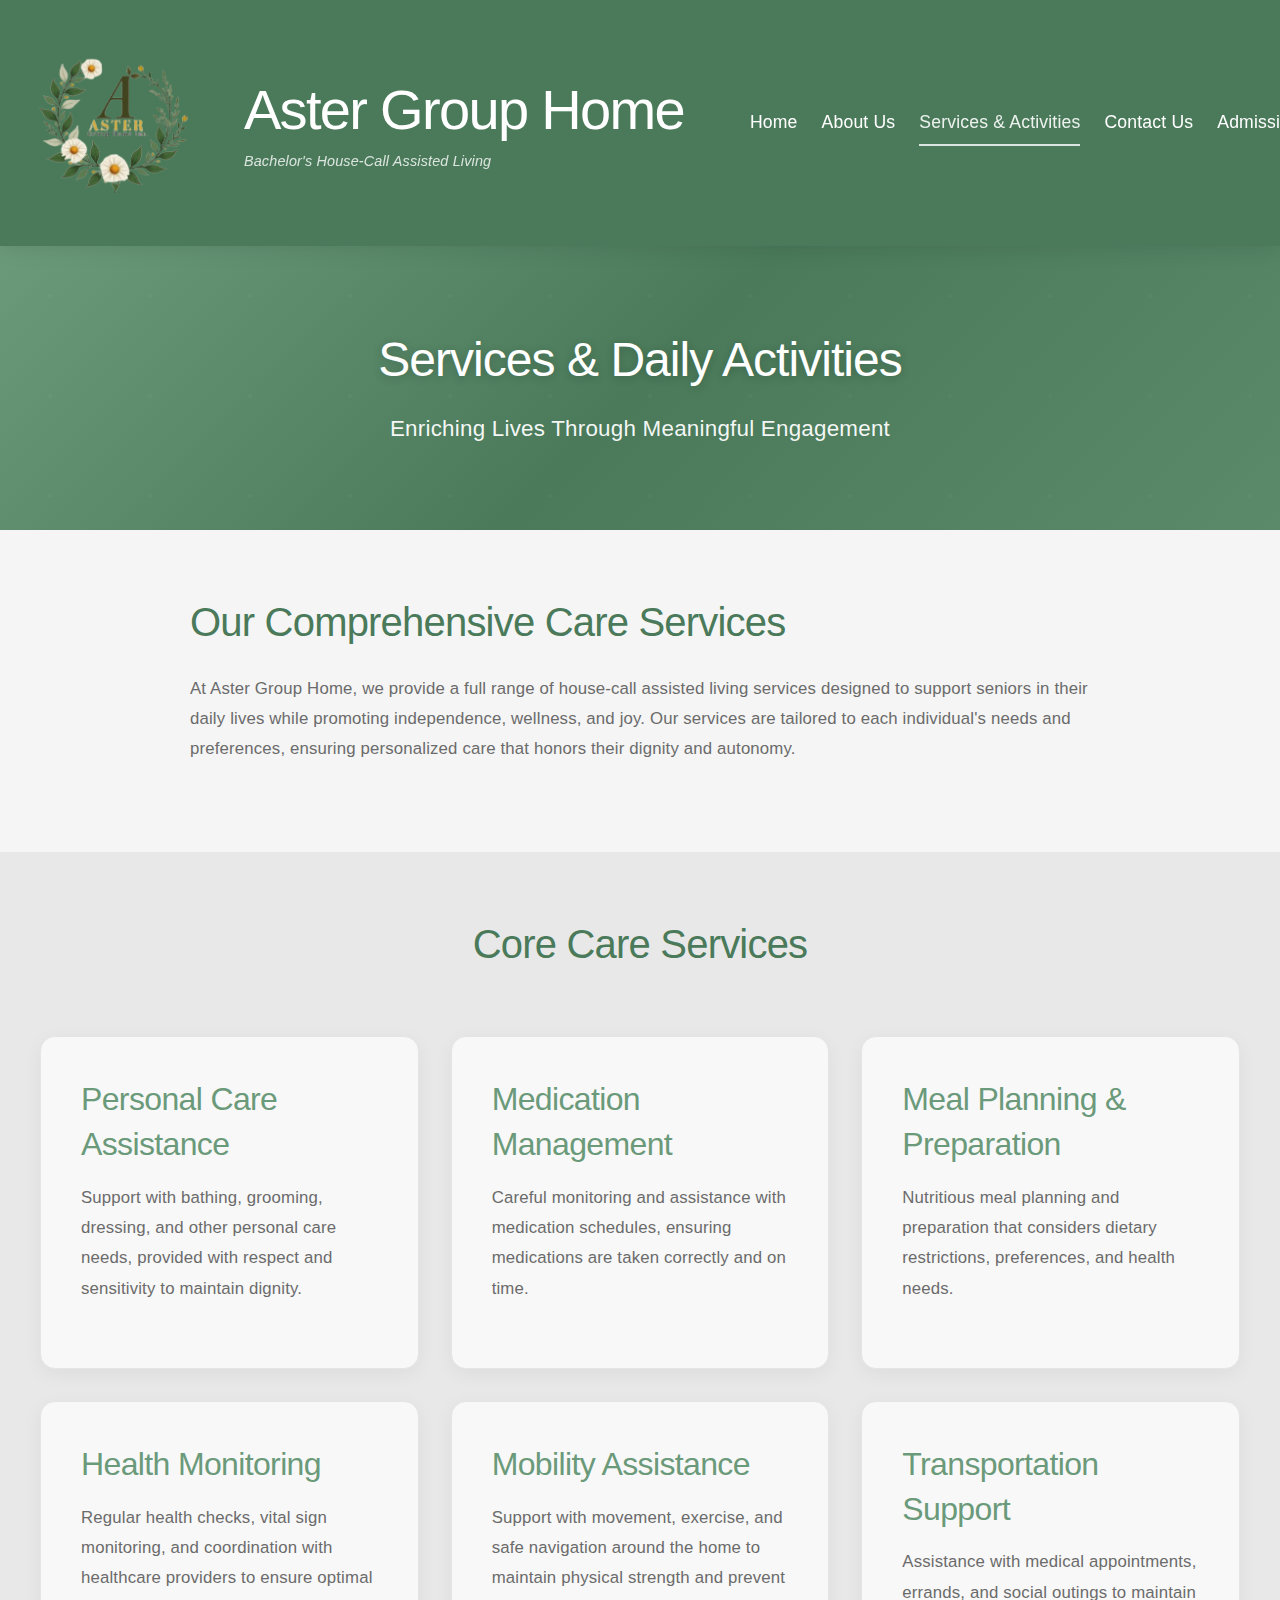
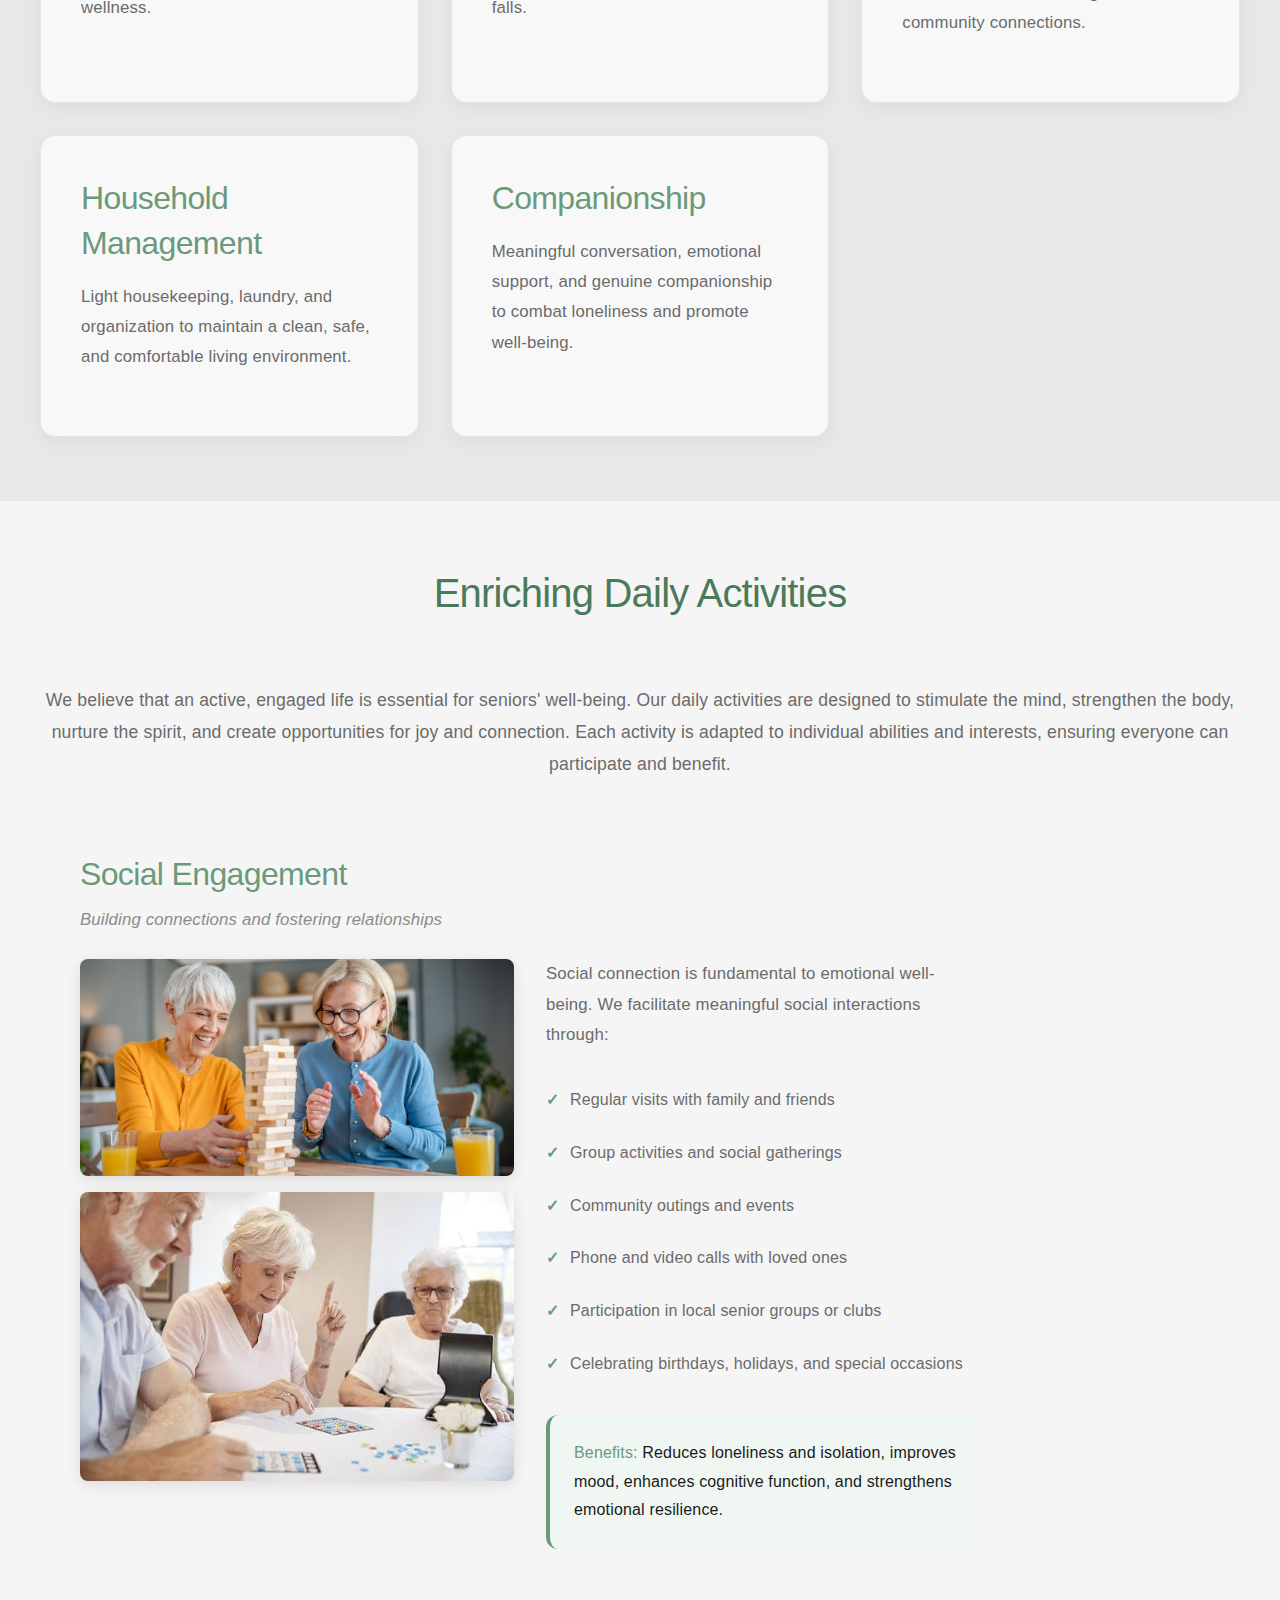
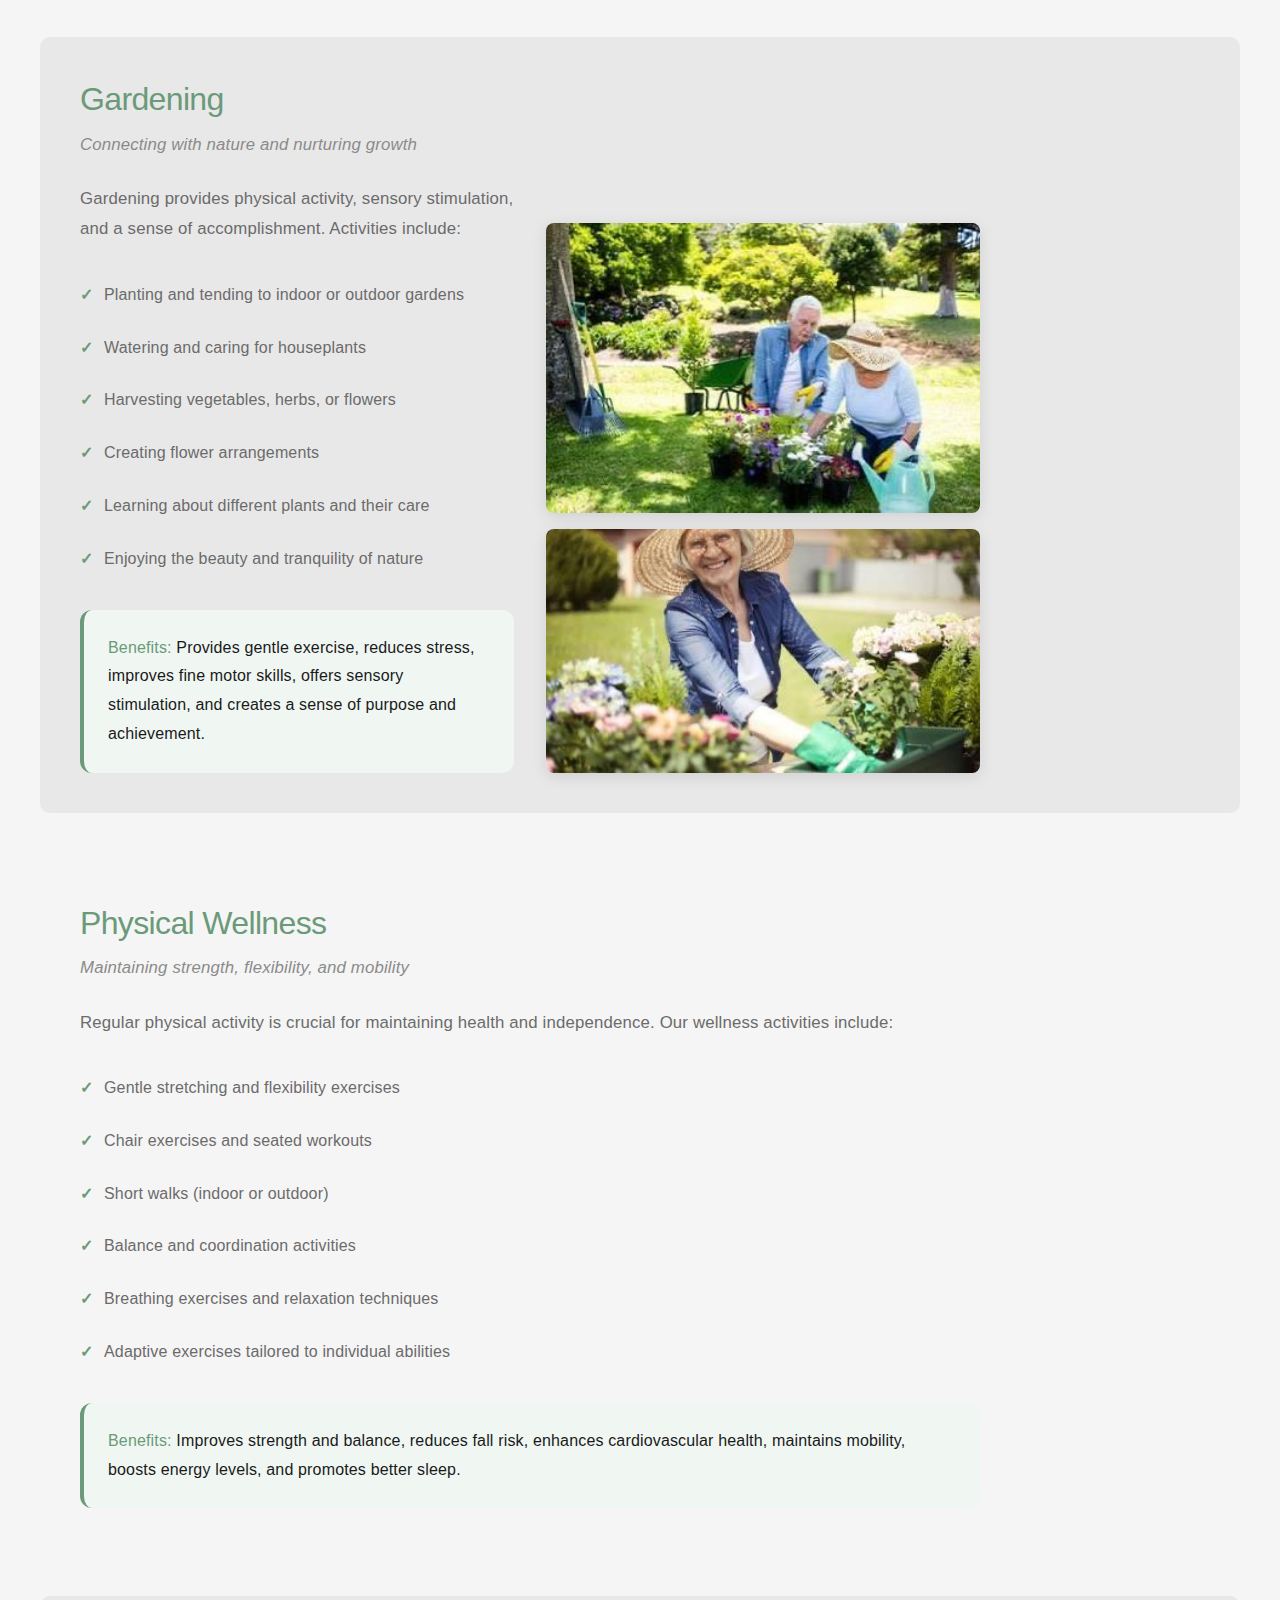
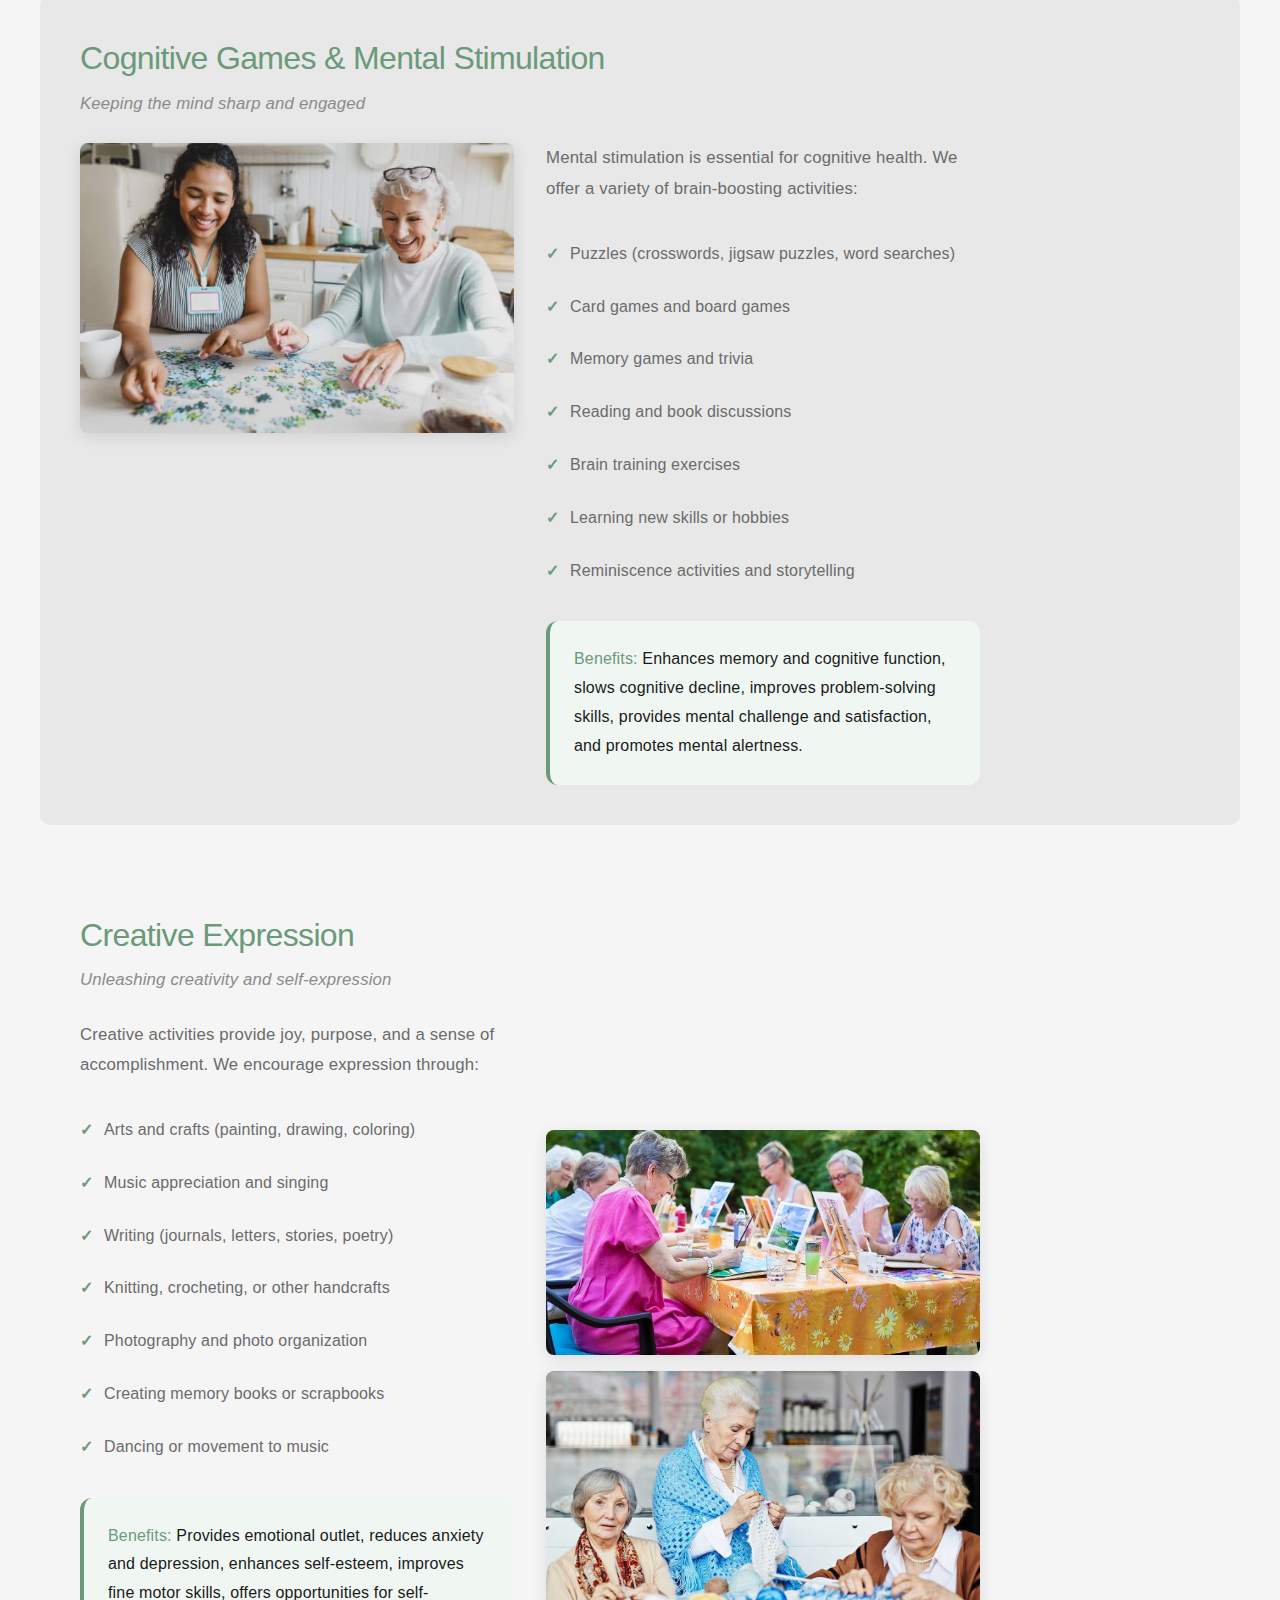
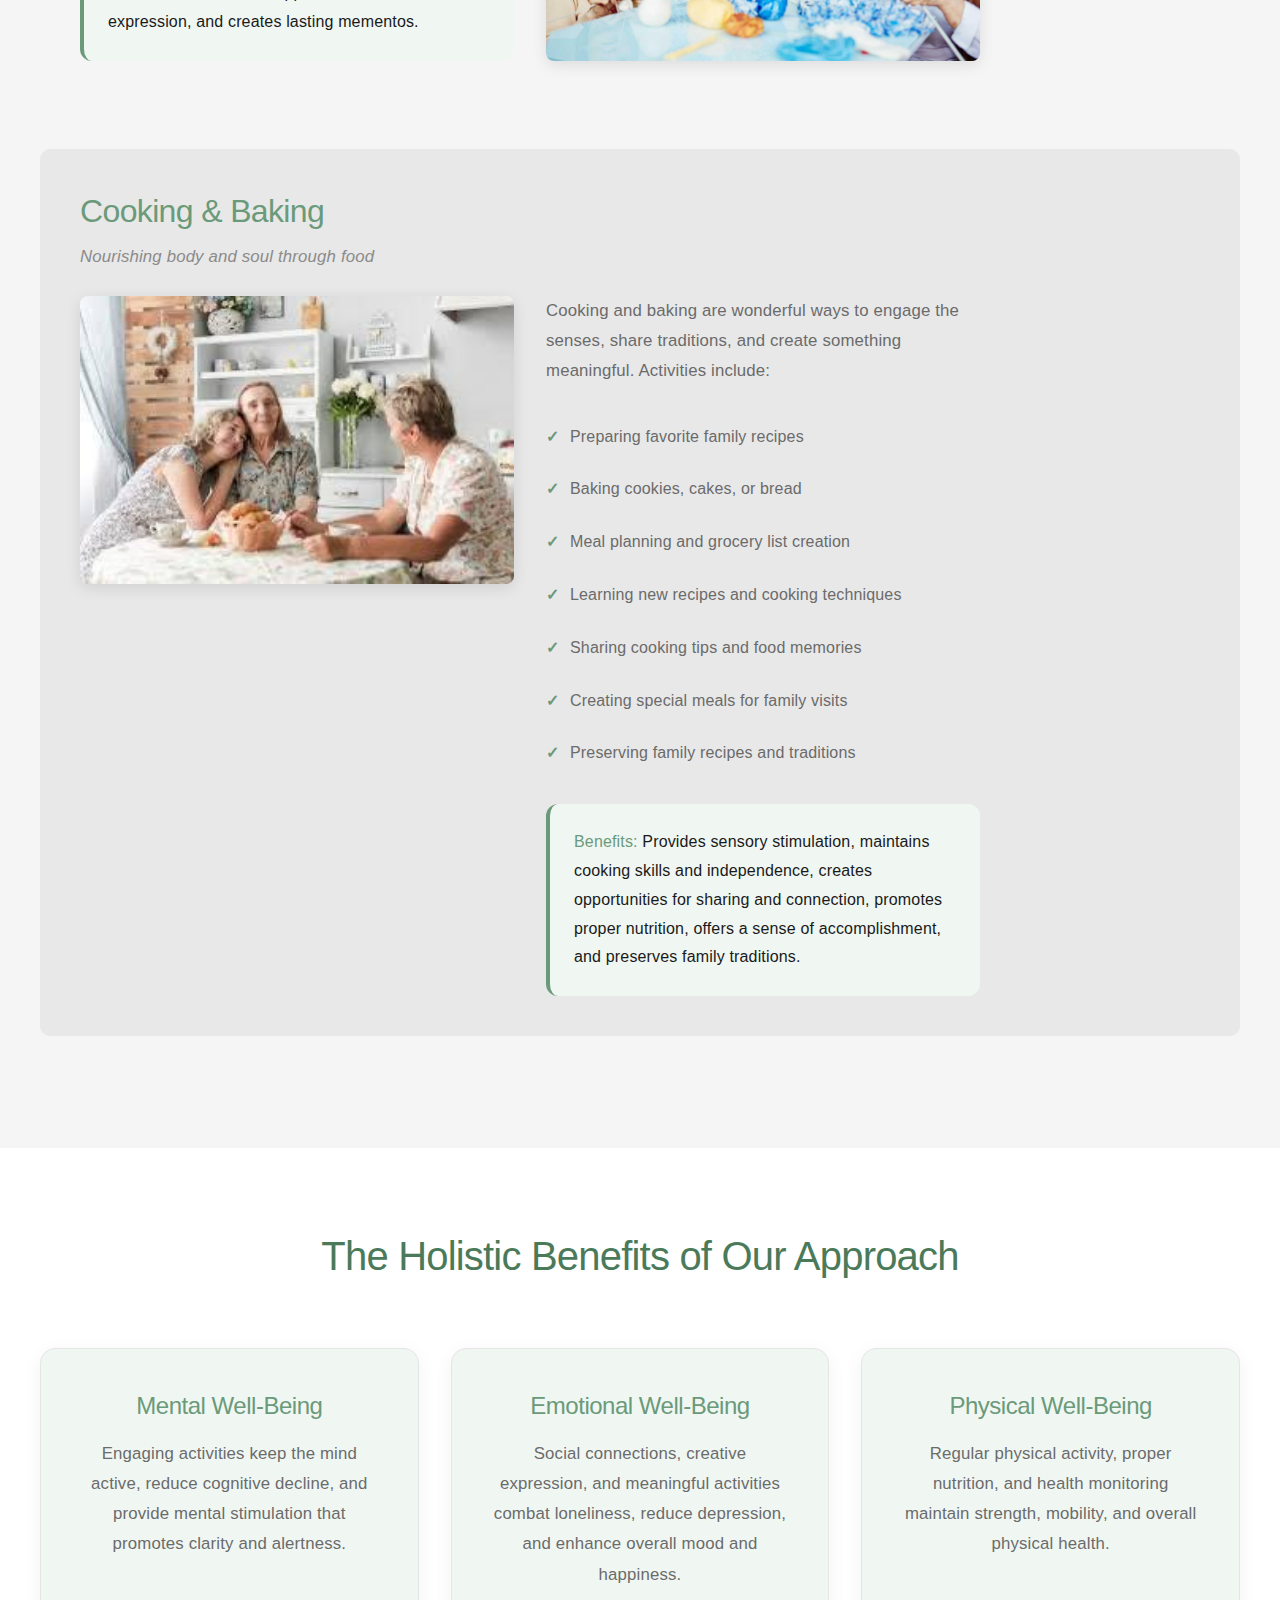
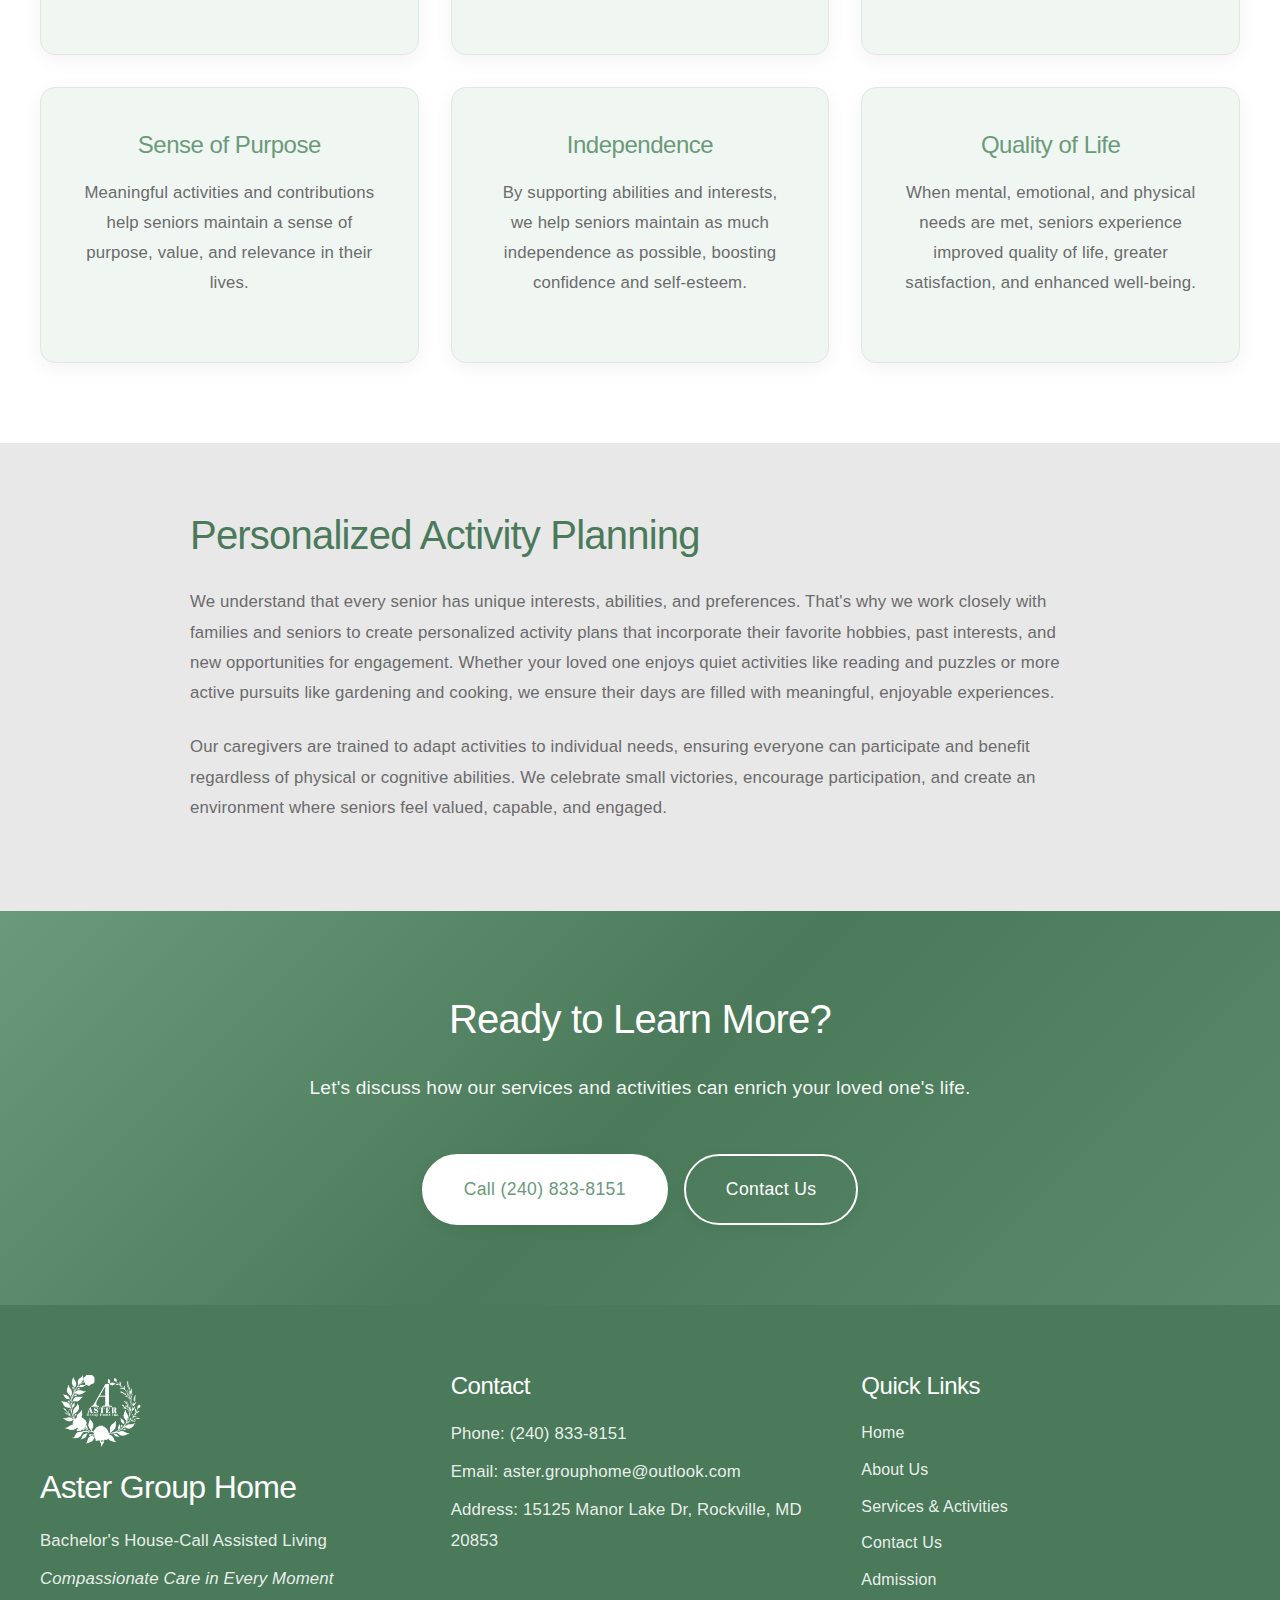
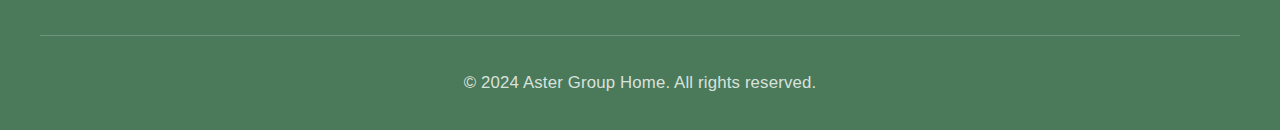
<file: services.html>
<!DOCTYPE html>
<html lang="en">
<head>
    <meta charset="UTF-8">
    <meta name="viewport" content="width=device-width, initial-scale=1.0">
    <meta name="description" content="Discover the enriching daily activities and comprehensive services offered by Aster Group Home for seniors.">
    <title>Services & Daily Activities - Aster Group Home</title>
    <link rel="stylesheet" href="styles.css">
</head>
<body>
    <!-- Navigation -->
    <nav class="navbar">
        <div class="container">
            <a href="index.html" style="text-decoration: none; display: flex; align-items: center; gap: 1rem;">
                <div class="logo">
                    <img src="assets/images/aster-logo-main.png" alt="ASTER Group Home Logo">
                    <div>
                        <h1 style="margin: 0;">Aster Group Home</h1>
                        <p class="tagline" style="margin: 0;">Bachelor's House-Call Assisted Living</p>
                    </div>
                </div>
            </a>
            <ul class="nav-menu">
                <li><a href="index.html">Home</a></li>
                <li><a href="about.html">About Us</a></li>
                <li><a href="services.html" class="active">Services & Activities</a></li>
                <li><a href="contact.html">Contact Us</a></li>
                <li><a href="environment.html">Admission</a></li>
            </ul>
        </div>
    </nav>

    <!-- Page Header -->
    <section class="page-header">
        <div class="container">
            <h1>Services & Daily Activities</h1>
            <p class="page-subtitle">Enriching Lives Through Meaningful Engagement</p>
        </div>
    </section>

    <!-- Services Overview -->
    <section class="content-section">
        <div class="container">
            <div class="content-block">
                <h2>Our Comprehensive Care Services</h2>
                <p>At Aster Group Home, we provide a full range of house-call assisted living services designed to support seniors in their daily lives while promoting independence, wellness, and joy. Our services are tailored to each individual's needs and preferences, ensuring personalized care that honors their dignity and autonomy.</p>
            </div>
        </div>
    </section>

    <!-- Core Services -->
    <section class="services-section bg-light">
        <div class="container">
            <h2 class="section-title">Core Care Services</h2>
            <div class="services-grid">
                <div class="service-card">
                    <h3>Personal Care Assistance</h3>
                    <p>Support with bathing, grooming, dressing, and other personal care needs, provided with respect and sensitivity to maintain dignity.</p>
                </div>
                <div class="service-card">
                    <h3>Medication Management</h3>
                    <p>Careful monitoring and assistance with medication schedules, ensuring medications are taken correctly and on time.</p>
                </div>
                <div class="service-card">
                    <h3>Meal Planning & Preparation</h3>
                    <p>Nutritious meal planning and preparation that considers dietary restrictions, preferences, and health needs.</p>
                </div>
                <div class="service-card">
                    <h3>Health Monitoring</h3>
                    <p>Regular health checks, vital sign monitoring, and coordination with healthcare providers to ensure optimal wellness.</p>
                </div>
                <div class="service-card">
                    <h3>Mobility Assistance</h3>
                    <p>Support with movement, exercise, and safe navigation around the home to maintain physical strength and prevent falls.</p>
                </div>
                <div class="service-card">
                    <h3>Transportation Support</h3>
                    <p>Assistance with medical appointments, errands, and social outings to maintain community connections.</p>
                </div>
                <div class="service-card">
                    <h3>Household Management</h3>
                    <p>Light housekeeping, laundry, and organization to maintain a clean, safe, and comfortable living environment.</p>
                </div>
                <div class="service-card">
                    <h3>Companionship</h3>
                    <p>Meaningful conversation, emotional support, and genuine companionship to combat loneliness and promote well-being.</p>
                </div>
            </div>
        </div>
    </section>

    <!-- Daily Activities Section -->
    <section class="content-section">
        <div class="container">
            <h2 class="section-title">Enriching Daily Activities</h2>
            <p class="intro-text">We believe that an active, engaged life is essential for seniors' well-being. Our daily activities are designed to stimulate the mind, strengthen the body, nurture the spirit, and create opportunities for joy and connection. Each activity is adapted to individual abilities and interests, ensuring everyone can participate and benefit.</p>

            <!-- Social Engagement -->
            <div class="activity-section">
                <div class="activity-header">
                    <h3>Social Engagement</h3>
                    <p class="activity-description">Building connections and fostering relationships</p>
                </div>
                <div class="activity-content" style="display: flex; gap: 2rem; align-items: flex-start; flex-wrap: wrap;">
                    <div style="flex: 1; min-width: 300px;">
                        <img src="assets/images/jenga-game.png" alt="Seniors playing games together" style="width: 100%; border-radius: 8px; box-shadow: 0 4px 15px rgba(0,0,0,0.1); margin-bottom: 1rem;">
                        <img src="assets/images/bingo-game.png" alt="Group playing bingo" style="width: 100%; border-radius: 8px; box-shadow: 0 4px 15px rgba(0,0,0,0.1);">
                    </div>
                    <div style="flex: 1; min-width: 300px;">
                        <p>Social connection is fundamental to emotional well-being. We facilitate meaningful social interactions through:</p>
                    <ul class="activity-list">
                        <li>Regular visits with family and friends</li>
                        <li>Group activities and social gatherings</li>
                        <li>Community outings and events</li>
                        <li>Phone and video calls with loved ones</li>
                        <li>Participation in local senior groups or clubs</li>
                        <li>Celebrating birthdays, holidays, and special occasions</li>
                    </ul>
                    <div class="benefits-box">
                        <strong>Benefits:</strong> Reduces loneliness and isolation, improves mood, enhances cognitive function, and strengthens emotional resilience.
                    </div>
                    </div>
                </div>
            </div>

            <!-- Gardening -->
            <div class="activity-section bg-light">
                <div class="activity-header">
                    <h3>Gardening</h3>
                    <p class="activity-description">Connecting with nature and nurturing growth</p>
                </div>
                <div class="activity-content" style="display: flex; gap: 2rem; align-items: flex-start; flex-wrap: wrap-reverse;">
                    <div style="flex: 1; min-width: 300px;">
                        <p>Gardening provides physical activity, sensory stimulation, and a sense of accomplishment. Activities include:</p>
                    <ul class="activity-list">
                        <li>Planting and tending to indoor or outdoor gardens</li>
                        <li>Watering and caring for houseplants</li>
                        <li>Harvesting vegetables, herbs, or flowers</li>
                        <li>Creating flower arrangements</li>
                        <li>Learning about different plants and their care</li>
                        <li>Enjoying the beauty and tranquility of nature</li>
                    </ul>
                    <div class="benefits-box">
                        <strong>Benefits:</strong> Provides gentle exercise, reduces stress, improves fine motor skills, offers sensory stimulation, and creates a sense of purpose and achievement.
                    </div>
                    </div>
                    <div style="flex: 1; min-width: 300px;">
                        <img src="assets/images/gardening-couple-1.png" alt="Seniors gardening together" style="width: 100%; border-radius: 8px; box-shadow: 0 4px 15px rgba(0,0,0,0.1); margin-bottom: 1rem;">
                        <img src="assets/images/gardening-woman.png" alt="Senior woman enjoying gardening" style="width: 100%; border-radius: 8px; box-shadow: 0 4px 15px rgba(0,0,0,0.1);">
                    </div>
                </div>
            </div>

            <!-- Physical Wellness -->
            <div class="activity-section">
                <div class="activity-header">
                    <h3>Physical Wellness</h3>
                    <p class="activity-description">Maintaining strength, flexibility, and mobility</p>
                </div>
                <div class="activity-content">
                    <p>Regular physical activity is crucial for maintaining health and independence. Our wellness activities include:</p>
                    <ul class="activity-list">
                        <li>Gentle stretching and flexibility exercises</li>
                        <li>Chair exercises and seated workouts</li>
                        <li>Short walks (indoor or outdoor)</li>
                        <li>Balance and coordination activities</li>
                        <li>Breathing exercises and relaxation techniques</li>
                        <li>Adaptive exercises tailored to individual abilities</li>
                    </ul>
                    <div class="benefits-box">
                        <strong>Benefits:</strong> Improves strength and balance, reduces fall risk, enhances cardiovascular health, maintains mobility, boosts energy levels, and promotes better sleep.
                    </div>
                </div>
            </div>

            <!-- Cognitive Games -->
            <div class="activity-section bg-light">
                <div class="activity-header">
                    <h3>Cognitive Games & Mental Stimulation</h3>
                    <p class="activity-description">Keeping the mind sharp and engaged</p>
                </div>
                <div class="activity-content" style="display: flex; gap: 2rem; align-items: flex-start; flex-wrap: wrap;">
                    <div style="flex: 1; min-width: 300px;">
                        <img src="assets/images/puzzle-activity.png" alt="Seniors working on puzzles" style="width: 100%; border-radius: 8px; box-shadow: 0 4px 15px rgba(0,0,0,0.1);">
                    </div>
                    <div style="flex: 1; min-width: 300px;">
                        <p>Mental stimulation is essential for cognitive health. We offer a variety of brain-boosting activities:</p>
                    <ul class="activity-list">
                        <li>Puzzles (crosswords, jigsaw puzzles, word searches)</li>
                        <li>Card games and board games</li>
                        <li>Memory games and trivia</li>
                        <li>Reading and book discussions</li>
                        <li>Brain training exercises</li>
                        <li>Learning new skills or hobbies</li>
                        <li>Reminiscence activities and storytelling</li>
                    </ul>
                    <div class="benefits-box">
                        <strong>Benefits:</strong> Enhances memory and cognitive function, slows cognitive decline, improves problem-solving skills, provides mental challenge and satisfaction, and promotes mental alertness.
                    </div>
                    </div>
                </div>
            </div>

            <!-- Creative Expression -->
            <div class="activity-section">
                <div class="activity-header">
                    <h3>Creative Expression</h3>
                    <p class="activity-description">Unleashing creativity and self-expression</p>
                </div>
                <div class="activity-content" style="display: flex; gap: 2rem; align-items: flex-start; flex-wrap: wrap-reverse;">
                    <div style="flex: 1; min-width: 300px;">
                        <p>Creative activities provide joy, purpose, and a sense of accomplishment. We encourage expression through:</p>
                    <ul class="activity-list">
                        <li>Arts and crafts (painting, drawing, coloring)</li>
                        <li>Music appreciation and singing</li>
                        <li>Writing (journals, letters, stories, poetry)</li>
                        <li>Knitting, crocheting, or other handcrafts</li>
                        <li>Photography and photo organization</li>
                        <li>Creating memory books or scrapbooks</li>
                        <li>Dancing or movement to music</li>
                    </ul>
                    <div class="benefits-box">
                        <strong>Benefits:</strong> Provides emotional outlet, reduces anxiety and depression, enhances self-esteem, improves fine motor skills, offers opportunities for self-expression, and creates lasting mementos.
                    </div>
                    </div>
                    <div style="flex: 1; min-width: 300px;">
                        <img src="assets/images/painting-outdoor.png" alt="Seniors painting outdoors" style="width: 100%; border-radius: 8px; box-shadow: 0 4px 15px rgba(0,0,0,0.1); margin-bottom: 1rem;">
                        <img src="assets/images/knitting-group.png" alt="Seniors knitting together" style="width: 100%; border-radius: 8px; box-shadow: 0 4px 15px rgba(0,0,0,0.1);">
                    </div>
                </div>
            </div>

            <!-- Cooking & Baking -->
            <div class="activity-section bg-light">
                <div class="activity-header">
                    <h3>Cooking & Baking</h3>
                    <p class="activity-description">Nourishing body and soul through food</p>
                </div>
                <div class="activity-content" style="display: flex; gap: 2rem; align-items: flex-start; flex-wrap: wrap;">
                    <div style="flex: 1; min-width: 300px;">
                        <img src="assets/images/social-gathering-1.png" alt="Seniors enjoying baked goods together" style="width: 100%; border-radius: 8px; box-shadow: 0 4px 15px rgba(0,0,0,0.1);">
                    </div>
                    <div style="flex: 1; min-width: 300px;">
                        <p>Cooking and baking are wonderful ways to engage the senses, share traditions, and create something meaningful. Activities include:</p>
                    <ul class="activity-list">
                        <li>Preparing favorite family recipes</li>
                        <li>Baking cookies, cakes, or bread</li>
                        <li>Meal planning and grocery list creation</li>
                        <li>Learning new recipes and cooking techniques</li>
                        <li>Sharing cooking tips and food memories</li>
                        <li>Creating special meals for family visits</li>
                        <li>Preserving family recipes and traditions</li>
                    </ul>
                    <div class="benefits-box">
                        <strong>Benefits:</strong> Provides sensory stimulation, maintains cooking skills and independence, creates opportunities for sharing and connection, promotes proper nutrition, offers a sense of accomplishment, and preserves family traditions.
                    </div>
                    </div>
                </div>
            </div>
        </div>
    </section>

    <!-- Holistic Benefits -->
    <section class="benefits-section">
        <div class="container">
            <h2 class="section-title">The Holistic Benefits of Our Approach</h2>
            <div class="benefits-grid">
                <div class="benefit-card">
                    <h4>Mental Well-Being</h4>
                    <p>Engaging activities keep the mind active, reduce cognitive decline, and provide mental stimulation that promotes clarity and alertness.</p>
                </div>
                <div class="benefit-card">
                    <h4>Emotional Well-Being</h4>
                    <p>Social connections, creative expression, and meaningful activities combat loneliness, reduce depression, and enhance overall mood and happiness.</p>
                </div>
                <div class="benefit-card">
                    <h4>Physical Well-Being</h4>
                    <p>Regular physical activity, proper nutrition, and health monitoring maintain strength, mobility, and overall physical health.</p>
                </div>
                <div class="benefit-card">
                    <h4>Sense of Purpose</h4>
                    <p>Meaningful activities and contributions help seniors maintain a sense of purpose, value, and relevance in their lives.</p>
                </div>
                <div class="benefit-card">
                    <h4>Independence</h4>
                    <p>By supporting abilities and interests, we help seniors maintain as much independence as possible, boosting confidence and self-esteem.</p>
                </div>
                <div class="benefit-card">
                    <h4>Quality of Life</h4>
                    <p>When mental, emotional, and physical needs are met, seniors experience improved quality of life, greater satisfaction, and enhanced well-being.</p>
                </div>
            </div>
        </div>
    </section>

    <!-- Customized Activities -->
    <section class="content-section bg-light">
        <div class="container">
            <div class="content-block">
                <h2>Personalized Activity Planning</h2>
                <p>We understand that every senior has unique interests, abilities, and preferences. That's why we work closely with families and seniors to create personalized activity plans that incorporate their favorite hobbies, past interests, and new opportunities for engagement. Whether your loved one enjoys quiet activities like reading and puzzles or more active pursuits like gardening and cooking, we ensure their days are filled with meaningful, enjoyable experiences.</p>
                <p>Our caregivers are trained to adapt activities to individual needs, ensuring everyone can participate and benefit regardless of physical or cognitive abilities. We celebrate small victories, encourage participation, and create an environment where seniors feel valued, capable, and engaged.</p>
            </div>
        </div>
    </section>

    <!-- Call to Action -->
    <section class="cta-section">
        <div class="container">
            <h2>Ready to Learn More?</h2>
            <p>Let's discuss how our services and activities can enrich your loved one's life.</p>
            <div class="cta-buttons">
                <a href="tel:+12408338151" class="btn btn-primary btn-large">Call (240) 833-8151</a>
                <a href="contact.html" class="btn btn-secondary btn-large">Contact Us</a>
            </div>
        </div>
    </section>

    <!-- Footer -->
    <footer class="footer">
        <div class="container">
            <div class="footer-content">
                <div class="footer-section">
                    <img src="assets/images/aster-logo-main.png" alt="ASTER Group Home Logo" style="height: 80px; width: auto; margin-bottom: 1rem; filter: brightness(0) invert(1);">
                    <h3>Aster Group Home</h3>
                    <p>Bachelor's House-Call Assisted Living</p>
                    <p class="footer-tagline">Compassionate Care in Every Moment</p>
                </div>
                <div class="footer-section">
                    <h4>Contact</h4>
                    <p>Phone: <a href="tel:+12408338151">(240) 833-8151</a></p>
                    <p>Email: <a href="mailto:aster.grouphome@outlook.com">aster.grouphome@outlook.com</a></p>
                    <p>Address: <a href="https://www.google.com/maps?q=15125+Manor+Lake+Dr,+Rockville,+MD+20853" target="_blank" rel="noopener noreferrer">15125 Manor Lake Dr, Rockville, MD 20853</a></p>
                </div>
                <div class="footer-section">
                    <h4>Quick Links</h4>
                    <ul>
                        <li><a href="index.html">Home</a></li>
                        <li><a href="about.html">About Us</a></li>
                        <li><a href="services.html">Services & Activities</a></li>
                        <li><a href="contact.html">Contact Us</a></li>
                        <li><a href="environment.html">Admission</a></li>
                    </ul>
                </div>
            </div>
            <div class="footer-bottom">
                <p>&copy; 2024 Aster Group Home. All rights reserved.</p>
            </div>
        </div>
    </footer>
</body>
</html>
</file>
<file: styles.css>
/* Aster Group Home - Stylesheet */
/* Warm, Professional, Healthcare-Appropriate Design */

/* ===== CSS Variables ===== */
:root {
    /* Luxury Healthcare Color Palette - Light Green & Whites */
    --primary-color: #6B9A7A;
    --primary-dark: #4A7A5A;
    --primary-light: #8BB89A;
    --primary-soft: #F0F7F3;
    --secondary-color: #7BA88A;
    --accent-color: #5A8A6A;
    --warm-gray: #8B8B8B;
    --light-gray: #F8F9FA;
    --white: #FFFFFF;
    --text-dark: #1A1A1A;
    --text-light: #6B6B6B;
    --warm-beige: #FAFAFA;
    --border-color: #E5E5E5;
    --success-color: #5A8A5A;
    --shadow-light: rgba(0, 0, 0, 0.05);
    --shadow-medium: rgba(0, 0, 0, 0.1);
    --shadow-heavy: rgba(0, 0, 0, 0.15);
    --font-primary: 'Segoe UI', 'Helvetica Neue', Arial, sans-serif;
    --font-secondary: 'Segoe UI', 'Helvetica Neue', Arial, sans-serif;
}

/* ===== Reset & Base Styles ===== */
* {
    margin: 0;
    padding: 0;
    box-sizing: border-box;
}

html {
    -webkit-text-size-adjust: 100%;
    -ms-text-size-adjust: 100%;
}

body {
    font-family: var(--font-secondary);
    color: var(--text-dark);
    line-height: 1.8;
    background-color: #F5F5F5;
    overflow-x: hidden; /* Prevent horizontal scroll */
    font-weight: 300;
    letter-spacing: 0.01em;
}

h1, h2, h3, h4, h5, h6 {
    font-family: var(--font-primary);
    color: var(--primary-dark);
    font-weight: 400;
    line-height: 1.4;
    margin-bottom: 1.5rem;
    letter-spacing: -0.02em;
}

h1 {
    font-size: 3rem;
    font-weight: 300;
    letter-spacing: -0.02em;
}

h2 {
    font-size: 2.5rem;
    font-weight: 300;
    letter-spacing: -0.02em;
}

h3 {
    font-size: 2rem;
    font-weight: 400;
}

h4 {
    font-size: 1.5rem;
    font-weight: 400;
}

p {
    margin-bottom: 1.5rem;
    color: var(--text-light);
    font-size: 1.05rem;
    line-height: 1.8;
}

a {
    color: var(--primary-color);
    text-decoration: none;
    transition: color 0.3s ease;
}

a:hover {
    color: var(--primary-light);
}

.container {
    max-width: 1280px;
    margin: 0 auto;
    padding: 0 40px;
    width: 100%;
}

/* ===== Navigation ===== */
.navbar {
    background-color: var(--primary-dark);
    box-shadow: 0 2px 20px var(--shadow-medium);
    position: relative;
    top: 0;
    left: 0;
    right: 0;
    z-index: 1000;
    padding: 3rem 0;
    width: 100%;
    backdrop-filter: blur(10px);
}

.navbar .container {
    display: flex;
    justify-content: space-between;
    align-items: center;
    flex-wrap: nowrap;
    padding-left: 0 !important;
    padding-right: 0 !important;
    margin-left: 0;
    gap: 2rem;
}

.navbar-header {
    display: flex;
    justify-content: flex-start;
    align-items: center;
    flex: 0 0 auto;
    margin-left: -40px;
    padding-left: 20px;
}

.navbar .container > a,
.navbar-header > a {
    margin-left: 0;
    padding-left: 0;
    text-decoration: none;
    color: inherit;
    display: flex;
    align-items: center;
}

.navbar-header > a:hover {
    opacity: 0.9;
}

/* Hamburger Menu Button */
.menu-toggle {
    display: none;
    flex-direction: column;
    background: none;
    border: none;
    cursor: pointer;
    padding: 0.5rem;
    gap: 4px;
    z-index: 1001;
}

.menu-toggle span {
    width: 25px;
    height: 3px;
    background-color: var(--white);
    transition: all 0.3s ease;
    border-radius: 2px;
}

.menu-toggle.active span:nth-child(1) {
    transform: rotate(45deg) translate(6px, 6px);
}

.menu-toggle.active span:nth-child(2) {
    opacity: 0;
}

.menu-toggle.active span:nth-child(3) {
    transform: rotate(-45deg) translate(6px, -6px);
}

.logo {
    display: flex;
    align-items: center;
    gap: 1rem;
}

.logo img {
    height: 150px;
    width: auto;
    flex-shrink: 0;
    display: block;
}

.logo h1 {
    font-size: 3.5rem;
    margin: 0;
    color: var(--white);
    font-weight: 500;
    letter-spacing: -0.03em;
}

.tagline {
    font-size: 0.9rem;
    color: rgba(255, 255, 255, 0.8);
    margin: 0;
    font-style: italic;
}

.nav-menu {
    display: flex;
    list-style: none;
    gap: 1.5rem;
    flex-wrap: wrap;
    margin: 0;
    padding: 0;
    margin-right: -40px;
    padding-right: 20px;
    flex: 0 0 auto;
}

.nav-menu a {
    color: var(--white);
    font-weight: 400;
    padding: 0.75rem 0;
    border-bottom: 2px solid transparent;
    transition: all 0.3s ease;
    font-size: 1.1rem;
    letter-spacing: 0.01em;
}

.nav-menu a:hover,
.nav-menu a.active {
    color: rgba(255, 255, 255, 0.9);
    border-bottom-color: rgba(255, 255, 255, 0.8);
}

/* ===== Hero Section ===== */
.hero {
    position: relative;
    background: linear-gradient(135deg, #6B9A7A 0%, #4A7A5A 50%, #5A8A6A 100%);
    background-size: cover;
    background-position: center;
    background-repeat: no-repeat;
    min-height: 650px;
    display: flex;
    align-items: center;
    color: var(--white);
}

.hero-overlay {
    position: absolute;
    top: 0;
    left: 0;
    right: 0;
    bottom: 0;
    background: rgba(74, 122, 90, 0.4);
}

.hero-content {
    position: relative;
    z-index: 1;
    width: 100%;
    padding: 5rem 0;
    text-align: center;
}

.hero-content .container {
    display: flex;
    flex-direction: column;
    align-items: center;
    text-align: center;
}

.hero-headline {
    color: var(--white);
    font-size: 3rem;
    margin-bottom: 1.5rem;
    text-shadow: 0 2px 10px rgba(0, 0, 0, 0.2);
    font-weight: 300;
    text-align: center;
    letter-spacing: -0.02em;
    line-height: 1.2;
}

.hero-subheadline {
    font-size: 1.3rem;
    color: rgba(255, 255, 255, 0.95);
    margin-bottom: 3rem;
    max-width: 750px;
    line-height: 1.7;
    margin-left: auto;
    margin-right: auto;
    text-align: center;
    font-weight: 300;
}

.hero-cta {
    display: flex;
    gap: 1rem;
    flex-wrap: wrap;
    justify-content: center;
}

/* ===== Buttons ===== */
.btn {
    display: inline-block;
    padding: 1rem 2.5rem;
    border-radius: 50px;
    font-weight: 400;
    text-align: center;
    transition: all 0.3s ease;
    border: 2px solid transparent;
    cursor: pointer;
    font-size: 1rem;
    letter-spacing: 0.02em;
    box-shadow: 0 4px 15px var(--shadow-light);
}

.btn-primary {
    background-color: var(--white);
    color: var(--primary-color);
    border-color: var(--white);
}

.btn-primary:hover {
    background-color: var(--primary-soft);
    border-color: var(--primary-soft);
    color: var(--primary-dark);
    transform: translateY(-2px);
    box-shadow: 0 6px 20px var(--shadow-medium);
}

.btn-secondary {
    background-color: transparent;
    color: var(--white);
    border-color: var(--white);
}

.btn-secondary:hover {
    background-color: rgba(255, 255, 255, 0.15);
    border-color: var(--white);
    transform: translateY(-2px);
    box-shadow: 0 6px 20px rgba(255, 255, 255, 0.2);
}

.btn-outline {
    background-color: transparent;
    color: var(--primary-color);
    border-color: var(--primary-color);
}

.btn-outline:hover {
    background-color: var(--primary-color);
    color: var(--white);
}

.btn-large {
    padding: 1.125rem 2.5rem;
    font-size: 1.1rem;
}

.btn-block {
    display: block;
    width: 100%;
}

/* ===== Sections ===== */
section {
    padding: 5rem 0;
}

/* Content sections */
.content-section:first-of-type {
    margin-top: 0;
}

.section-title {
    text-align: center;
    margin-bottom: 4rem;
    color: var(--primary-dark);
    font-size: 2.5rem;
    font-weight: 300;
    letter-spacing: -0.02em;
}

.bg-light {
    background-color: #E8E8E8;
}

/* ===== Mission Section ===== */
.mission-section {
    background-color: var(--white);
}

.mission-content {
    max-width: 900px;
    margin: 0 auto;
}

.mission-text {
    font-size: 1.1rem;
    line-height: 1.8;
    color: var(--text-light);
}

/* ===== Pillars Section ===== */
.pillars-section {
    background-color: var(--primary-soft);
}

.pillars-grid {
    display: grid;
    grid-template-columns: repeat(auto-fit, minmax(300px, 1fr));
    gap: 3rem;
    margin-top: 3rem;
}

.pillar-card {
    background-color: #F8F8F8;
    padding: 3rem 2.5rem;
    border-radius: 20px;
    text-align: center;
    box-shadow: 0 5px 25px var(--shadow-light);
    transition: all 0.4s ease;
    border: 1px solid var(--border-color);
}

.pillar-card:hover {
    transform: translateY(-8px);
    box-shadow: 0 15px 40px var(--shadow-medium);
}

.pillar-icon {
    font-size: 3rem;
    margin-bottom: 1rem;
}

.pillar-card h3 {
    color: var(--primary-color);
    margin-bottom: 1rem;
}

/* ===== Why Choose Section ===== */
.why-choose-section {
    background-color: var(--white);
}

.features-grid {
    display: grid;
    grid-template-columns: repeat(auto-fit, minmax(280px, 1fr));
    gap: 3rem;
    margin-bottom: 4rem;
}

.feature-item {
    padding: 2rem;
    transition: transform 0.3s ease;
}

.feature-item:hover {
    transform: translateY(-5px);
}

.feature-item h4 {
    color: var(--primary-color);
    margin-bottom: 0.75rem;
}

.cta-center {
    text-align: center;
    margin-top: 2rem;
}

/* ===== Home Environment Section ===== */
.home-environment-section {
    background-color: var(--primary-soft);
    padding: 5rem 0;
}

.environment-gallery {
    display: grid;
    grid-template-columns: repeat(auto-fit, minmax(300px, 1fr));
    gap: 2.5rem;
    margin-top: 2rem;
}

.gallery-item {
    position: relative;
    overflow: hidden;
    border-radius: 20px;
    box-shadow: 0 8px 30px var(--shadow-light);
    transition: all 0.4s cubic-bezier(0.4, 0, 0.2, 1);
    background: var(--white);
    padding: 0;
}

.gallery-item::before {
    content: '';
    position: absolute;
    top: 0;
    left: 0;
    right: 0;
    bottom: 0;
    background: linear-gradient(135deg, rgba(44, 95, 124, 0) 0%, rgba(44, 95, 124, 0.1) 100%);
    opacity: 0;
    transition: opacity 0.4s ease;
    z-index: 1;
    border-radius: 15px;
}

.gallery-item:hover::before {
    opacity: 1;
}

.gallery-item:hover {
    transform: translateY(-8px) scale(1.02);
    box-shadow: 0 12px 30px rgba(44, 95, 124, 0.25);
}

.gallery-item img {
    width: 100%;
    height: 100%;
    object-fit: cover;
    border-radius: 12px;
    transition: transform 0.6s cubic-bezier(0.4, 0, 0.2, 1);
    display: block;
}

.gallery-item:hover img {
    transform: scale(1.08);
}

/* Enhanced gallery with overlay effect */
.gallery-item {
    height: 350px;
}

@media (min-width: 1024px) {
    .environment-gallery {
        grid-template-columns: repeat(2, 1fr);
    }
    
    .gallery-item:nth-child(1),
    .gallery-item:nth-child(4) {
        grid-row: span 1;
    }
    
    .gallery-item:nth-child(2),
    .gallery-item:nth-child(3) {
        grid-row: span 1;
    }
}

/* ===== Page Header ===== */
.page-header {
    background: linear-gradient(135deg, #6B9A7A 0%, #4A7A5A 50%, #5A8A6A 100%);
    color: var(--white);
    padding: 5rem 0;
    text-align: center;
    position: relative;
    overflow: hidden;
}

.page-header::before {
    content: '';
    position: absolute;
    top: 0;
    left: 0;
    right: 0;
    bottom: 0;
    background: url('data:image/svg+xml,<svg width="100" height="100" xmlns="http://www.w3.org/2000/svg"><circle cx="50" cy="50" r="2" fill="rgba(255,255,255,0.1)"/></svg>');
    opacity: 0.3;
}

.page-header .container {
    position: relative;
    z-index: 1;
}

.page-header h1 {
    color: var(--white);
    margin-bottom: 1rem;
    font-size: 3rem;
    text-shadow: 0 2px 10px rgba(0, 0, 0, 0.2);
    font-weight: 300;
    letter-spacing: -0.02em;
}

.page-subtitle {
    color: rgba(255, 255, 255, 0.95);
    font-size: 1.4rem;
    margin: 0;
    font-weight: 300;
    letter-spacing: 0.01em;
}

/* ===== Content Sections ===== */
.content-section {
    padding: 4rem 0;
}

.content-block {
    max-width: 900px;
    margin: 0 auto;
}

.intro-text {
    font-size: 1.1rem;
    line-height: 1.8;
    margin-bottom: 2rem;
    text-align: center;
}

/* ===== Philosophy Section ===== */
.philosophy-section {
    background-color: var(--white);
}

.philosophy-content {
    display: grid;
    grid-template-columns: repeat(auto-fit, minmax(300px, 1fr));
    gap: 2rem;
    margin-top: 2rem;
}

.philosophy-block {
    padding: 2.5rem;
    background-color: var(--primary-soft);
    border-radius: 15px;
    border-left: 4px solid var(--primary-color);
    box-shadow: 0 5px 20px var(--shadow-light);
    transition: all 0.3s ease;
}

.philosophy-block:hover {
    transform: translateY(-5px);
    box-shadow: 0 10px 30px var(--shadow-medium);
}

.philosophy-block h3 {
    color: var(--primary-color);
    margin-bottom: 1rem;
}

/* ===== Care Approach ===== */
.care-approach-grid {
    display: grid;
    grid-template-columns: repeat(auto-fit, minmax(300px, 1fr));
    gap: 2rem;
    margin-top: 2rem;
}

.approach-item {
    background-color: var(--white);
    padding: 2.5rem;
    border-radius: 15px;
    box-shadow: 0 5px 20px var(--shadow-light);
    transition: all 0.3s ease;
    border: 1px solid var(--border-color);
}

.approach-item:hover {
    transform: translateY(-5px);
    box-shadow: 0 10px 30px var(--shadow-medium);
}

.approach-item h4 {
    color: var(--primary-color);
    margin-bottom: 1rem;
}

/* ===== Why Choose Content ===== */
.why-choose-content {
    max-width: 900px;
    margin: 0 auto;
}

.reasons-list {
    display: grid;
    grid-template-columns: repeat(auto-fit, minmax(250px, 1fr));
    gap: 2rem;
    margin-top: 2rem;
}

.reason-item {
    padding: 2rem;
    background-color: var(--primary-soft);
    border-radius: 15px;
    box-shadow: 0 5px 20px var(--shadow-light);
    transition: all 0.3s ease;
    border: 1px solid var(--border-color);
}

.reason-item:hover {
    transform: translateY(-5px);
    box-shadow: 0 10px 30px var(--shadow-medium);
}

.reason-item h4 {
    color: var(--primary-color);
    margin-bottom: 0.75rem;
}

/* ===== Values Section ===== */
.values-section {
    background-color: var(--white);
}

.values-group {
    margin-bottom: 4rem;
}

.values-group h3 {
    text-align: center;
    color: var(--primary-color);
    margin-bottom: 2rem;
    font-size: 2rem;
}

.values-grid {
    display: grid;
    grid-template-columns: repeat(auto-fit, minmax(280px, 1fr));
    gap: 2rem;
}

.value-card {
    background-color: var(--primary-soft);
    padding: 2.5rem;
    border-radius: 15px;
    text-align: center;
    border-top: 4px solid var(--primary-color);
    box-shadow: 0 5px 20px var(--shadow-light);
    transition: all 0.3s ease;
}

.value-card:hover {
    transform: translateY(-5px);
    box-shadow: 0 10px 30px var(--shadow-medium);
}

.value-card h4 {
    color: var(--primary-color);
    margin-bottom: 1rem;
}

/* ===== Environment Section ===== */
.environment-content {
    max-width: 900px;
    margin: 0 auto;
}

.environment-features {
    display: grid;
    grid-template-columns: repeat(auto-fit, minmax(280px, 1fr));
    gap: 2rem;
    margin-top: 2rem;
}

.feature-block {
    padding: 1.5rem;
    background-color: var(--white);
    border-radius: 8px;
}

.feature-block h4 {
    color: var(--primary-color);
    margin-bottom: 0.75rem;
}

/* ===== Services Section ===== */
.services-section {
    padding: 4rem 0;
}

.services-grid {
    display: grid;
    grid-template-columns: repeat(auto-fit, minmax(280px, 1fr));
    gap: 2rem;
    margin-top: 2rem;
}

.service-card {
    background-color: #F8F8F8;
    padding: 2.5rem;
    border-radius: 15px;
    box-shadow: 0 5px 20px var(--shadow-light);
    transition: all 0.3s ease;
    border: 1px solid var(--border-color);
}

.service-card:hover {
    transform: translateY(-5px);
    box-shadow: 0 10px 30px var(--shadow-medium);
}

.service-card h3 {
    color: var(--primary-color);
    margin-bottom: 1rem;
}

/* ===== Activity Sections ===== */
.activity-section {
    margin-bottom: 3rem;
    padding: 2.5rem;
    border-radius: 10px;
}

.activity-header {
    margin-bottom: 1.5rem;
}

.activity-header h3 {
    color: var(--primary-color);
    margin-bottom: 0.5rem;
}

.activity-description {
    font-style: italic;
    color: var(--warm-gray);
    margin-bottom: 0;
}

.activity-content {
    max-width: 900px;
}

.activity-list {
    list-style: none;
    padding-left: 0;
    margin: 1.5rem 0;
}

.activity-list li {
    padding: 0.75rem 0;
    padding-left: 1.5rem;
    position: relative;
    color: var(--text-light);
}

.activity-list li:before {
    content: "✓";
    position: absolute;
    left: 0;
    color: var(--primary-color);
    font-weight: bold;
}

.benefits-box {
    background-color: var(--primary-soft);
    padding: 1.5rem;
    border-radius: 12px;
    margin-top: 1.5rem;
    border-left: 4px solid var(--primary-color);
}

.benefits-box strong {
    color: var(--primary-color);
}

/* ===== Benefits Section ===== */
.benefits-section {
    background-color: var(--white);
}

.benefits-grid {
    display: grid;
    grid-template-columns: repeat(auto-fit, minmax(280px, 1fr));
    gap: 2rem;
    margin-top: 2rem;
}

.benefit-card {
    background-color: var(--primary-soft);
    padding: 2.5rem;
    border-radius: 15px;
    text-align: center;
    box-shadow: 0 5px 20px var(--shadow-light);
    transition: all 0.3s ease;
    border: 1px solid var(--border-color);
}

.benefit-card:hover {
    transform: translateY(-5px);
    box-shadow: 0 10px 30px var(--shadow-medium);
}

.benefit-card h4 {
    color: var(--primary-color);
    margin-bottom: 1rem;
}

/* ===== Contact Section ===== */
.contact-section {
    padding: 4rem 0;
    background: linear-gradient(to bottom, var(--white) 0%, var(--warm-beige) 100%);
}

.contact-intro {
    max-width: 800px;
    margin: 0 auto 3rem;
    text-align: center;
}

.contact-intro h2 {
    margin-bottom: 1rem;
    color: var(--primary-dark);
}

.contact-intro p {
    font-size: 1.1rem;
    line-height: 1.8;
    color: var(--text-light);
}

.contact-grid {
    display: grid;
    grid-template-columns: repeat(auto-fit, minmax(400px, 1fr));
    gap: 2.5rem;
    margin-top: 3rem;
}

.contact-info-card,
.contact-form-card {
    background-color: #F8F8F8;
    padding: 3.5rem;
    border-radius: 20px;
    box-shadow: 0 8px 30px var(--shadow-light);
    transition: all 0.3s ease;
    border: 1px solid var(--border-color);
}

.contact-info-card:hover,
.contact-form-card:hover {
    transform: translateY(-5px);
    box-shadow: 0 8px 30px rgba(0, 0, 0, 0.12);
}

.contact-card-header {
    margin-bottom: 2.5rem;
    padding-bottom: 1.5rem;
    border-bottom: 2px solid var(--warm-beige);
}

.contact-card-header h3 {
    color: var(--primary-color);
    margin-bottom: 0.5rem;
    font-size: 1.8rem;
}

.contact-card-subtitle {
    color: var(--warm-gray);
    font-size: 0.95rem;
    margin: 0;
    font-style: italic;
}

.contact-item {
    display: flex;
    gap: 1.5rem;
    margin-bottom: 2.5rem;
    padding: 1.5rem;
    background: var(--warm-beige);
    border-radius: 10px;
    transition: background 0.3s ease;
}

.contact-item:hover {
    background: #f0ede6;
}

.contact-item:last-of-type {
    margin-bottom: 0;
}

.contact-icon-wrapper {
    flex-shrink: 0;
    width: 60px;
    height: 60px;
    display: flex;
    align-items: center;
    justify-content: center;
    background: var(--primary-color);
    border-radius: 50%;
    position: relative;
}

.contact-icon {
    width: 24px;
    height: 24px;
    display: block;
}

.contact-icon svg {
    width: 100%;
    height: 100%;
}

.contact-details h4 {
    color: var(--primary-color);
    margin-bottom: 0.75rem;
    font-size: 1.2rem;
    font-weight: 600;
}

.contact-main-info {
    margin-bottom: 0.5rem !important;
    font-size: 1.1rem;
    font-weight: 500;
}

.contact-details a {
    color: var(--primary-dark);
    font-weight: 600;
    text-decoration: none;
    transition: color 0.3s ease;
}

.contact-details a:hover {
    color: var(--primary-color);
    text-decoration: underline;
}

.contact-note {
    font-size: 0.9rem;
    color: var(--warm-gray);
    font-style: italic;
    margin: 0;
}

.contact-hours {
    margin-top: 2.5rem;
    padding: 2rem;
    background: linear-gradient(135deg, var(--primary-color) 0%, var(--primary-dark) 100%);
    border-radius: 10px;
    color: var(--white);
    display: flex;
    gap: 1.5rem;
    align-items: flex-start;
}

.contact-hours-icon {
    flex-shrink: 0;
    width: 50px;
    height: 50px;
    display: flex;
    align-items: center;
    justify-content: center;
}

.contact-hours-icon svg {
    width: 100%;
    height: 100%;
}

.contact-hours h4 {
    color: var(--white);
    margin-bottom: 0.75rem;
    font-size: 1.3rem;
}

.contact-hours p {
    color: rgba(255, 255, 255, 0.95);
    margin: 0;
    line-height: 1.6;
}

/* Admission Card Styles */
.admission-card-header {
    display: flex;
    align-items: center;
    gap: 1rem;
    margin-bottom: 2rem;
    padding-bottom: 1.5rem;
    border-bottom: 2px solid var(--warm-beige);
}

.admission-icon {
    width: 70px;
    height: 70px;
    display: flex;
    align-items: center;
    justify-content: center;
    background: linear-gradient(135deg, #6B9A7A 0%, #4A7A5A 100%);
    border-radius: 15px;
    flex-shrink: 0;
}

.admission-icon svg {
    width: 36px;
    height: 36px;
}

.admission-card-header h3 {
    color: var(--primary-color);
    margin: 0;
    font-size: 1.8rem;
}

.admission-card-content {
    color: var(--text-light);
}

.admission-card-content .form-intro {
    font-size: 1.1rem;
    font-weight: 600;
    color: var(--primary-dark);
    margin-bottom: 1rem;
}

.admission-features {
    display: flex;
    flex-direction: column;
    gap: 0.75rem;
    margin: 1.5rem 0;
    padding: 1.5rem;
    background: var(--warm-beige);
    border-radius: 8px;
}

.admission-feature {
    color: var(--primary-dark);
    font-weight: 500;
    font-size: 0.95rem;
}

/* ===== Contact Form ===== */
.contact-form {
    margin-top: 1rem;
}

.form-message {
    padding: 1rem 1.5rem;
    margin-bottom: 1.5rem;
    border-radius: 5px;
    font-size: 0.95rem;
    line-height: 1.6;
}

.form-message-success {
    background-color: #d4edda;
    border: 2px solid #5a8a5a;
    color: #155724;
}

.form-message-error {
    background-color: #f8d7da;
    border: 2px solid #dc3545;
    color: #721c24;
}

.form-message strong {
    display: block;
    margin-bottom: 0.25rem;
}

.form-group {
    margin-bottom: 1.5rem;
}

.form-group label {
    display: block;
    margin-bottom: 0.5rem;
    color: var(--text-dark);
    font-weight: 500;
}

.form-group input,
.form-group select,
.form-group textarea {
    width: 100%;
    padding: 0.875rem;
    border: 2px solid var(--border-color);
    border-radius: 5px;
    font-family: var(--font-secondary);
    font-size: 1rem;
    transition: border-color 0.3s ease;
}

.form-group input:focus,
.form-group select:focus,
.form-group textarea:focus {
    outline: none;
    border-color: var(--primary-color);
}

.form-group textarea {
    resize: vertical;
    min-height: 120px;
}

.checkbox-group {
    display: flex;
    align-items: flex-start;
    gap: 0.75rem;
}

.checkbox-group input[type="checkbox"] {
    width: auto;
    margin-top: 0.25rem;
    flex-shrink: 0;
}

.checkbox-group label {
    margin: 0;
    font-weight: normal;
    font-size: 0.95rem;
}

.form-intro {
    margin-bottom: 1.5rem;
    color: var(--text-light);
}

/* ===== Process Steps ===== */
.process-steps {
    display: grid;
    grid-template-columns: repeat(auto-fit, minmax(250px, 1fr));
    gap: 2rem;
    margin-top: 2rem;
}

.process-step {
    text-align: center;
    padding: 3rem 2.5rem;
    background-color: var(--white);
    border-radius: 20px;
    box-shadow: 0 5px 25px var(--shadow-light);
    transition: all 0.3s ease;
    border: 1px solid var(--border-color);
}

.process-step:hover {
    transform: translateY(-5px);
    box-shadow: 0 6px 25px rgba(0, 0, 0, 0.12);
}

.step-number {
    width: 70px;
    height: 70px;
    background: linear-gradient(135deg, #6B9A7A 0%, #4A7A5A 50%, #5A8A6A 100%);
    color: var(--white);
    border-radius: 50%;
    display: flex;
    align-items: center;
    justify-content: center;
    font-size: 1.8rem;
    font-weight: 400;
    margin: 0 auto 1.5rem;
    box-shadow: 0 6px 20px var(--shadow-medium);
}

.process-step h4 {
    color: var(--primary-color);
    margin-bottom: 1rem;
    font-size: 1.3rem;
}

.process-step p {
    line-height: 1.7;
    color: var(--text-light);
}

/* ===== CTA Section ===== */
.cta-section {
    background: linear-gradient(135deg, #6B9A7A 0%, #4A7A5A 50%, #5A8A6A 100%);
    color: var(--white);
    text-align: center;
    padding: 5rem 0;
}

.cta-section h2 {
    color: var(--white);
    margin-bottom: 1.5rem;
    font-weight: 300;
    font-size: 2.5rem;
    letter-spacing: -0.02em;
}

.cta-section p {
    color: rgba(255, 255, 255, 0.95);
    font-size: 1.2rem;
    margin-bottom: 3rem;
    font-weight: 300;
}

.cta-buttons {
    display: flex;
    gap: 1rem;
    justify-content: center;
    flex-wrap: wrap;
}

.cta-section .btn-primary {
    background-color: var(--white);
    color: var(--primary-color);
    border-color: var(--white);
}

.cta-section .btn-primary:hover {
    background-color: var(--warm-beige);
    border-color: var(--warm-beige);
}

.cta-section .btn-secondary {
    background-color: transparent;
    color: var(--white);
    border-color: var(--white);
}

.cta-section .btn-secondary:hover {
    background-color: rgba(255, 255, 255, 0.1);
}

/* ===== Footer ===== */
.footer {
    background-color: var(--primary-dark);
    color: var(--white);
    padding: 4rem 0 2rem;
}

.footer-content {
    display: grid;
    grid-template-columns: repeat(auto-fit, minmax(250px, 1fr));
    gap: 2rem;
    margin-bottom: 2rem;
}

.footer-section img {
    height: 100px;
    width: auto;
    margin-bottom: 1rem;
    filter: brightness(0) invert(1);
}

.footer-section h3,
.footer-section h4 {
    color: var(--white);
    margin-bottom: 1rem;
}

.footer-section p {
    color: rgba(255, 255, 255, 0.9);
    margin-bottom: 0.5rem;
}

.footer-section a {
    color: rgba(255, 255, 255, 0.9);
}

.footer-section a:hover {
    color: var(--accent-color);
}

.footer-section ul {
    list-style: none;
}

.footer-section ul li {
    margin-bottom: 0.5rem;
}

.footer-tagline {
    font-style: italic;
    color: rgba(255, 255, 255, 0.8);
}

.footer-bottom {
    text-align: center;
    padding-top: 2rem;
    border-top: 1px solid rgba(255, 255, 255, 0.2);
}

.footer-bottom p {
    color: rgba(255, 255, 255, 0.8);
    margin: 0;
}

/* ===== Image Styles ===== */
img {
    max-width: 100%;
    height: auto;
    display: block;
}

/* Responsive image containers */
.activity-content img,
.content-block img,
.philosophy-block img,
.approach-item img,
.pillar-card img,
.feature-item img {
    transition: transform 0.3s ease, box-shadow 0.3s ease;
}

.activity-content img:hover,
.content-block img:hover,
.philosophy-block img:hover,
.approach-item img:hover,
.pillar-card img:hover,
.feature-item img:hover {
    transform: scale(1.02);
    box-shadow: 0 6px 20px rgba(0, 0, 0, 0.15);
}

/* ===== Responsive Design ===== */

/* Large Tablets and Small Desktops (1024px and below) */
@media (max-width: 1024px) {
    .container {
        padding: 0 30px;
    }

    .hero {
        min-height: 500px;
    }

    .hero-headline {
        font-size: 2.2rem;
    }

    .page-header h1 {
        font-size: 2.4rem;
    }

    .contact-grid {
        grid-template-columns: repeat(auto-fit, minmax(350px, 1fr));
    }

    .philosophy-content,
    .care-approach-grid {
        grid-template-columns: repeat(auto-fit, minmax(280px, 1fr));
    }
}

/* Tablets (768px and below) */
@media (max-width: 768px) {
    .container {
        padding: 0 20px;
    }

    /* Typography */
    h1 {
        font-size: 2rem;
    }

    h2 {
        font-size: 1.75rem;
    }

    h3 {
        font-size: 1.5rem;
    }

    h4 {
        font-size: 1.25rem;
    }

    /* Hero Section */
    .hero {
        min-height: 450px;
        margin-top: 0;
    }

    .hero-headline {
        font-size: 2rem;
    }

    .hero-subheadline {
        font-size: 1.1rem;
    }

    .hero-content {
        padding: 3rem 0;
    }

    /* Navigation */
    .navbar {
        padding: 1rem 0;
        max-height: none;
        overflow: visible;
    }
    
    .hero {
        margin-top: 0;
    }
    
    .content-section:first-of-type {
        margin-top: 0;
    }

    .navbar .container {
        flex-direction: column;
        align-items: flex-start;
        gap: 0;
        flex-wrap: wrap;
    }

    .navbar-header {
        width: 100%;
        display: flex;
        justify-content: space-between;
        align-items: center;
    }

    .navbar-header > a {
        flex: 1;
        min-width: 0;
    }

    .menu-toggle {
        display: flex;
    }

    .nav-menu {
        display: none;
        flex-direction: column;
        gap: 0;
        width: 100%;
        margin-top: 0;
        padding-top: 0;
        border-top: none;
        max-height: 0;
        overflow: hidden;
        transition: max-height 0.3s ease, padding 0.3s ease;
    }

    .nav-menu.active {
        display: flex;
        max-height: 500px;
        padding-top: 0.5rem;
        margin-top: 0.5rem;
        border-top: 1px solid var(--border-color);
    }

    .nav-menu li {
        width: 100%;
    }

    .nav-menu a {
        display: block;
        padding: 0.6rem 0;
        width: 100%;
        border-bottom: 1px solid var(--border-color);
    }

    .nav-menu a:last-child {
        border-bottom: none;
    }

    /* Logo */
    .logo {
        flex-direction: row;
        align-items: center;
        gap: 0.5rem;
        width: 100%;
        justify-content: flex-start;
    }

    .logo img {
        height: 100px;
        flex-shrink: 0;
    }

    .logo h1 {
        font-size: 2rem;
        word-wrap: break-word;
        line-height: 1.1;
        margin: 0;
    }

    .logo > div {
        flex: 1;
        min-width: 0;
        overflow: hidden;
    }

    .tagline {
        font-size: 0.7rem;
        word-wrap: break-word;
        display: none; /* Hide tagline on tablets and below to save space */
        overflow: hidden;
        text-overflow: ellipsis;
        line-height: 1.2;
    }

    /* Sections */
    section {
        padding: 3rem 0;
    }

    .page-header {
        padding: 3rem 0;
    }

    .page-header h1 {
        font-size: 2.2rem;
    }

    .page-subtitle {
        font-size: 1.1rem;
    }

    /* Grids - Stack to single column */
    .pillars-grid,
    .features-grid,
    .services-grid,
    .benefits-grid,
    .values-grid,
    .environment-features,
    .environment-gallery,
    .reasons-list,
    .process-steps,
    .philosophy-content,
    .care-approach-grid {
        grid-template-columns: 1fr;
        gap: 1.5rem;
    }

    /* Contact Section */
    .contact-grid {
        grid-template-columns: 1fr;
        gap: 2rem;
    }

    .contact-info-card,
    .contact-form-card {
        padding: 2rem;
    }

    .contact-item {
        flex-direction: column;
        text-align: center;
        gap: 1rem;
        padding: 1.25rem;
    }

    .contact-icon-wrapper {
        margin: 0 auto;
    }

    .contact-hours {
        flex-direction: column;
        text-align: center;
        padding: 1.5rem;
    }

    .contact-hours-icon {
        margin: 0 auto;
    }

    /* Admission Card */
    .admission-card-header {
        flex-direction: column;
        text-align: center;
        gap: 1rem;
    }

    .admission-icon {
        margin: 0 auto;
    }

    /* Buttons */
    .hero-cta,
    .cta-buttons {
        flex-direction: column;
        gap: 0.75rem;
    }

    .btn {
        width: 100%;
        padding: 0.875rem 1.5rem;
    }

    /* Activity Sections */
    .activity-section {
        padding: 2rem 1.5rem;
    }

    .activity-content {
        display: flex;
        flex-direction: column;
        gap: 1.5rem;
    }

    .activity-content img {
        width: 100%;
        max-width: 100%;
        margin: 0 auto;
    }

    /* Content Blocks */
    .content-block,
    .mission-content {
        display: flex;
        flex-direction: column;
        gap: 1.5rem;
    }

    .content-block img,
    .mission-content img {
        width: 100%;
        max-width: 100%;
        margin: 0 auto;
    }

    /* Philosophy & Approach */
    .philosophy-block,
    .approach-item {
        padding: 1.5rem;
    }

    .philosophy-block img,
    .approach-item img {
        width: 100%;
        margin-bottom: 1rem;
    }

    /* Home Environment Gallery */
    .environment-gallery {
        gap: 1.5rem;
    }

    .gallery-item {
        height: 280px;
    }

    /* Footer */
    .footer-content {
        grid-template-columns: 1fr;
        gap: 2rem;
    }

    .footer-section {
        text-align: center;
    }

    .footer-section img {
        margin: 0 auto 1rem;
    }
}

/* Mobile Phones (480px and below) */
@media (max-width: 480px) {
    .container {
        padding: 0 15px;
    }

    /* Typography */
    h1 {
        font-size: 1.75rem;
    }

    h2 {
        font-size: 1.5rem;
    }

    h3 {
        font-size: 1.25rem;
    }

    h4 {
        font-size: 1.1rem;
    }

    /* Hero Section */
    .hero {
        min-height: 400px;
    }

    .hero-headline {
        font-size: 1.75rem;
        margin-bottom: 0.75rem;
    }

    .hero-subheadline {
        font-size: 1rem;
        margin-bottom: 2rem;
    }

    .hero-content {
        padding: 2.5rem 0;
    }

    /* Logo */
    .logo {
        flex-direction: row;
        text-align: left;
        gap: 0.4rem;
        justify-content: flex-start;
        align-items: center;
    }

    .logo img {
        height: 90px;
        margin: 0;
        flex-shrink: 0;
    }

    .logo h1 {
        font-size: 1.8rem;
        word-wrap: break-word;
        line-height: 1.1;
        margin: 0;
    }

    .logo > div {
        flex: 1;
        min-width: 0;
    }

    .tagline {
        display: none; /* Keep tagline hidden on mobile */
    }

    .navbar {
        padding: 1rem 0;
    }
    
    .hero {
        margin-top: 0;
    }
    
    .content-section:first-of-type {
        margin-top: 0;
    }

    /* Sections */
    section {
        padding: 2.5rem 0;
    }

    .page-header {
        padding: 2.5rem 0;
    }

    .page-header h1 {
        font-size: 1.75rem;
    }

    .page-subtitle {
        font-size: 1rem;
    }

    /* Cards */
    .pillar-card,
    .service-card,
    .benefit-card,
    .value-card,
    .feature-block,
    .approach-item,
    .philosophy-block {
        padding: 1.5rem;
    }

    /* Home Environment Gallery */
    .gallery-item {
        height: 220px;
    }

    /* Contact */
    .contact-info-card,
    .contact-form-card {
        padding: 1.5rem;
    }

    .contact-card-header h3 {
        font-size: 1.5rem;
    }

    /* Process Steps */
    .process-step {
        padding: 2rem 1.5rem;
    }

    .step-number {
        width: 60px;
        height: 60px;
        font-size: 1.5rem;
    }

    /* Forms */
    .form-group input,
    .form-group select,
    .form-group textarea {
        padding: 0.75rem;
        font-size: 16px; /* Prevents zoom on iOS */
    }

    /* Admission Form */
    .admission-form-container {
        padding: 1.5rem 1rem;
    }

    .admission-form-grid {
        grid-template-columns: 1fr;
    }

    .admission-form-group.full-width {
        grid-column: 1;
    }

    .admission-date-field {
        text-align: left;
        margin-bottom: 1.5rem;
    }

    .admission-date-inputs {
        display: flex;
        gap: 0.5rem;
        flex-wrap: wrap;
        margin-top: 0.5rem;
    }

    .admission-date-inputs input {
        width: 60px;
        flex: 0 0 auto;
    }

    .admission-radio-group {
        flex-direction: column;
        gap: 0.75rem;
    }

    .admission-radio-group label {
        width: 100%;
    }

    /* Buttons */
    .btn {
        padding: 0.875rem 1.25rem;
        font-size: 0.95rem;
    }

    .btn-large {
        padding: 1rem 1.5rem;
        font-size: 1rem;
    }

    /* Footer */
    .footer {
        padding: 2.5rem 0 1rem;
    }

    .footer-section img {
        height: 80px;
    }
}

/* Small Mobile Phones (360px and below) */
@media (max-width: 360px) {
    .container {
        padding: 0 12px;
    }

    .hero-headline {
        font-size: 1.5rem;
    }

    .hero-subheadline {
        font-size: 0.95rem;
    }

    h1 {
        font-size: 1.5rem;
    }

    h2 {
        font-size: 1.35rem;
    }

    .logo {
        gap: 0.4rem;
    }

    .logo img {
        height: 80px;
    }

    .logo h1 {
        font-size: 1.5rem;
        line-height: 1.1;
    }

    .tagline {
        font-size: 0.65rem;
        display: none; /* Hide tagline on very small screens to save space */
    }

    .pillar-card,
    .service-card,
    .benefit-card,
    .value-card,
    .contact-info-card,
    .contact-form-card {
        padding: 1.25rem;
    }

    .btn {
        padding: 0.75rem 1rem;
        font-size: 0.9rem;
    }
}

/* Landscape Orientation on Mobile */
@media (max-width: 768px) and (orientation: landscape) {
    .hero {
        min-height: 350px;
    }

    .hero-content {
        padding: 2rem 0;
    }
}

/* Additional Responsive Improvements */
@media (max-width: 768px) {
    /* Ensure images don't overflow */
    .activity-content img,
    .philosophy-block img,
    .approach-item img,
    .pillar-card img,
    .feature-item img {
        max-width: 100%;
        height: auto;
        margin: 0 auto 1rem;
    }

    /* Improve spacing for stacked content */
    .activity-content > div:not(:last-child),
    .content-block > div:not(:last-child) {
        margin-bottom: 1.5rem;
    }

    /* Better form layout on tablets */
    .admission-form-grid {
        gap: 1.25rem;
    }
}

/* Print Styles */
@media print {
    .navbar,
    .footer,
    .btn,
    .hero-cta {
        display: none;
    }

    body {
        font-size: 12pt;
        line-height: 1.5;
    }

    h1, h2, h3, h4 {
        page-break-after: avoid;
    }
}
</file>
